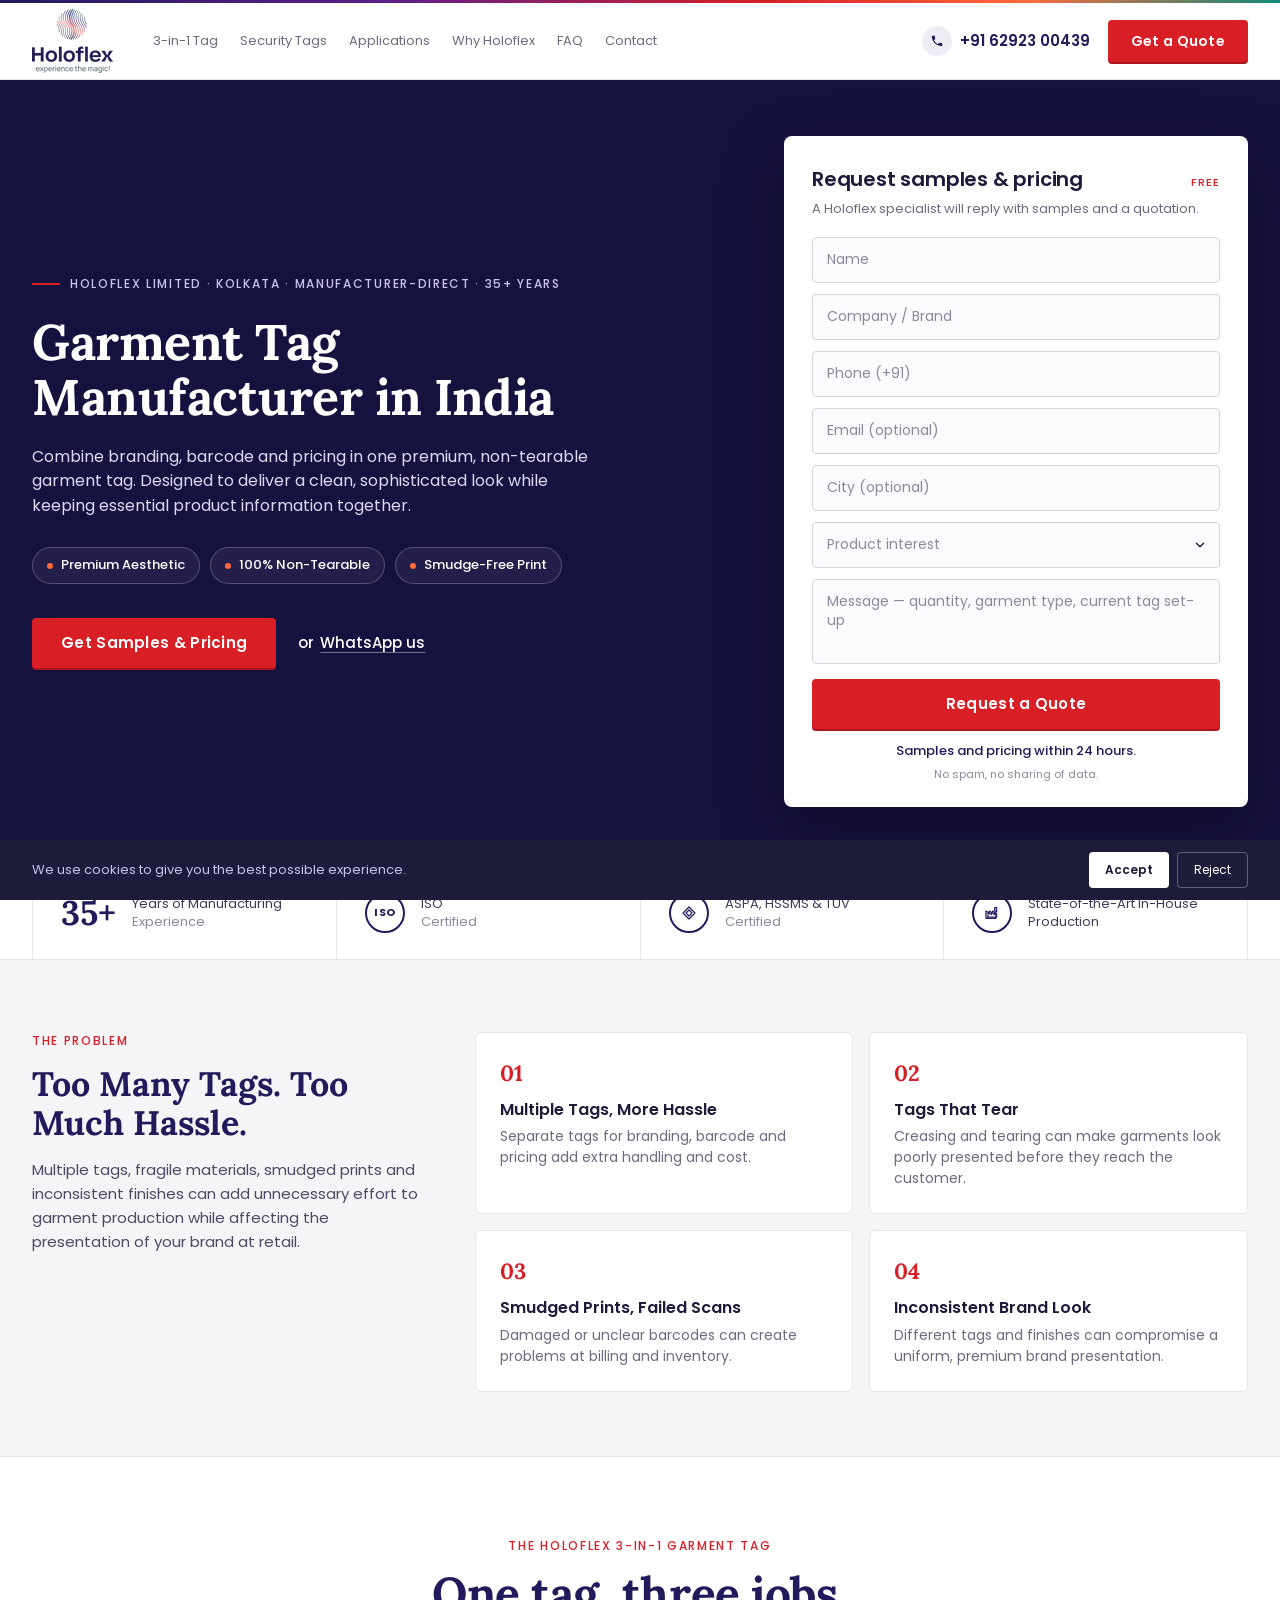
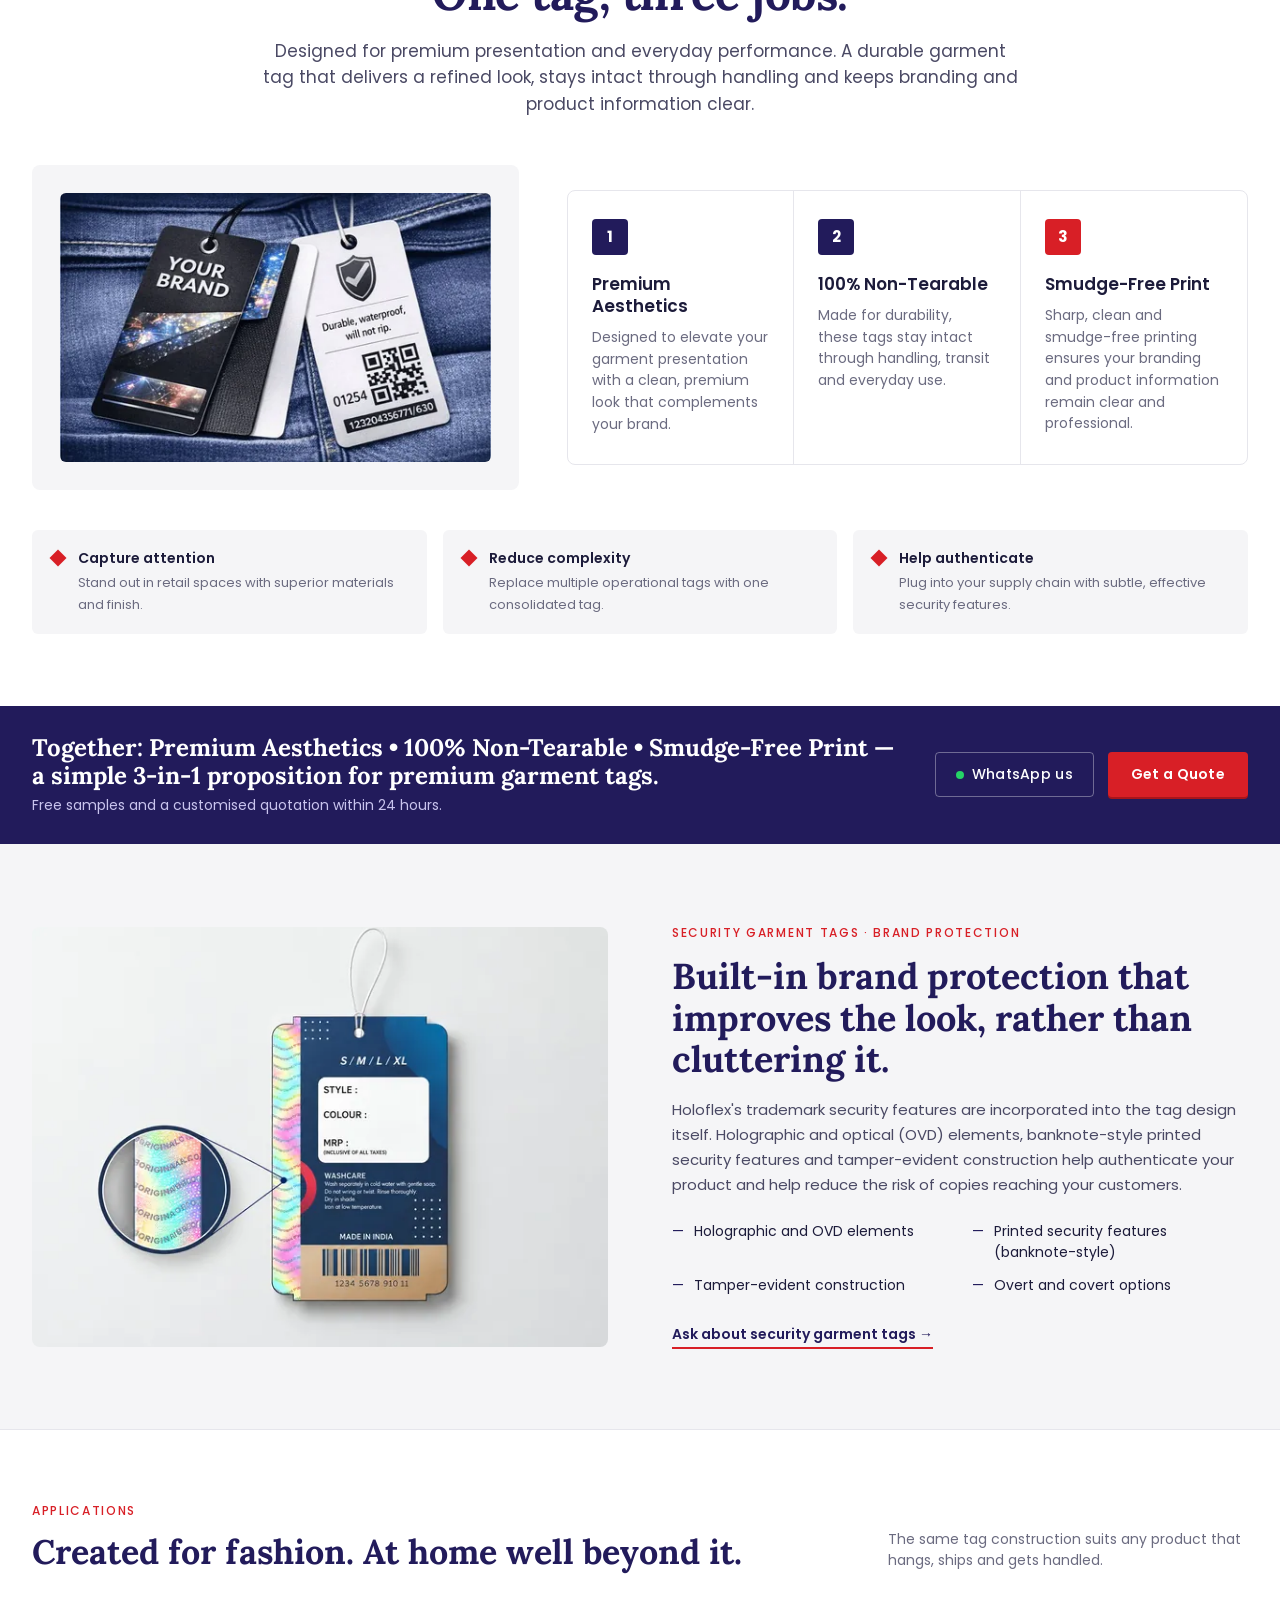
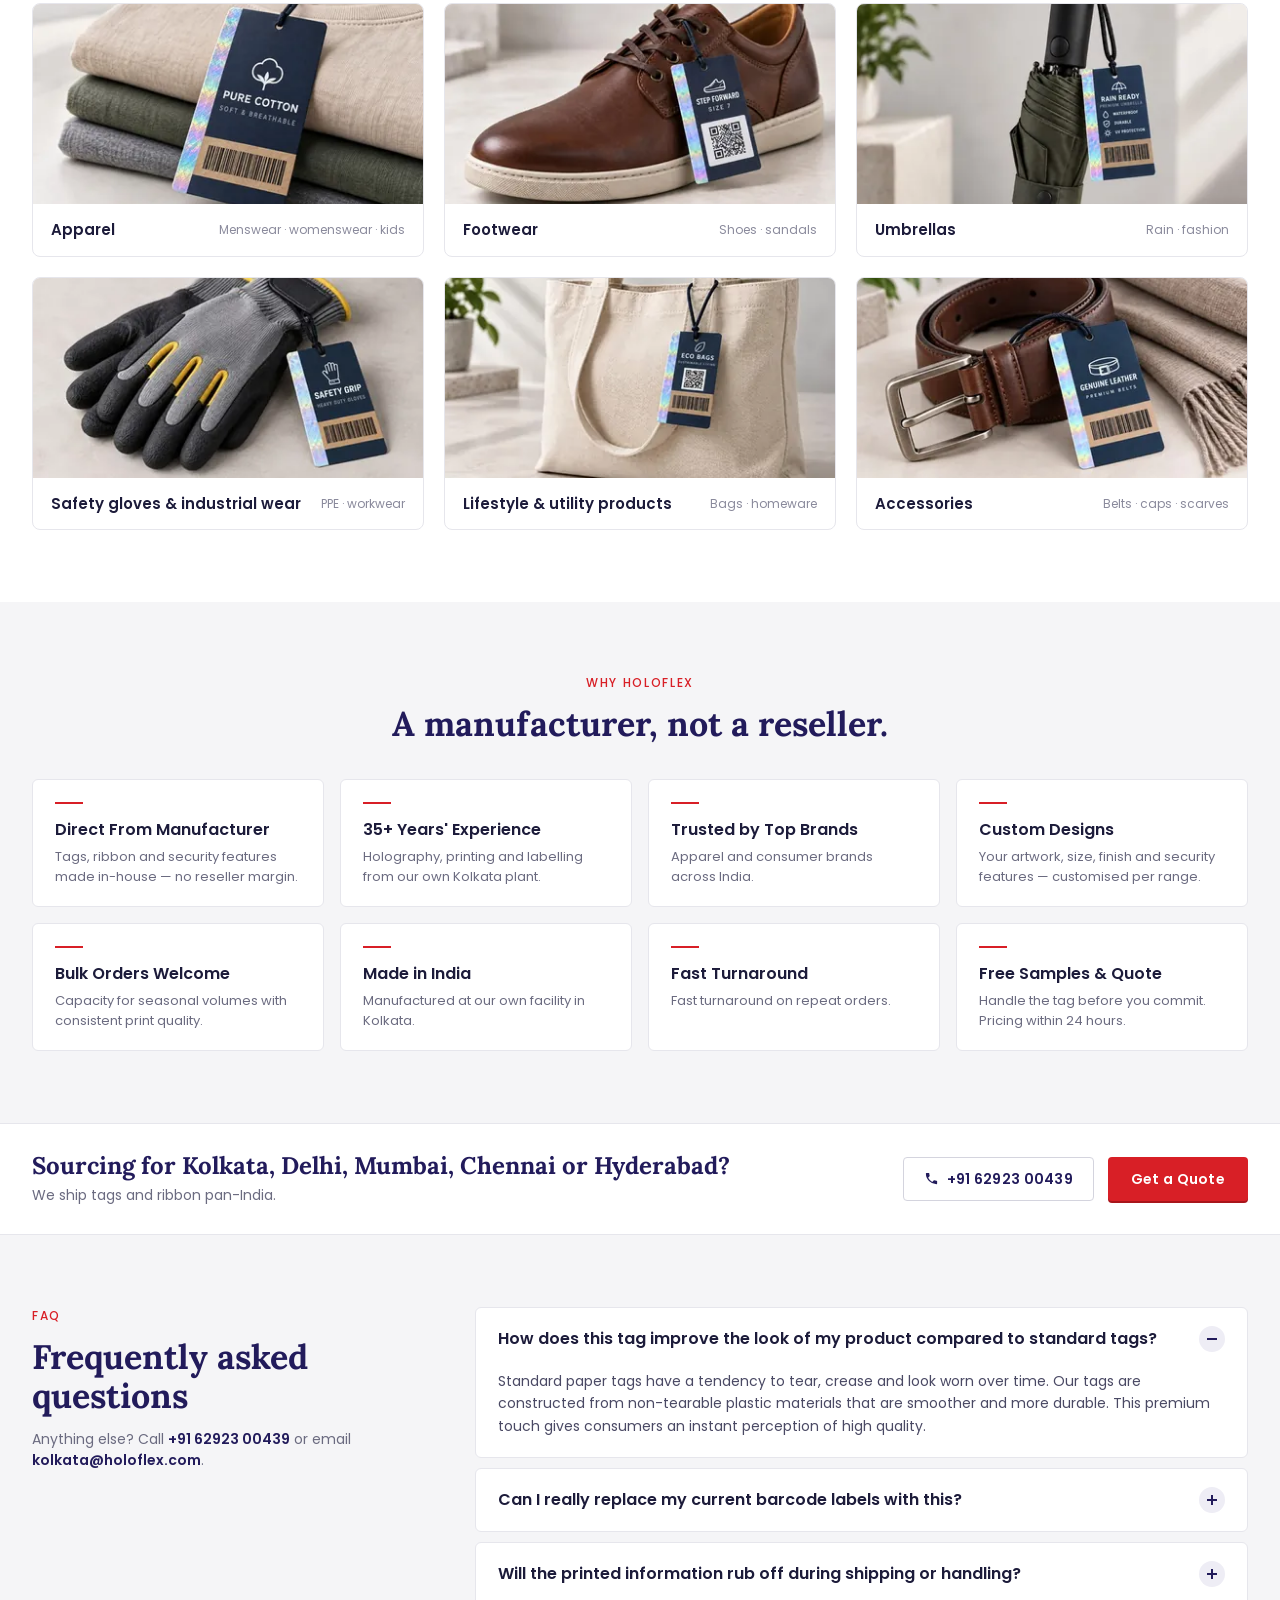
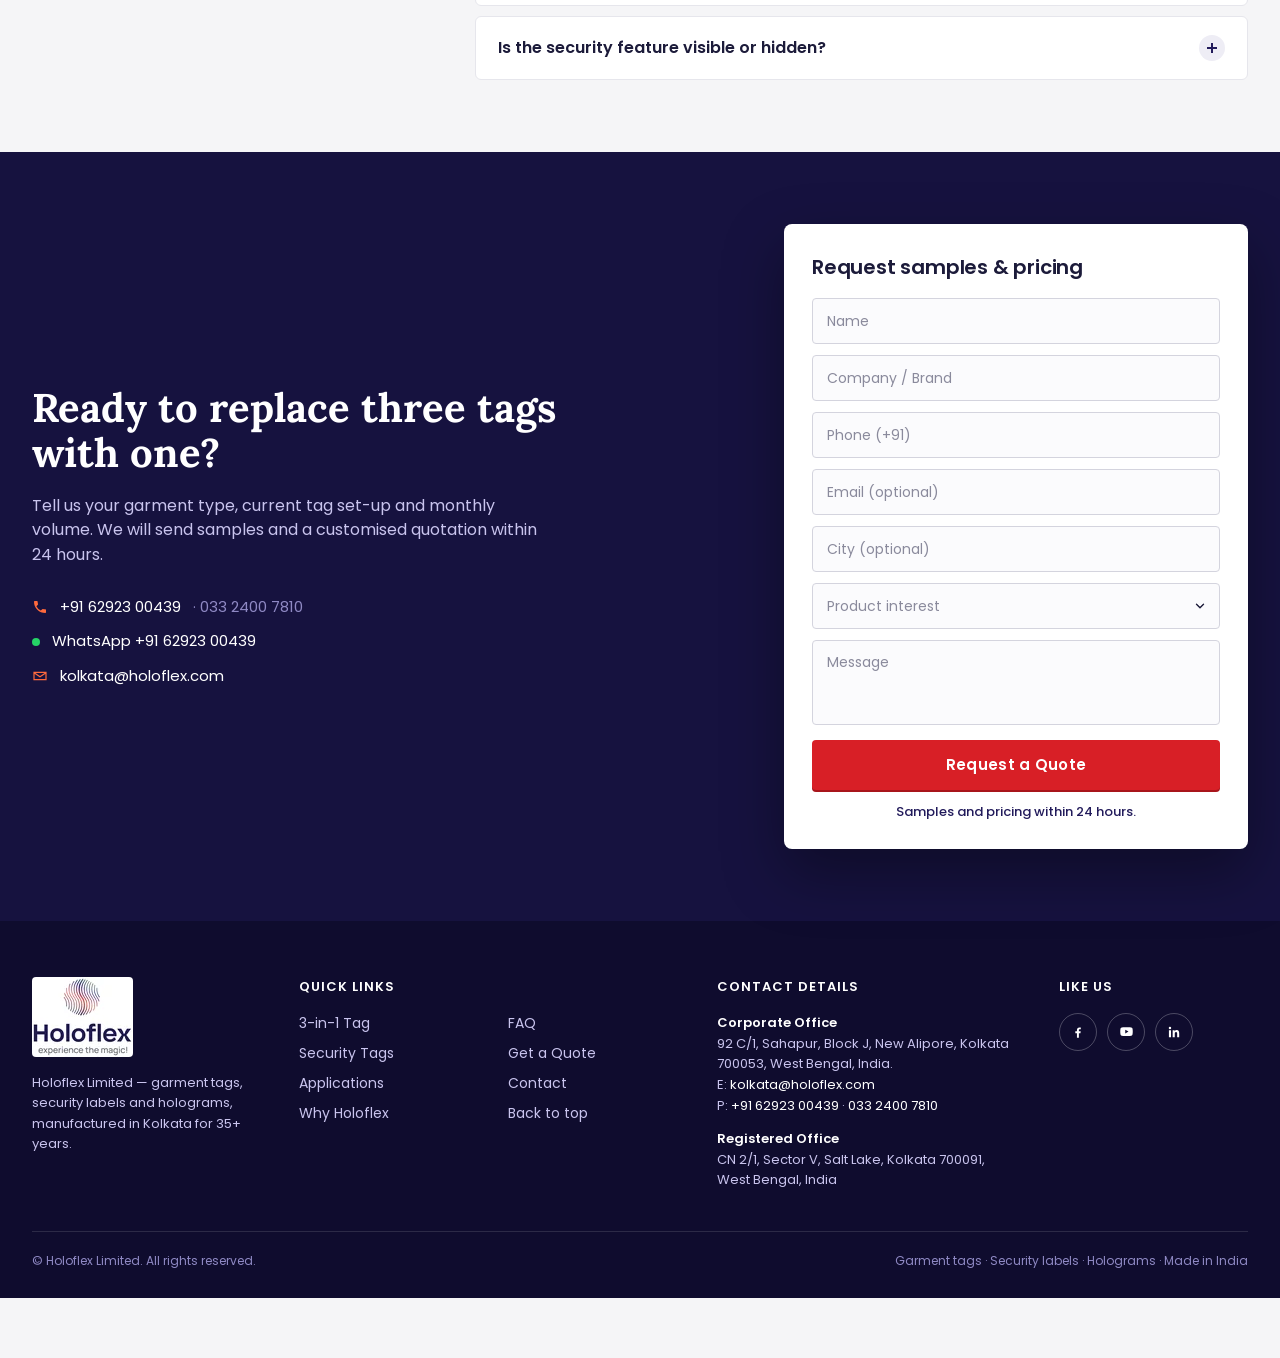
<file: index.html>
<!DOCTYPE html>
<html lang="en-IN">
<head>
<meta charset="utf-8">
<meta name="viewport" content="width=device-width, initial-scale=1.0">
<title>Garment Tags Manufacturer in India | 3-in-1 Plastic Tags by Holoflex</title>
<meta name="description" content="Premium non-tearable 3-in-1 garment tags from Holoflex Limited, Kolkata. Branding on the front, barcode and price on the back, ribbon supplied. Free samples and pricing within 24 hours.">
<meta name="robots" content="noindex, follow">
<meta name="theme-color" content="#16123f">

<link rel="preload" href="fonts/lp-poppins-400.woff2" as="font" type="font/woff2" crossorigin>
<link rel="preload" href="fonts/lp-lora-700.woff2" as="font" type="font/woff2" crossorigin>
<link rel="stylesheet" href="css/garment-tags-lp.css">

<!-- Google Tag Manager -->
<script async src="https://www.googletagmanager.com/gtag/js?id=AW-937685145"></script>
<script>
  window.dataLayer = window.dataLayer || [];
  function gtag(){dataLayer.push(arguments);}
  gtag('js', new Date());

  gtag('config', 'AW-937685145');
</script>
<!-- End Google Tag Manager -->
</head>
<body>
<!-- Google Tag Manager (noscript) -->
<noscript><iframe src="https://www.googletagmanager.com/ns.html?id=GTM-NGX2CVK8"
height="0" width="0" class="lp-gtm-ns" title="Google Tag Manager"></iframe></noscript>
<!-- End Google Tag Manager (noscript) -->

<a class="lp-skip" href="#main">Skip to content</a>

<!-- ================================================================
     1. STICKY HEADER
     ================================================================ -->
<header class="lp-header" id="top">
  <div class="lp-header__stripe" aria-hidden="true"></div>
  <div class="lp-header__bar lp-container">

    <a class="lp-header__logo" href="#top" aria-label="Back to top">
      <picture>
        <source srcset="images/lp-holoflex-logo-64.webp 1x, images/lp-holoflex-logo-128.webp 2x" type="image/webp">
        <img src="images/lp-holoflex-logo-64.png" srcset="images/lp-holoflex-logo-64.png 1x, images/lp-holoflex-logo-128.png 2x" width="81" height="64" alt="Holoflex — experience the magic!">
      </picture>
    </a>

    <nav class="lp-nav" id="lp-nav" aria-label="Main navigation">
      <ul class="lp-nav__list">
        <li><a href="#three-in-one">3-in-1 Tag</a></li>
        <li><a href="#security">Security Tags</a></li>
        <li><a href="#applications">Applications</a></li>
        <li><a href="#why-holoflex">Why Holoflex</a></li>
        <li><a href="#faq">FAQ</a></li>
        <li><a href="#enquiry-footer">Contact</a></li>
      </ul>
    </nav>

    <div class="lp-header__actions">
      <!-- Desktop / tablet: phone number with icon -->
      <a class="lp-header__phone" href="tel:+916292300439" data-track-location="header">
        <span class="lp-icon-circle" aria-hidden="true">
          <svg class="lp-icon" viewBox="0 0 24 24" width="14" height="14"><path fill="currentColor" d="M6.6 10.8a15.1 15.1 0 0 0 6.6 6.6l2.2-2.2a1 1 0 0 1 1-.25 11.4 11.4 0 0 0 3.6.57 1 1 0 0 1 1 1V20a1 1 0 0 1-1 1A17 17 0 0 1 3 4a1 1 0 0 1 1-1h3.5a1 1 0 0 1 1 1c0 1.25.2 2.45.57 3.57a1 1 0 0 1-.25 1L6.6 10.8Z"/></svg>
        </span>
        <span>+91 62923 00439</span>
      </a>

      <!-- Mobile: icon-only call + WhatsApp -->
      <a class="lp-header__iconbtn lp-header__iconbtn--call" href="tel:+916292300439" aria-label="Call Holoflex" data-track-location="header">
        <svg class="lp-icon" viewBox="0 0 24 24" width="18" height="18" aria-hidden="true"><path fill="currentColor" d="M6.6 10.8a15.1 15.1 0 0 0 6.6 6.6l2.2-2.2a1 1 0 0 1 1-.25 11.4 11.4 0 0 0 3.6.57 1 1 0 0 1 1 1V20a1 1 0 0 1-1 1A17 17 0 0 1 3 4a1 1 0 0 1 1-1h3.5a1 1 0 0 1 1 1c0 1.25.2 2.45.57 3.57a1 1 0 0 1-.25 1L6.6 10.8Z"/></svg>
      </a>
      <a class="lp-header__iconbtn lp-header__iconbtn--wa" href="https://wa.me/916292300439?text=Hello" target="_blank" rel="noopener" aria-label="WhatsApp Holoflex" data-track-location="header">
        <svg class="lp-icon" viewBox="0 0 24 24" width="20" height="20" aria-hidden="true"><path fill="currentColor" d="M12 2a10 10 0 0 0-8.6 15.1L2 22l5-1.3A10 10 0 1 0 12 2Zm0 1.8a8.2 8.2 0 1 1-4.2 15.3l-.3-.2-3 .8.8-2.9-.2-.3A8.2 8.2 0 0 1 12 3.8Zm-3.4 4.4c-.2 0-.5 0-.7.3-.3.3-1 1-1 2.4s1 2.8 1.2 3c.1.2 2 3.2 5 4.4 2.5 1 3 .8 3.5.7.6-.1 1.7-.7 2-1.4.2-.7.2-1.3.1-1.4l-.5-.3-1.7-.8c-.2-.1-.4-.1-.6.1l-.8 1c-.1.2-.3.2-.5.1a6.7 6.7 0 0 1-3.4-3c-.1-.2 0-.3.1-.5l.4-.5.3-.5v-.5l-.8-1.8c-.2-.5-.4-.4-.6-.4Z"/></svg>
      </a>

      <a class="lp-btn lp-btn--primary lp-header__quote" href="#quote" data-quote-link data-track-header-quote>Get a Quote</a>

      <button class="lp-burger" type="button" aria-label="Open menu" aria-expanded="false" aria-controls="lp-nav">
        <span aria-hidden="true"></span><span aria-hidden="true"></span><span aria-hidden="true"></span>
      </button>
    </div>
  </div>
</header>

<main id="main">

<!-- ================================================================
     2. HERO — H1, subhead, proof chips, CTA, enquiry card
     ================================================================ -->
<section class="lp-hero" id="quote">
  <!-- Optional hero photograph: give .lp-hero__bg a background-image in the CSS
       (see "Hero" section) once a compressed photo is available. The gradient
       overlay below keeps text legible over it. -->
  <div class="lp-hero__bg" aria-hidden="true"></div>
  <div class="lp-hero__overlay" aria-hidden="true"></div>

  <div class="lp-hero__inner lp-container">
    <div class="lp-hero__copy">
      <p class="lp-eyebrow lp-eyebrow--light"><span class="lp-eyebrow__rule" aria-hidden="true"></span>Holoflex Limited · Kolkata · Manufacturer-direct · 35+ years</p>
      <h1 class="lp-hero__title">Garment Tag Manufacturer in India</h1>
      <!-- <p class="lp-hero__subtitle">Garment Tags Manufacturer in India</p> -->
      <p class="lp-hero__lede">Combine branding, barcode and pricing in one premium, non-tearable garment tag. Designed to deliver a clean, sophisticated look while keeping essential product information together.</p>

      <ul class="lp-chips" aria-label="Key benefits">
        <li class="lp-chip">Premium Aesthetic</li>
        <li class="lp-chip">100% Non-Tearable</li>
        <li class="lp-chip">Smudge-Free Print</li>
      </ul>

      <div class="lp-hero__cta">
        <a class="lp-btn lp-btn--primary lp-btn--lg" href="#quote" data-quote-link>Get Samples &amp; Pricing</a>
        <a class="lp-hero__wa" href="https://wa.me/916292300439?text=Hello" target="_blank" rel="noopener" data-track-location="hero">or <span>WhatsApp us</span></a>
      </div>
    </div>

    <!-- ENQUIRY CARD (hero form) -->
    <div class="lp-card lp-enquiry" id="enquiry-hero">
      <div class="lp-enquiry__head">
        <h2 class="lp-enquiry__title">Request samples &amp; pricing</h2>
        <span class="lp-enquiry__free">Free</span>
      </div>
      <p class="lp-enquiry__intro">A Holoflex specialist will reply with samples and a quotation.</p>

      <form class="lp-form" action="submit-enquiry.php" method="post" novalidate data-form-location="hero">
        <div class="lp-field">
          <label class="lp-label" for="hero-name">Name</label>
          <input class="lp-input" id="hero-name" name="name" type="text" placeholder="Name" autocomplete="name" required maxlength="100">
          <p class="lp-field__error" id="hero-name-error" aria-live="polite"></p>
        </div>
        <div class="lp-field">
          <label class="lp-label" for="hero-company">Company / Brand</label>
          <input class="lp-input" id="hero-company" name="company" type="text" placeholder="Company / Brand" autocomplete="organization" required maxlength="120">
          <p class="lp-field__error" id="hero-company-error" aria-live="polite"></p>
        </div>
        <div class="lp-field">
          <label class="lp-label" for="hero-phone">Phone (+91)</label>
          <input class="lp-input" id="hero-phone" name="phone" type="tel" placeholder="Phone (+91)" autocomplete="tel" inputmode="tel" required maxlength="20">
          <p class="lp-field__error" id="hero-phone-error" aria-live="polite"></p>
        </div>
        <div class="lp-field">
          <label class="lp-label" for="hero-email">Email (optional)</label>
          <input class="lp-input" id="hero-email" name="email" type="email" placeholder="Email (optional)" autocomplete="email" inputmode="email" maxlength="150">
          <p class="lp-field__error" id="hero-email-error" aria-live="polite"></p>
        </div>
        <div class="lp-field">
          <label class="lp-label" for="hero-city">City (optional)</label>
          <input class="lp-input" id="hero-city" name="city" type="text" placeholder="City (optional)" autocomplete="address-level2" maxlength="80">
          <p class="lp-field__error" id="hero-city-error" aria-live="polite"></p>
        </div>
        <div class="lp-field">
          <label class="lp-label" for="hero-interest">Product interest</label>
          <select class="lp-input lp-select" id="hero-interest" name="interest" required>
            <option value="">Product interest</option>
            <option value="Garment tags — 3-in-1 plastic tag">Garment tags — 3-in-1 plastic tag</option>
            <option value="Security / hologram garment tags">Security / hologram garment tags</option>
            <option value="Barcode tags and TTR ribbon supply">Barcode tags and TTR ribbon supply</option>
            <option value="Other labels or tags">Other labels or tags</option>
          </select>
          <p class="lp-field__error" id="hero-interest-error" aria-live="polite"></p>
        </div>
        <div class="lp-field">
          <label class="lp-label" for="hero-message">Message</label>
          <textarea class="lp-input lp-textarea" id="hero-message" name="message" rows="3" placeholder="Message — quantity, garment type, current tag set-up" maxlength="2000"></textarea>
          <p class="lp-field__error" id="hero-message-error" aria-live="polite"></p>
        </div>

        <!-- Honeypot: hidden from humans, bots tend to fill it -->
        <div class="lp-hp" aria-hidden="true">
          <label for="hero-website">Website</label>
          <input id="hero-website" name="website" type="text" tabindex="-1" autocomplete="off">
        </div>
        <input type="hidden" name="form_location" value="hero">
        <input type="hidden" name="elapsed" value="">
        <input type="hidden" name="gclid" value="">
        <input type="hidden" name="utm_source" value="">
        <input type="hidden" name="utm_medium" value="">
        <input type="hidden" name="utm_campaign" value="">
        <input type="hidden" name="utm_term" value="">
        <input type="hidden" name="utm_content" value="">

        <p class="lp-form__error" role="alert" hidden></p>
        <button class="lp-btn lp-btn--primary lp-btn--block lp-form__submit" type="submit">
          <span class="lp-form__submit-label">Request a Quote</span>
          <span class="lp-form__submit-busy" aria-hidden="true">Sending…</span>
        </button>
      </form>

      <!-- On success the JS redirects to /thank-you-lp.html; there is no inline success state. -->
      <p class="lp-enquiry__note">Samples and pricing within 24 hours.</p>
      <p class="lp-enquiry__fine">No spam, no sharing of data.</p>
    </div>
  </div>
</section>

<!-- ================================================================
     3. TRUST STRIP + CLIENT LOGO ROW
     ================================================================ -->
<section class="lp-trust" aria-label="Why trust Holoflex">
  <div class="lp-container">
    <ul class="lp-trust__grid">
      <li class="lp-trust__item">
        <span class="lp-trust__stat">35+</span>
        <span class="lp-trust__text">Years of Manufacturing<span class="lp-trust__sub">Experience</span></span>
      </li>
      <li class="lp-trust__item">
        <span class="lp-trust__badge lp-trust__badge--text" aria-hidden="true">ISO</span>
        <span class="lp-trust__text">ISO<span class="lp-trust__sub">Certified</span></span>
      </li>
      <li class="lp-trust__item">
        <span class="lp-trust__badge" aria-hidden="true">
          <svg class="lp-icon" viewBox="0 0 24 24" width="16" height="16"><path fill="none" stroke="currentColor" stroke-width="1.8" stroke-linejoin="round" d="M12 3 21 12l-9 9-9-9 9-9Zm0 4.5 4.5 4.5-4.5 4.5L7.5 12 12 7.5Z"/></svg>
        </span>
        <span class="lp-trust__text">ASPA, HSSMS & TÜV <span class="lp-trust__sub">Certified</span></span>
      </li>
     
      <li class="lp-trust__item">
        <span class="lp-trust__badge" aria-hidden="true">
          <svg class="lp-icon" viewBox="0 0 24 24" width="16" height="16"><path fill="none" stroke="currentColor" stroke-width="1.8" stroke-linejoin="round" d="M3 20V9l5 3V9l5 3V9l5 3v8H3Zm2-2h14v-4.9l-3-1.8v3l-5-3v3l-5-3V18ZM16 5V4h3v6l-3-1.8V5Z"/></svg>
        </span>
        <span class="lp-trust__text">State-of-the-Art In-House Production<span class="lp-trust__sub"></span></span>
      </li>
    </ul>

    <!-- CLIENT LOGO ROW — hidden until logo usage rights are confirmed.
         SWITCH: remove the `hidden` attribute from the div below to show it,
         then replace each placeholder tile with a client logo <img>. -->
    <div class="lp-logos" hidden>
      <span class="lp-logos__label">Trusted by apparel brands</span>
      <ul class="lp-logos__grid" aria-label="Client logos">
        <li class="lp-logos__tile"><!-- <img src="images/lp-client-1.webp" alt="Client name" width="120" height="40" loading="lazy"> --></li>
        <li class="lp-logos__tile"></li>
        <li class="lp-logos__tile"></li>
        <li class="lp-logos__tile"></li>
      </ul>
    </div>
  </div>
</section>

<!-- ================================================================
     4. PROBLEM
     ================================================================ -->
<section class="lp-problem">
  <div class="lp-container lp-problem__inner">
    <div class="lp-problem__copy">
      <p class="lp-eyebrow">The problem</p>
      <h2 class="lp-h2">Too Many Tags. Too Much Hassle.</h2>
      <p class="lp-problem__lede">Multiple tags, fragile materials, smudged prints and inconsistent finishes can add unnecessary effort to garment production while affecting the presentation of your brand at retail.</p>
    </div>
    <ol class="lp-problem__grid">
      <li class="lp-problem__card">
        <span class="lp-problem__num" aria-hidden="true">01</span>
        <h3>Multiple Tags, More Hassle</h3>
        <p>Separate tags for branding, barcode and pricing add extra handling and cost.</p>
      </li>
      <li class="lp-problem__card">
        <span class="lp-problem__num" aria-hidden="true">02</span>
        <h3>Tags That Tear</h3>
        <p>Creasing and tearing can make garments look poorly presented before they reach the customer.</p>
      </li>
      <li class="lp-problem__card">
        <span class="lp-problem__num" aria-hidden="true">03</span>
        <h3>Smudged Prints, Failed Scans</h3>
        <p>Damaged or unclear barcodes can create problems at billing and inventory.</p>
      </li>
      <li class="lp-problem__card">
        <span class="lp-problem__num" aria-hidden="true">04</span>
        <h3>Inconsistent Brand Look</h3>
        <p>Different tags and finishes can compromise a uniform, premium brand presentation.</p>
      </li>
    </ol>
  </div>
</section>

<!-- ================================================================
     5. CORE BLOCK — "One tag, three jobs."
     ================================================================ -->
<section class="lp-core" id="three-in-one">
  <div class="lp-container">
    <div class="lp-core__head">
      <p class="lp-eyebrow">The Holoflex 3-in-1 garment tag</p>
      <h2 class="lp-h2 lp-h2--xl">One tag, three jobs.</h2>
      <p class="lp-core__lede">Designed for premium presentation and everyday performance. A durable garment tag that delivers a refined look, stays intact through handling and keeps branding and product information clear.</p>
    </div>

    <div class="lp-core__body">
      <figure class="lp-core__figure">
        <picture>
          <source type="image/webp" srcset="images/lp-tag-3in1-460.webp 460w, images/lp-tag-3in1-920.webp 920w" sizes="(min-width: 1024px) 460px, calc(100vw - 64px)">
          <img src="images/lp-tag-3in1-460.jpg" srcset="images/lp-tag-3in1-460.jpg 460w, images/lp-tag-3in1-920.jpg 920w" sizes="(min-width: 1024px) 460px, calc(100vw - 64px)" width="460" height="287" loading="lazy" decoding="async" alt="Holoflex 3-in-1 garment tag: branded front with holographic strip, and a back printed with QR code and serial number, shown on denim">
        </picture>
      </figure>

      <ol class="lp-steps">
        <li class="lp-step">
          <span class="lp-step__num" aria-hidden="true">1</span>
          <h3>Premium Aesthetics</h3>
          <p>Designed to elevate your garment presentation with a clean, premium look that complements your brand.</p>
        </li>
        <li class="lp-step">
          <span class="lp-step__num" aria-hidden="true">2</span>
          <h3>100% Non-Tearable</h3>
          <p>Made for durability, these tags stay intact through handling, transit and everyday use.</p>
        </li>
        <li class="lp-step">
          <span class="lp-step__num lp-step__num--red" aria-hidden="true">3</span>
          <h3>Smudge-Free Print</h3>
          <p>Sharp, clean and smudge-free printing ensures your branding and product information remain clear and professional.</p>
        </li>
      </ol>
    </div>

    <ul class="lp-benefits">
      <li class="lp-benefit"><span class="lp-benefit__icon" aria-hidden="true"></span><div><strong>Capture attention</strong><span>Stand out in retail spaces with superior materials and finish.</span></div></li>
      <li class="lp-benefit"><span class="lp-benefit__icon" aria-hidden="true"></span><div><strong>Reduce complexity</strong><span>Replace multiple operational tags with one consolidated tag.</span></div></li>
      <li class="lp-benefit"><span class="lp-benefit__icon" aria-hidden="true"></span><div><strong>Help authenticate</strong><span>Plug into your supply chain with subtle, effective security features.</span></div></li>
    </ul>
  </div>
</section>

<!-- ================================================================
     6. CTA BAND A (dark)
     ================================================================ -->
<section class="lp-band lp-band--dark" aria-label="Request free samples">
  <div class="lp-container lp-band__inner">
    <div>
      <p class="lp-band__title">Together: Premium Aesthetics • 100% Non-Tearable • Smudge-Free Print — a simple 3-in-1 proposition for premium garment tags.</p>
      <p class="lp-band__sub">Free samples and a customised quotation within 24 hours.</p>
    </div>
    <div class="lp-band__actions">
      <a class="lp-btn lp-btn--ghost-light" href="https://wa.me/916292300439?text=Hello" target="_blank" rel="noopener" data-track-location="cta-band-a"><span class="lp-dot lp-dot--wa" aria-hidden="true"></span>WhatsApp us</a>
      <a class="lp-btn lp-btn--primary" href="#quote" data-quote-link>Get a Quote</a>
    </div>
  </div>
</section>

<!-- ================================================================
     7. SECURITY / BRAND PROTECTION
     ================================================================ -->
<section class="lp-security" id="security">
  <div class="lp-container lp-security__inner">
    <div class="lp-security__media">
      <picture>
        <source type="image/webp" srcset="images/lp-security-600.webp 600w, images/lp-security-1200.webp 1200w" sizes="(min-width: 1024px) 592px, calc(100vw - 32px)">
        <img src="images/lp-security-600.jpg" srcset="images/lp-security-600.jpg 600w, images/lp-security-1200.jpg 1200w" sizes="(min-width: 1024px) 592px, calc(100vw - 32px)" width="600" height="450" loading="lazy" decoding="async" alt="Back of a Holoflex garment tag with a holographic security strip down one edge, magnified to show the repeated ORIGINAL pattern, alongside size, style, colour, MRP, wash care and barcode panels">
      </picture>
    </div>
    <div class="lp-security__copy">
      <p class="lp-eyebrow">Security garment tags · Brand protection</p>
      <h2 class="lp-h2">Built-in brand protection that improves the look, rather than cluttering it.</h2>
      <p class="lp-security__lede">Holoflex's trademark security features are incorporated into the tag design itself. Holographic and optical (OVD) elements, banknote-style printed security features and tamper-evident construction help authenticate your product and help reduce the risk of copies reaching your customers.</p>
      <ul class="lp-security__list">
        <li>Holographic and OVD elements</li>
        <li>Printed security features (banknote-style)</li>
        <li>Tamper-evident construction</li>
        <li>Overt and covert options</li>
      </ul>
      <a class="lp-textlink" href="#quote" data-quote-link>Ask about security garment tags <span aria-hidden="true">→</span></a>
    </div>
  </div>
</section>

<!-- ================================================================
     8. APPLICATIONS GALLERY
     ================================================================ -->
<section class="lp-apps" id="applications">
  <div class="lp-container">
    <div class="lp-apps__head">
      <div>
        <p class="lp-eyebrow">Applications</p>
        <h2 class="lp-h2">Created for fashion. At home well beyond it.</h2>
      </div>
      <p class="lp-apps__sub">The same tag construction suits any product that hangs, ships and gets handled.</p>
    </div>

    <ul class="lp-apps__grid">
      <li class="lp-app">
        <div class="lp-app__media">
          <picture>
            <source type="image/webp" srcset="images/lp-app-apparel-400.webp 400w, images/lp-app-apparel-800.webp 800w" sizes="(min-width: 1024px) 389px, (min-width: 768px) calc((100vw - 104px) / 3), calc((100vw - 42px) / 2)">
            <img src="images/lp-app-apparel-400.jpg" srcset="images/lp-app-apparel-400.jpg 400w, images/lp-app-apparel-800.jpg 800w" sizes="(min-width: 1024px) 389px, (min-width: 768px) calc((100vw - 104px) / 3), calc((100vw - 42px) / 2)" width="400" height="267" loading="lazy" decoding="async" alt="Holoflex holographic garment tag hanging from a stack of folded cotton t-shirts">
          </picture>
        </div>
        <div class="lp-app__caption"><h3>Apparel</h3><span>Menswear · womenswear · kids</span></div>
      </li>
      <li class="lp-app">
        <div class="lp-app__media">
          <picture>
            <source type="image/webp" srcset="images/lp-app-footwear-400.webp 400w, images/lp-app-footwear-800.webp 800w" sizes="(min-width: 1024px) 389px, (min-width: 768px) calc((100vw - 104px) / 3), calc((100vw - 42px) / 2)">
            <img src="images/lp-app-footwear-400.jpg" srcset="images/lp-app-footwear-400.jpg 400w, images/lp-app-footwear-800.jpg 800w" sizes="(min-width: 1024px) 389px, (min-width: 768px) calc((100vw - 104px) / 3), calc((100vw - 42px) / 2)" width="400" height="267" loading="lazy" decoding="async" alt="Holoflex holographic garment tag tied to the laces of a brown leather shoe">
          </picture>
        </div>
        <div class="lp-app__caption"><h3>Footwear</h3><span>Shoes · sandals</span></div>
      </li>
      <li class="lp-app">
        <div class="lp-app__media">
          <picture>
            <source type="image/webp" srcset="images/lp-app-umbrellas-400.webp 400w, images/lp-app-umbrellas-800.webp 800w" sizes="(min-width: 1024px) 389px, (min-width: 768px) calc((100vw - 104px) / 3), calc((100vw - 42px) / 2)">
            <img src="images/lp-app-umbrellas-400.jpg" srcset="images/lp-app-umbrellas-400.jpg 400w, images/lp-app-umbrellas-800.jpg 800w" sizes="(min-width: 1024px) 389px, (min-width: 768px) calc((100vw - 104px) / 3), calc((100vw - 42px) / 2)" width="400" height="267" loading="lazy" decoding="async" alt="Holoflex holographic garment tag hanging from the handle of a folded olive-green umbrella">
          </picture>
        </div>
        <div class="lp-app__caption"><h3>Umbrellas</h3><span>Rain · fashion</span></div>
      </li>
      <li class="lp-app">
        <div class="lp-app__media">
          <picture>
            <source type="image/webp" srcset="images/lp-app-safety-gloves-400.webp 400w, images/lp-app-safety-gloves-800.webp 800w" sizes="(min-width: 1024px) 389px, (min-width: 768px) calc((100vw - 104px) / 3), calc((100vw - 42px) / 2)">
            <img src="images/lp-app-safety-gloves-400.jpg" srcset="images/lp-app-safety-gloves-400.jpg 400w, images/lp-app-safety-gloves-800.jpg 800w" sizes="(min-width: 1024px) 389px, (min-width: 768px) calc((100vw - 104px) / 3), calc((100vw - 42px) / 2)" width="400" height="267" loading="lazy" decoding="async" alt="Holoflex holographic garment tag attached to a pair of grey and yellow safety work gloves">
          </picture>
        </div>
        <div class="lp-app__caption"><h3>Safety gloves &amp; industrial wear</h3><span>PPE · workwear</span></div>
      </li>
      <li class="lp-app">
        <div class="lp-app__media">
          <picture>
            <source type="image/webp" srcset="images/lp-app-lifestyle-400.webp 400w, images/lp-app-lifestyle-800.webp 800w" sizes="(min-width: 1024px) 389px, (min-width: 768px) calc((100vw - 104px) / 3), calc((100vw - 42px) / 2)">
            <img src="images/lp-app-lifestyle-400.jpg" srcset="images/lp-app-lifestyle-400.jpg 400w, images/lp-app-lifestyle-800.jpg 800w" sizes="(min-width: 1024px) 389px, (min-width: 768px) calc((100vw - 104px) / 3), calc((100vw - 42px) / 2)" width="400" height="267" loading="lazy" decoding="async" alt="Holoflex holographic garment tag hanging from the handle of a natural canvas tote bag">
          </picture>
        </div>
        <div class="lp-app__caption"><h3>Lifestyle &amp; utility products</h3><span>Bags · homeware</span></div>
      </li>
      <li class="lp-app">
        <div class="lp-app__media">
          <picture>
            <source type="image/webp" srcset="images/lp-app-accessories-400.webp 400w, images/lp-app-accessories-800.webp 800w" sizes="(min-width: 1024px) 389px, (min-width: 768px) calc((100vw - 104px) / 3), calc((100vw - 42px) / 2)">
            <img src="images/lp-app-accessories-400.jpg" srcset="images/lp-app-accessories-400.jpg 400w, images/lp-app-accessories-800.jpg 800w" sizes="(min-width: 1024px) 389px, (min-width: 768px) calc((100vw - 104px) / 3), calc((100vw - 42px) / 2)" width="400" height="267" loading="lazy" decoding="async" alt="Holoflex holographic garment tag on a coiled brown leather belt beside a folded wool scarf">
          </picture>
        </div>
        <div class="lp-app__caption"><h3>Accessories</h3><span>Belts · caps · scarves</span></div>
      </li>
    </ul>
  </div>
</section>

<!-- ================================================================
     9. WHY HOLOFLEX
     ================================================================ -->
<section class="lp-why" id="why-holoflex">
  <div class="lp-container">
    <div class="lp-why__head">
      <p class="lp-eyebrow">Why Holoflex</p>
      <h2 class="lp-h2">A manufacturer, not a reseller.</h2>
    </div>
    <ul class="lp-why__grid">
      <li class="lp-why__card"><h3>Direct From Manufacturer</h3><p>Tags, ribbon and security features made in-house — no reseller margin.</p></li>
      <li class="lp-why__card"><h3>35+ Years' Experience</h3><p>Holography, printing and labelling from our own Kolkata plant.</p></li>
      <li class="lp-why__card"><h3>Trusted by Top Brands</h3><p>Apparel and consumer brands across India.</p></li>
      <li class="lp-why__card"><h3>Custom Designs</h3><p>Your artwork, size, finish and security features — customised per range.</p></li>
      <li class="lp-why__card"><h3>Bulk Orders Welcome</h3><p>Capacity for seasonal volumes with consistent print quality.</p></li>
      <li class="lp-why__card"><h3>Made in India</h3><p>Manufactured at our own facility in Kolkata.</p></li>
      <li class="lp-why__card"><h3>Fast Turnaround</h3><p>Fast turnaround on repeat orders.</p></li>
      <li class="lp-why__card"><h3>Free Samples &amp; Quote</h3><p>Handle the tag before you commit. Pricing within 24 hours.</p></li>
    </ul>
  </div>
</section>

<!-- ================================================================
     10. CTA BAND B (light)
     ================================================================ -->
<section class="lp-band lp-band--light" aria-label="Pan-India delivery">
  <div class="lp-container lp-band__inner">
    <div>
      <p class="lp-band__title">Sourcing for Kolkata, Delhi, Mumbai, Chennai or Hyderabad?</p>
      <p class="lp-band__sub">We ship tags and ribbon pan-India.</p>
    </div>
    <div class="lp-band__actions">
      <a class="lp-btn lp-btn--ghost" href="tel:+916292300439" data-track-location="cta-band-b">
        <svg class="lp-icon" viewBox="0 0 24 24" width="15" height="15" aria-hidden="true"><path fill="currentColor" d="M6.6 10.8a15.1 15.1 0 0 0 6.6 6.6l2.2-2.2a1 1 0 0 1 1-.25 11.4 11.4 0 0 0 3.6.57 1 1 0 0 1 1 1V20a1 1 0 0 1-1 1A17 17 0 0 1 3 4a1 1 0 0 1 1-1h3.5a1 1 0 0 1 1 1c0 1.25.2 2.45.57 3.57a1 1 0 0 1-.25 1L6.6 10.8Z"/></svg>
        <span class="lp-band__phone-full">+91 62923 00439</span><span class="lp-band__phone-short">Call</span>
      </a>
      <a class="lp-btn lp-btn--primary" href="#quote" data-quote-link>Get a Quote</a>
    </div>
  </div>
</section>

<!-- ================================================================
     11. FAQ ACCORDION
     ================================================================ -->
<section class="lp-faq" id="faq">
  <div class="lp-container lp-faq__inner">
    <div class="lp-faq__copy">
      <p class="lp-eyebrow">FAQ</p>
      <h2 class="lp-h2">Frequently asked questions</h2>
      <p class="lp-faq__help">Anything else? Call <a href="tel:+916292300439" data-track-location="faq">+91 62923 00439</a> or email <a href="mailto:kolkata@holoflex.com">kolkata@holoflex.com</a>.</p>
    </div>

    <div class="lp-accordion" data-accordion>
      <div class="lp-acc">
        <h3 class="lp-acc__heading">
          <button class="lp-acc__trigger" type="button" id="faq-1-btn" aria-expanded="true" aria-controls="faq-1-panel">
            <span>How does this tag improve the look of my product compared to standard tags?</span>
            <span class="lp-acc__icon" aria-hidden="true"></span>
          </button>
        </h3>
        <div class="lp-acc__panel" id="faq-1-panel" role="region" aria-labelledby="faq-1-btn">
          <p>Standard paper tags have a tendency to tear, crease and look worn over time. Our tags are constructed from non-tearable plastic materials that are smoother and more durable. This premium touch gives consumers an instant perception of high quality.</p>
        </div>
      </div>
      <div class="lp-acc">
        <h3 class="lp-acc__heading">
          <button class="lp-acc__trigger" type="button" id="faq-2-btn" aria-expanded="false" aria-controls="faq-2-panel">
            <span>Can I really replace my current barcode labels with this?</span>
            <span class="lp-acc__icon" aria-hidden="true"></span>
          </button>
        </h3>
        <div class="lp-acc__panel" id="faq-2-panel" role="region" aria-labelledby="faq-2-btn" hidden>
          <p>Yes. Instead of applying a label to a generic tag, you can print your barcodes and prices directly onto the back of our tag using a TTR printer. This gives a seamless look, where the information appears to be part of the design rather than an addition.</p>
        </div>
      </div>
      <div class="lp-acc">
        <h3 class="lp-acc__heading">
          <button class="lp-acc__trigger" type="button" id="faq-3-btn" aria-expanded="false" aria-controls="faq-3-panel">
            <span>Will the printed information rub off during shipping or handling?</span>
            <span class="lp-acc__icon" aria-hidden="true"></span>
          </button>
        </h3>
        <div class="lp-acc__panel" id="faq-3-panel" role="region" aria-labelledby="faq-3-btn" hidden>
          <p>No. We use specific Thermal Transfer Ribbons (TTR) that are smudge-free. We have tested them extensively — they pass tape tests and resist rubbing, so your pricing and barcodes remain scannable and sharp.</p>
        </div>
      </div>
      <div class="lp-acc">
        <h3 class="lp-acc__heading">
          <button class="lp-acc__trigger" type="button" id="faq-4-btn" aria-expanded="false" aria-controls="faq-4-panel">
            <span>Is the security feature visible or hidden?</span>
            <span class="lp-acc__icon" aria-hidden="true"></span>
          </button>
        </h3>
        <div class="lp-acc__panel" id="faq-4-panel" role="region" aria-labelledby="faq-4-btn" hidden>
          <p>It is designed to be aesthetically pleasing. We incorporate security elements such as OVDs, holograms and printed security features that enhance the visual design rather than making it look like a warning label. It adds a quality finish that doubles as an anti-counterfeit measure.</p>
        </div>
      </div>
    </div>
  </div>
</section>

<!-- ================================================================
     12. CLOSING BAND + SECOND ENQUIRY FORM
     ================================================================ -->
<section class="lp-closing" id="enquiry-footer">
  <div class="lp-container lp-closing__inner">
    <div class="lp-closing__copy">
      <h2 class="lp-closing__title">Ready to replace three tags with one?</h2>
      <p class="lp-closing__lede">Tell us your garment type, current tag set-up and monthly volume. We will send samples and a customised quotation within 24 hours.</p>
      <ul class="lp-closing__contacts">
        <li>
          <svg class="lp-icon lp-icon--orange" viewBox="0 0 24 24" width="16" height="16" aria-hidden="true"><path fill="currentColor" d="M6.6 10.8a15.1 15.1 0 0 0 6.6 6.6l2.2-2.2a1 1 0 0 1 1-.25 11.4 11.4 0 0 0 3.6.57 1 1 0 0 1 1 1V20a1 1 0 0 1-1 1A17 17 0 0 1 3 4a1 1 0 0 1 1-1h3.5a1 1 0 0 1 1 1c0 1.25.2 2.45.57 3.57a1 1 0 0 1-.25 1L6.6 10.8Z"/></svg>
          <a href="tel:+916292300439" data-track-location="closing">+91 62923 00439</a>
          <span class="lp-closing__alt">· <a href="tel:+913324007810" data-track-location="closing">033 2400 7810</a></span>
        </li>
        <li>
          <span class="lp-dot lp-dot--wa" aria-hidden="true"></span>
          <a href="https://wa.me/916292300439?text=Hello" target="_blank" rel="noopener" data-track-location="closing">WhatsApp +91 62923 00439</a>
        </li>
        <li>
          <svg class="lp-icon lp-icon--orange" viewBox="0 0 24 24" width="16" height="16" aria-hidden="true"><path fill="none" stroke="currentColor" stroke-width="1.8" d="M3 6.5h18v11H3zM3 7l9 6 9-6"/></svg>
          <a href="mailto:kolkata@holoflex.com">kolkata@holoflex.com</a>
        </li>
      </ul>
    </div>

    <div class="lp-card lp-enquiry lp-enquiry--closing">
      <h3 class="lp-enquiry__title">Request samples &amp; pricing</h3>

      <form class="lp-form" action="submit-enquiry.php" method="post" novalidate data-form-location="footer">
        <div class="lp-field">
          <label class="lp-label" for="footer-name">Name</label>
          <input class="lp-input" id="footer-name" name="name" type="text" placeholder="Name" autocomplete="name" required maxlength="100">
          <p class="lp-field__error" id="footer-name-error" aria-live="polite"></p>
        </div>
        <div class="lp-field">
          <label class="lp-label" for="footer-company">Company / Brand</label>
          <input class="lp-input" id="footer-company" name="company" type="text" placeholder="Company / Brand" autocomplete="organization" required maxlength="120">
          <p class="lp-field__error" id="footer-company-error" aria-live="polite"></p>
        </div>
        <div class="lp-field">
          <label class="lp-label" for="footer-phone">Phone (+91)</label>
          <input class="lp-input" id="footer-phone" name="phone" type="tel" placeholder="Phone (+91)" autocomplete="tel" inputmode="tel" required maxlength="20">
          <p class="lp-field__error" id="footer-phone-error" aria-live="polite"></p>
        </div>
        <div class="lp-field">
          <label class="lp-label" for="footer-email">Email (optional)</label>
          <input class="lp-input" id="footer-email" name="email" type="email" placeholder="Email (optional)" autocomplete="email" inputmode="email" maxlength="150">
          <p class="lp-field__error" id="footer-email-error" aria-live="polite"></p>
        </div>
        <div class="lp-field">
          <label class="lp-label" for="footer-city">City (optional)</label>
          <input class="lp-input" id="footer-city" name="city" type="text" placeholder="City (optional)" autocomplete="address-level2" maxlength="80">
          <p class="lp-field__error" id="footer-city-error" aria-live="polite"></p>
        </div>
        <div class="lp-field">
          <label class="lp-label" for="footer-interest">Product interest</label>
          <select class="lp-input lp-select" id="footer-interest" name="interest" required>
            <option value="">Product interest</option>
            <option value="Garment tags — 3-in-1 plastic tag">Garment tags — 3-in-1 plastic tag</option>
            <option value="Security / hologram garment tags">Security / hologram garment tags</option>
            <option value="Barcode tags and TTR ribbon supply">Barcode tags and TTR ribbon supply</option>
            <option value="Other labels or tags">Other labels or tags</option>
          </select>
          <p class="lp-field__error" id="footer-interest-error" aria-live="polite"></p>
        </div>
        <div class="lp-field">
          <label class="lp-label" for="footer-message">Message</label>
          <textarea class="lp-input lp-textarea" id="footer-message" name="message" rows="3" placeholder="Message" maxlength="2000"></textarea>
          <p class="lp-field__error" id="footer-message-error" aria-live="polite"></p>
        </div>

        <div class="lp-hp" aria-hidden="true">
          <label for="footer-website">Website</label>
          <input id="footer-website" name="website" type="text" tabindex="-1" autocomplete="off">
        </div>
        <input type="hidden" name="form_location" value="footer">
        <input type="hidden" name="elapsed" value="">
        <input type="hidden" name="gclid" value="">
        <input type="hidden" name="utm_source" value="">
        <input type="hidden" name="utm_medium" value="">
        <input type="hidden" name="utm_campaign" value="">
        <input type="hidden" name="utm_term" value="">
        <input type="hidden" name="utm_content" value="">

        <p class="lp-form__error" role="alert" hidden></p>
        <button class="lp-btn lp-btn--primary lp-btn--block lp-form__submit" type="submit">
          <span class="lp-form__submit-label">Request a Quote</span>
          <span class="lp-form__submit-busy" aria-hidden="true">Sending…</span>
        </button>
      </form>

      <p class="lp-enquiry__note">Samples and pricing within 24 hours.</p>
    </div>
  </div>
</section>

</main>

<!-- ================================================================
     13. FOOTER
     ================================================================ -->
<footer class="lp-footer">
  <div class="lp-container">
    <div class="lp-footer__grid">
      <div class="lp-footer__brand">
        <picture>
          <source srcset="images/lp-holoflex-logo-footer-80.webp 1x, images/lp-holoflex-logo-footer-160.webp 2x" type="image/webp">
          <img class="lp-footer__logo" src="images/lp-holoflex-logo-footer-80.jpg" srcset="images/lp-holoflex-logo-footer-80.jpg 1x, images/lp-holoflex-logo-footer-160.jpg 2x" width="101" height="80" loading="lazy" decoding="async" alt="Holoflex">
        </picture>
        <p>Holoflex Limited — garment tags, security labels and holograms, manufactured in Kolkata for 35+ years.</p>
      </div>

      <nav class="lp-footer__links" aria-label="Quick links">
        <h3 class="lp-footer__heading">Quick Links</h3>
        <div class="lp-footer__linkcols">
          <ul>
            <li><a href="#three-in-one">3-in-1 Tag</a></li>
            <li><a href="#security">Security Tags</a></li>
            <li><a href="#applications">Applications</a></li>
            <li><a href="#why-holoflex">Why Holoflex</a></li>
          </ul>
          <ul>
            <li><a href="#faq">FAQ</a></li>
            <li><a href="#quote" data-quote-link>Get a Quote</a></li>
            <li><a href="#enquiry-footer">Contact</a></li>
            <li><a href="#top">Back to top</a></li>
          </ul>
        </div>
      </nav>

      <div class="lp-footer__contact">
        <h3 class="lp-footer__heading">Contact Details</h3>
        <address>
          <strong>Corporate Office</strong>
          92 C/1, Sahapur, Block J, New Alipore, Kolkata 700053, West Bengal, India.<br>
          E: <a href="mailto:kolkata@holoflex.com">kolkata@holoflex.com</a><br>
          P: <a href="tel:+916292300439" data-track-location="footer">+91 62923 00439</a> · <a href="tel:+913324007810" data-track-location="footer">033 2400 7810</a>
          <strong class="lp-footer__reg">Registered Office</strong>
          CN 2/1, Sector V, Salt Lake, Kolkata 700091, West Bengal, India
        </address>
      </div>

      <div class="lp-footer__social">
        <h3 class="lp-footer__heading">Like Us</h3>
        <ul class="lp-social">
          <li><a href="https://www.facebook.com/holoflexltd" target="_blank" rel="noopener" aria-label="Holoflex on Facebook"><svg viewBox="0 0 24 24" width="14" height="14" aria-hidden="true"><path fill="currentColor" d="M13.5 22v-8h2.7l.4-3.2h-3.1V8.8c0-.9.3-1.6 1.6-1.6h1.7V4.4c-.3 0-1.3-.1-2.5-.1-2.5 0-4.1 1.5-4.1 4.2v2.3H7.4V14h2.8v8h3.3Z"/></svg></a></li>
          <li><a href="https://www.youtube.com/@holoflexltd" target="_blank" rel="noopener" aria-label="Holoflex on YouTube"><svg viewBox="0 0 24 24" width="15" height="15" aria-hidden="true"><path fill="currentColor" d="M21.6 7.2a2.5 2.5 0 0 0-1.8-1.8C18.2 5 12 5 12 5s-6.2 0-7.8.4A2.5 2.5 0 0 0 2.4 7.2 26 26 0 0 0 2 12a26 26 0 0 0 .4 4.8 2.5 2.5 0 0 0 1.8 1.8C5.8 19 12 19 12 19s6.2 0 7.8-.4a2.5 2.5 0 0 0 1.8-1.8A26 26 0 0 0 22 12a26 26 0 0 0-.4-4.8ZM10 15V9l5.2 3L10 15Z"/></svg></a></li>
          <li><a href="https://in.linkedin.com/company/holoflex-limited---india" target="_blank" rel="noopener" aria-label="Holoflex on LinkedIn"><svg viewBox="0 0 24 24" width="14" height="14" aria-hidden="true"><path fill="currentColor" d="M6.9 21H3.3V9h3.6v12ZM5.1 7.4a2.1 2.1 0 1 1 0-4.2 2.1 2.1 0 0 1 0 4.2ZM21 21h-3.6v-5.8c0-1.4 0-3.2-1.9-3.2s-2.2 1.5-2.2 3.1V21H9.7V9h3.4v1.6h.1a3.8 3.8 0 0 1 3.4-1.9c3.6 0 4.3 2.4 4.3 5.5V21Z"/></svg></a></li>
        </ul>
      </div>
    </div>

    <div class="lp-footer__bottom">
      <span>© Holoflex Limited. All rights reserved.</span>
      <span>Garment tags · Security labels · Holograms · Made in India</span>
    </div>
  </div>
</footer>

<!-- ================================================================
     14. FIXED BOTTOM STACK — mobile action bar ABOVE cookie banner
     ================================================================ -->
<div class="lp-fixed-bottom" id="lp-fixed-bottom">
  <div class="lp-actionbar" aria-label="Quick actions">
    <a class="lp-btn lp-btn--ghost" href="tel:+916292300439" data-track-location="sticky-bar">
      <svg class="lp-icon" viewBox="0 0 24 24" width="15" height="15" aria-hidden="true"><path fill="currentColor" d="M6.6 10.8a15.1 15.1 0 0 0 6.6 6.6l2.2-2.2a1 1 0 0 1 1-.25 11.4 11.4 0 0 0 3.6.57 1 1 0 0 1 1 1V20a1 1 0 0 1-1 1A17 17 0 0 1 3 4a1 1 0 0 1 1-1h3.5a1 1 0 0 1 1 1c0 1.25.2 2.45.57 3.57a1 1 0 0 1-.25 1L6.6 10.8Z"/></svg>Call
    </a>
    <a class="lp-btn lp-btn--wa" href="https://wa.me/916292300439?text=Hello" target="_blank" rel="noopener" data-track-location="sticky-bar">WhatsApp</a>
    <a class="lp-btn lp-btn--primary" href="#quote" data-quote-link>Get a Quote</a>
  </div>

  <div class="lp-cookie" id="lp-cookie" role="region" aria-label="Cookie consent" hidden>
    <p>We use cookies to give you the best possible experience.</p>
    <div class="lp-cookie__actions">
      <button class="lp-cookie__btn lp-cookie__btn--accept" type="button" data-cookie="accept">Accept</button>
      <button class="lp-cookie__btn lp-cookie__btn--reject" type="button" data-cookie="reject">Reject</button>
    </div>
  </div>
</div>

<script src="js/garment-tags-lp.js" defer></script>
</body>
</html>
</file>
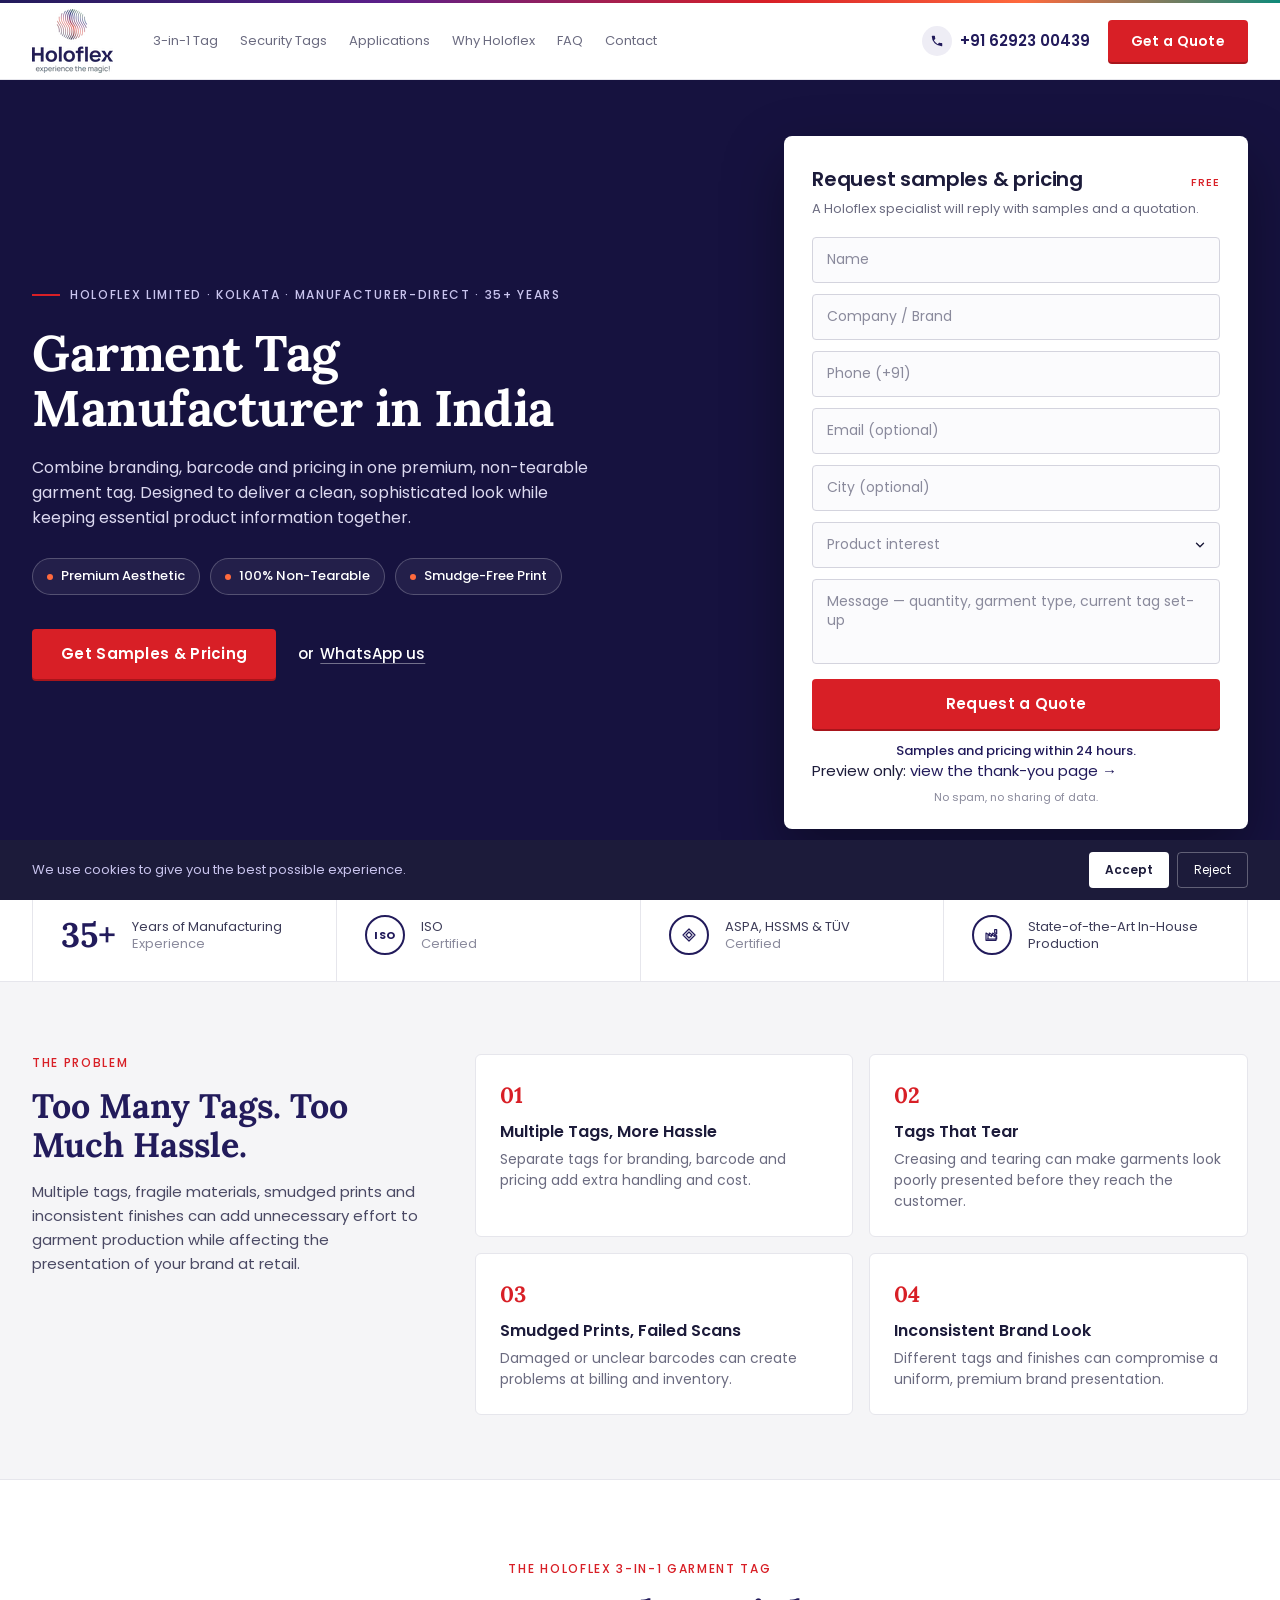
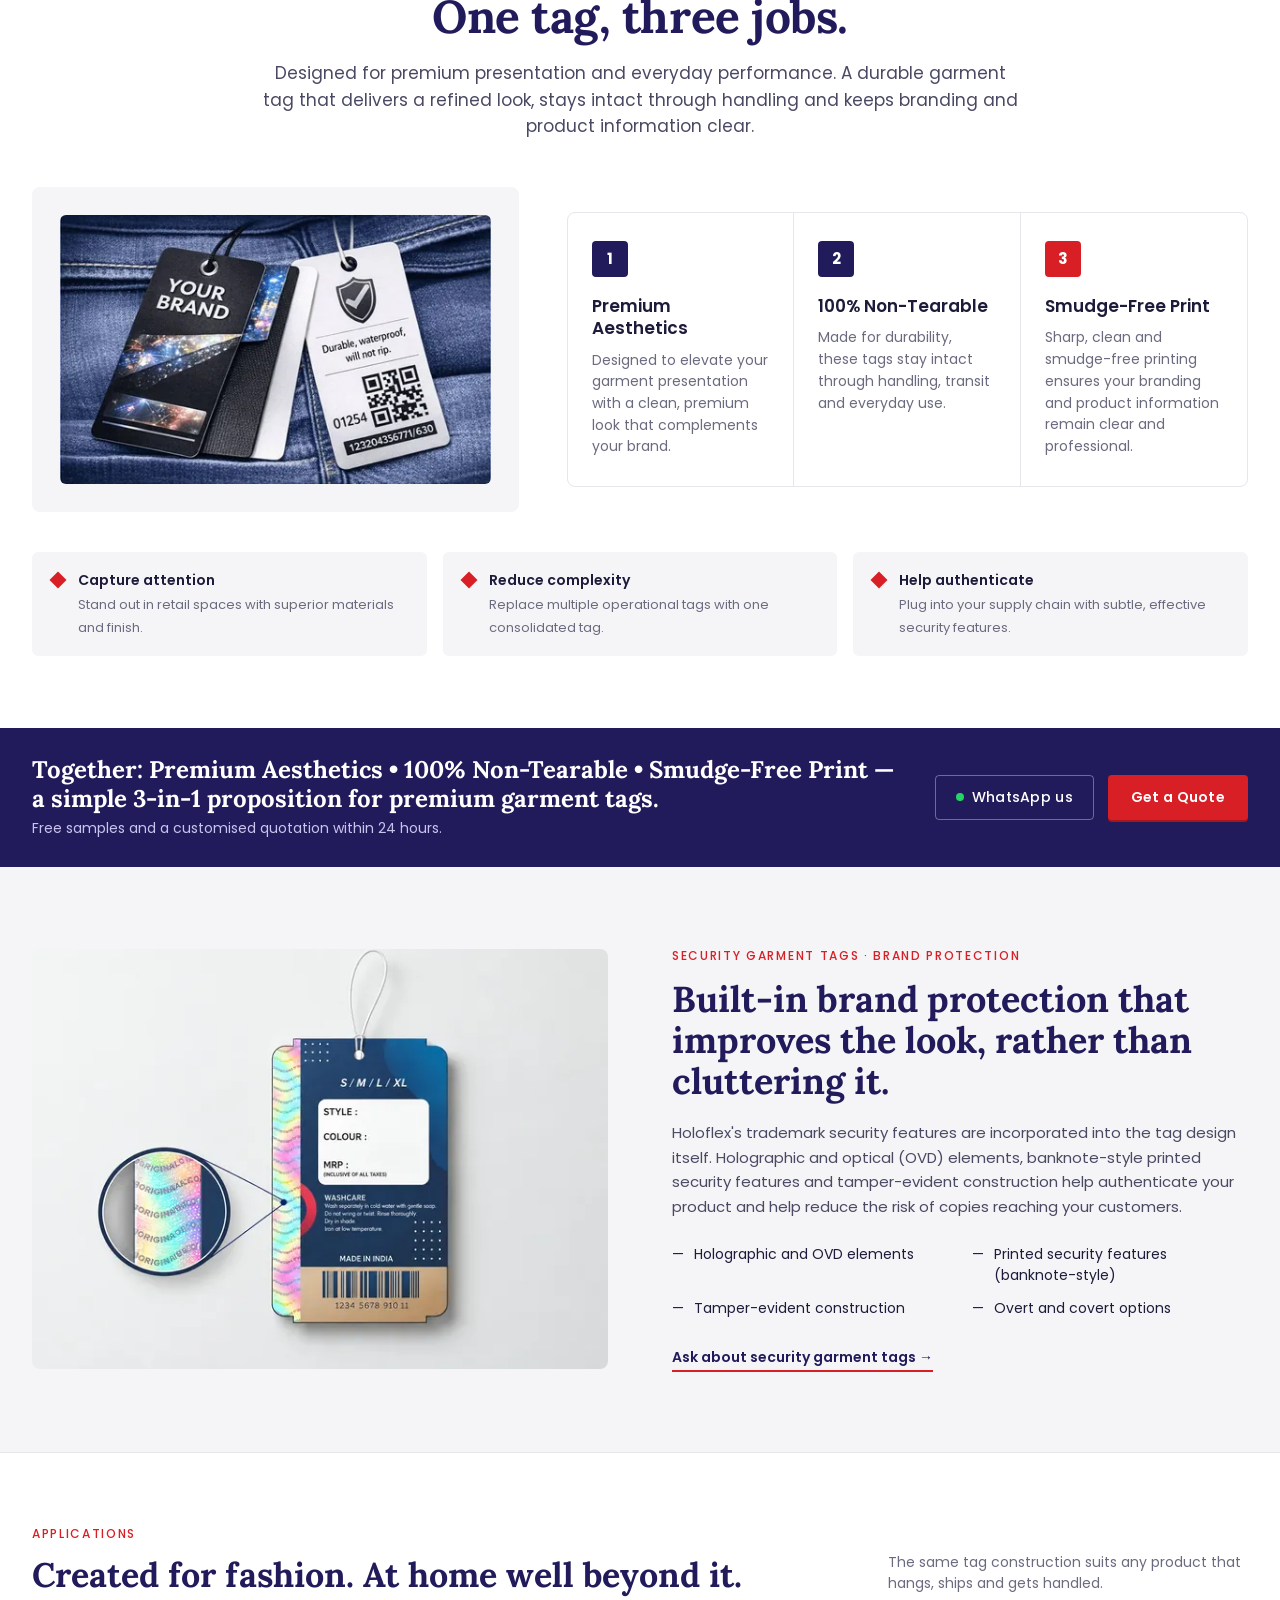
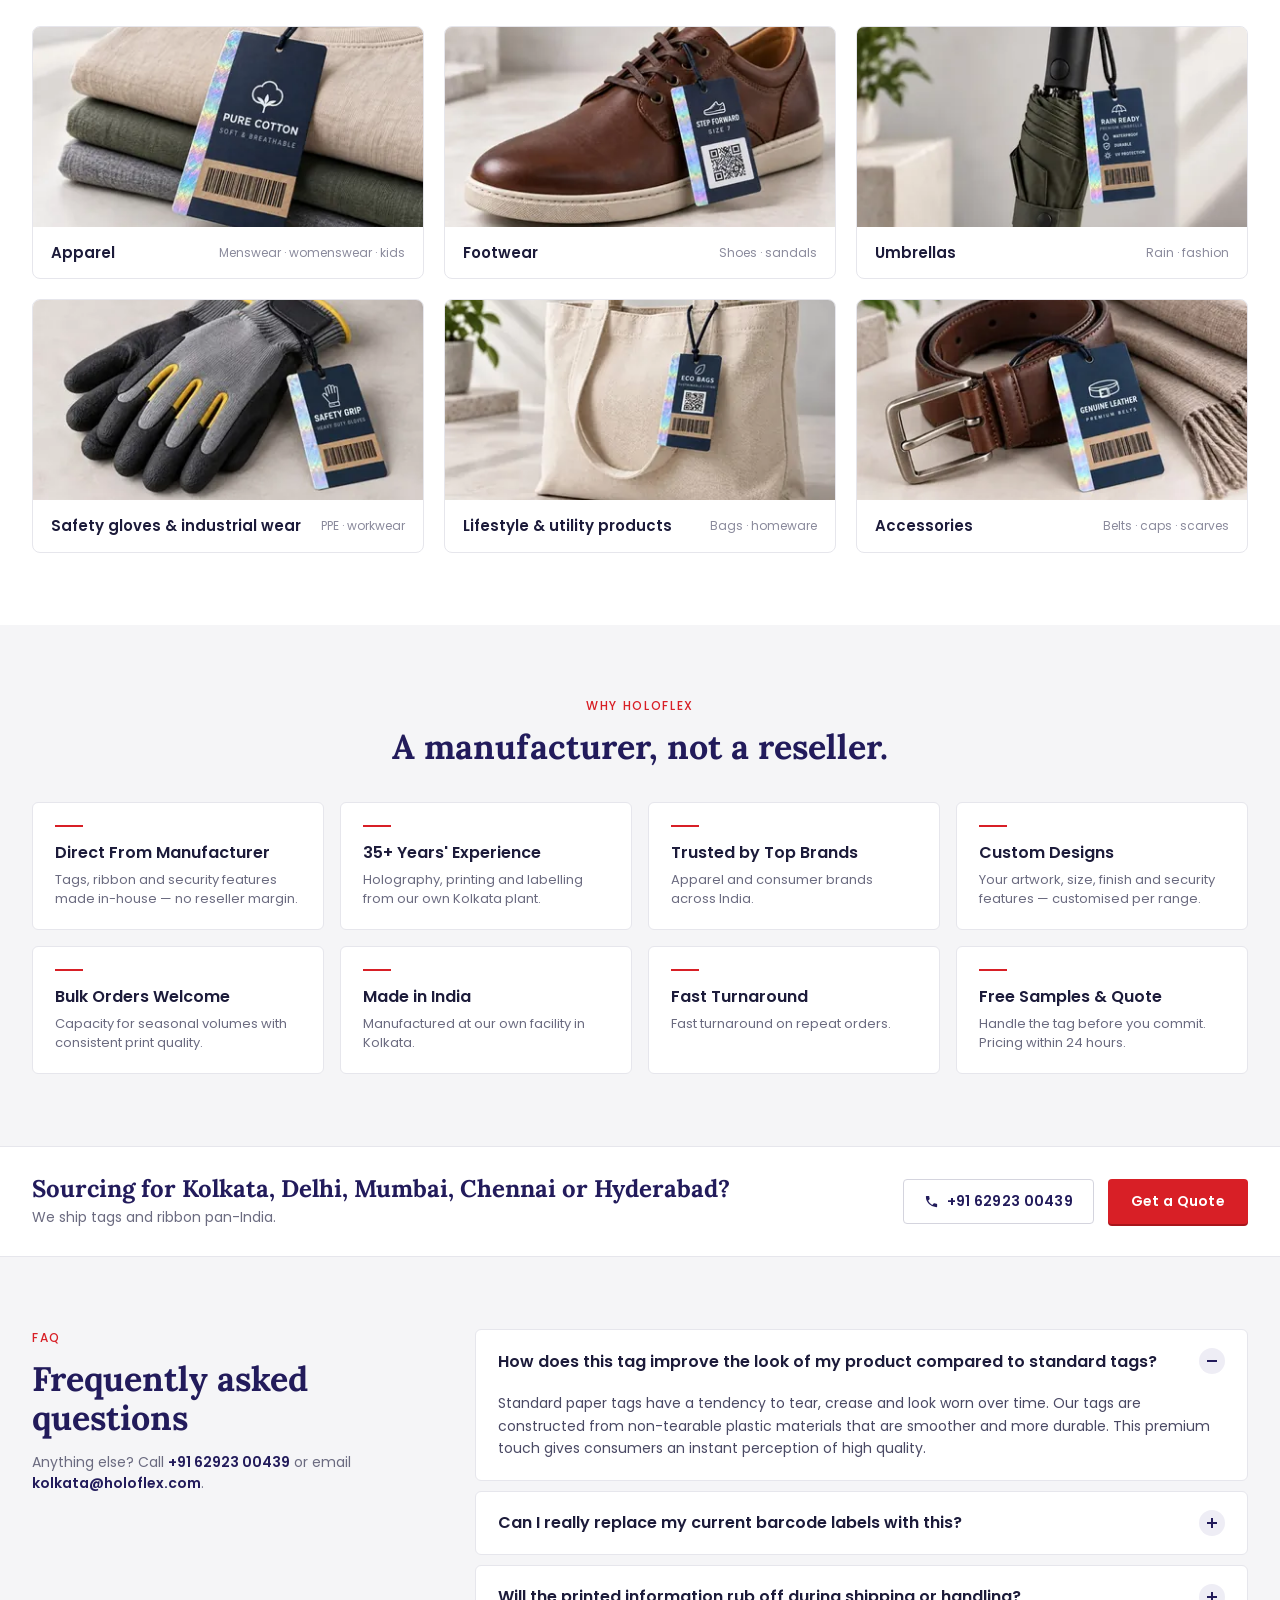
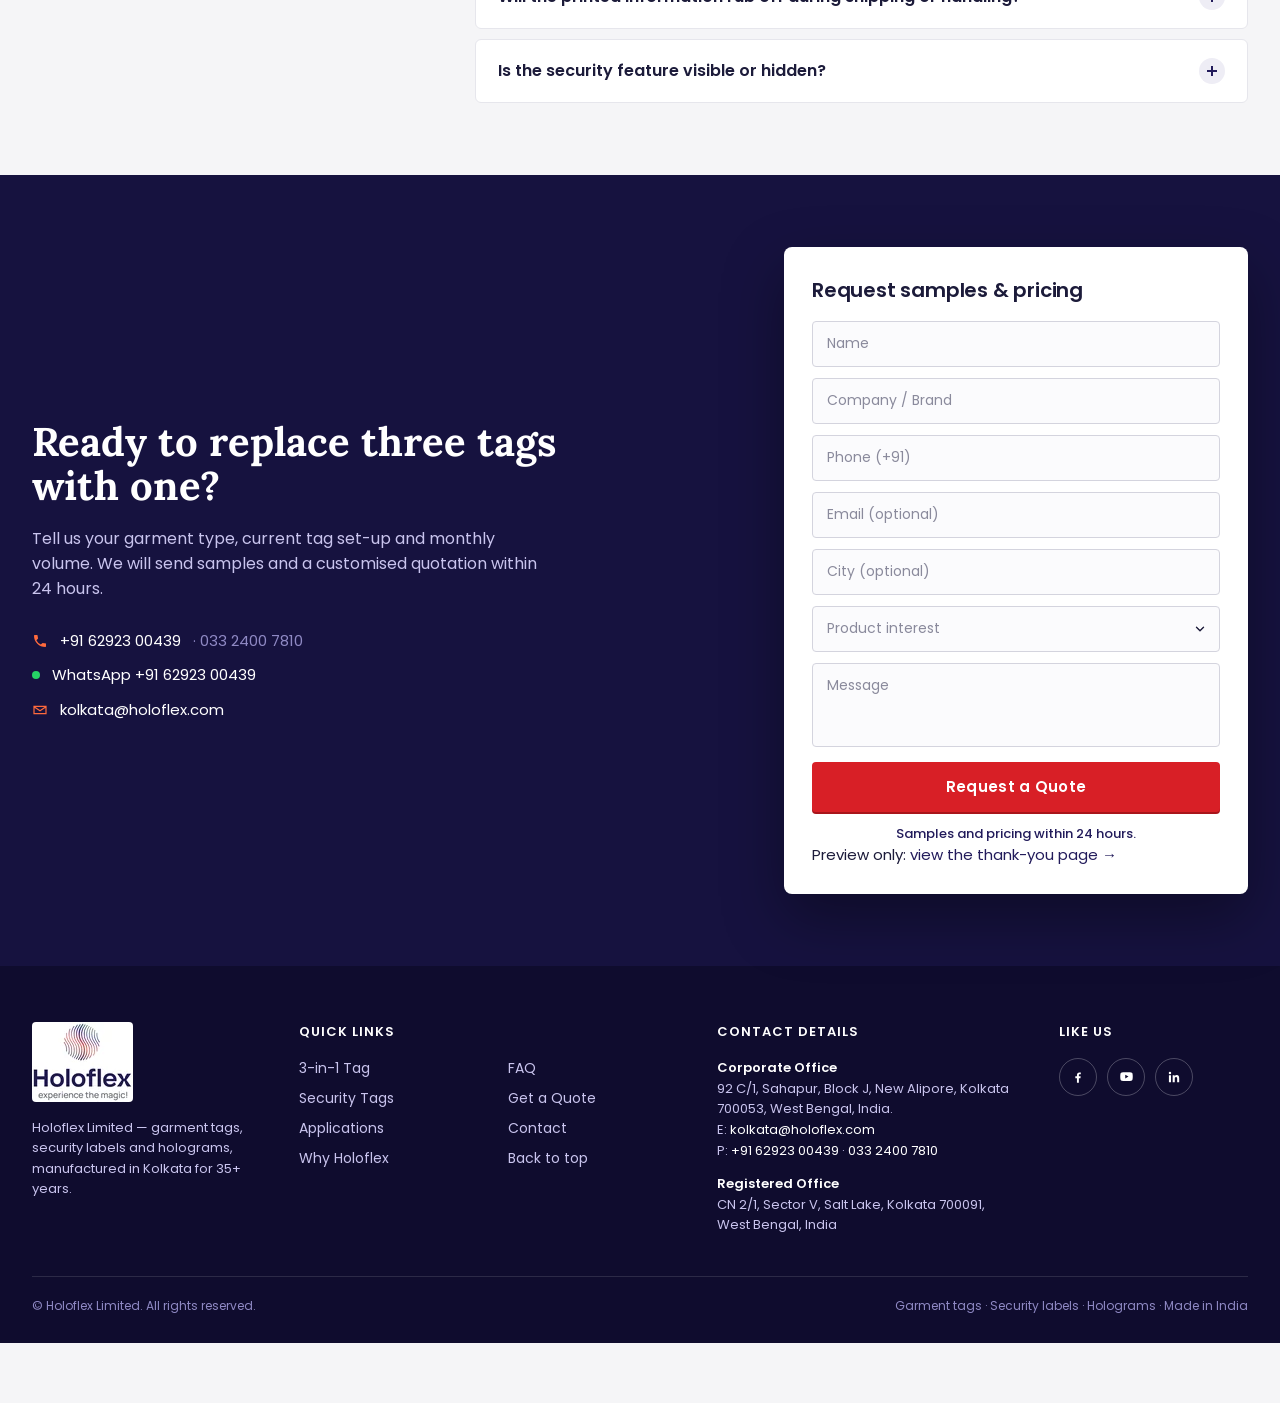
<file: _source/vercel-preview/index.html>
<!DOCTYPE html>
<html lang="en-IN">
<head>
<meta charset="utf-8">
<meta name="viewport" content="width=device-width, initial-scale=1.0">
<title>[PREVIEW] Garment Tags Manufacturer in India | Holoflex</title>
<meta name="description" content="Premium non-tearable 3-in-1 garment tags from Holoflex Limited, Kolkata. Branding on the front, barcode and price on the back, ribbon supplied. Free samples and pricing within 24 hours.">
<meta name="robots" content="noindex, nofollow">
<meta name="theme-color" content="#16123f">

<link rel="preload" href="/fonts/lp-poppins-400.woff2" as="font" type="font/woff2" crossorigin>
<link rel="preload" href="/fonts/lp-lora-700.woff2" as="font" type="font/woff2" crossorigin>
<link rel="stylesheet" href="/css/garment-tags-lp.css">

<!-- PREVIEW COPY: Google Tag Manager removed so review traffic does not reach analytics -->
</head>
<body>

<a class="lp-skip" href="#main">Skip to content</a>

<!-- ================================================================
     1. STICKY HEADER
     ================================================================ -->
<header class="lp-header" id="top">
  <div class="lp-header__stripe" aria-hidden="true"></div>
  <div class="lp-header__bar lp-container">

    <a class="lp-header__logo" href="#top" aria-label="Back to top">
      <picture>
        <source srcset="/images/lp-holoflex-logo-64.webp 1x, /images/lp-holoflex-logo-128.webp 2x" type="image/webp">
        <img src="/images/lp-holoflex-logo-64.png" srcset="/images/lp-holoflex-logo-64.png 1x, /images/lp-holoflex-logo-128.png 2x" width="81" height="64" alt="Holoflex — experience the magic!">
      </picture>
    </a>

    <nav class="lp-nav" id="lp-nav" aria-label="Main navigation">
      <ul class="lp-nav__list">
        <li><a href="#three-in-one">3-in-1 Tag</a></li>
        <li><a href="#security">Security Tags</a></li>
        <li><a href="#applications">Applications</a></li>
        <li><a href="#why-holoflex">Why Holoflex</a></li>
        <li><a href="#faq">FAQ</a></li>
        <li><a href="#enquiry-footer">Contact</a></li>
      </ul>
    </nav>

    <div class="lp-header__actions">
      <!-- Desktop / tablet: phone number with icon -->
      <a class="lp-header__phone" href="tel:+916292300439" data-track-location="header">
        <span class="lp-icon-circle" aria-hidden="true">
          <svg class="lp-icon" viewBox="0 0 24 24" width="14" height="14"><path fill="currentColor" d="M6.6 10.8a15.1 15.1 0 0 0 6.6 6.6l2.2-2.2a1 1 0 0 1 1-.25 11.4 11.4 0 0 0 3.6.57 1 1 0 0 1 1 1V20a1 1 0 0 1-1 1A17 17 0 0 1 3 4a1 1 0 0 1 1-1h3.5a1 1 0 0 1 1 1c0 1.25.2 2.45.57 3.57a1 1 0 0 1-.25 1L6.6 10.8Z"/></svg>
        </span>
        <span>+91 62923 00439</span>
      </a>

      <!-- Mobile: icon-only call + WhatsApp -->
      <a class="lp-header__iconbtn lp-header__iconbtn--call" href="tel:+916292300439" aria-label="Call Holoflex" data-track-location="header">
        <svg class="lp-icon" viewBox="0 0 24 24" width="18" height="18" aria-hidden="true"><path fill="currentColor" d="M6.6 10.8a15.1 15.1 0 0 0 6.6 6.6l2.2-2.2a1 1 0 0 1 1-.25 11.4 11.4 0 0 0 3.6.57 1 1 0 0 1 1 1V20a1 1 0 0 1-1 1A17 17 0 0 1 3 4a1 1 0 0 1 1-1h3.5a1 1 0 0 1 1 1c0 1.25.2 2.45.57 3.57a1 1 0 0 1-.25 1L6.6 10.8Z"/></svg>
      </a>
      <a class="lp-header__iconbtn lp-header__iconbtn--wa" href="https://wa.me/916292300439?text=Hello" target="_blank" rel="noopener" aria-label="WhatsApp Holoflex" data-track-location="header">
        <svg class="lp-icon" viewBox="0 0 24 24" width="20" height="20" aria-hidden="true"><path fill="currentColor" d="M12 2a10 10 0 0 0-8.6 15.1L2 22l5-1.3A10 10 0 1 0 12 2Zm0 1.8a8.2 8.2 0 1 1-4.2 15.3l-.3-.2-3 .8.8-2.9-.2-.3A8.2 8.2 0 0 1 12 3.8Zm-3.4 4.4c-.2 0-.5 0-.7.3-.3.3-1 1-1 2.4s1 2.8 1.2 3c.1.2 2 3.2 5 4.4 2.5 1 3 .8 3.5.7.6-.1 1.7-.7 2-1.4.2-.7.2-1.3.1-1.4l-.5-.3-1.7-.8c-.2-.1-.4-.1-.6.1l-.8 1c-.1.2-.3.2-.5.1a6.7 6.7 0 0 1-3.4-3c-.1-.2 0-.3.1-.5l.4-.5.3-.5v-.5l-.8-1.8c-.2-.5-.4-.4-.6-.4Z"/></svg>
      </a>

      <a class="lp-btn lp-btn--primary lp-header__quote" href="#quote" data-quote-link data-track-header-quote>Get a Quote</a>

      <button class="lp-burger" type="button" aria-label="Open menu" aria-expanded="false" aria-controls="lp-nav">
        <span aria-hidden="true"></span><span aria-hidden="true"></span><span aria-hidden="true"></span>
      </button>
    </div>
  </div>
</header>

<main id="main">

<!-- ================================================================
     2. HERO — H1, subhead, proof chips, CTA, enquiry card
     ================================================================ -->
<section class="lp-hero" id="quote">
  <!-- Optional hero photograph: give .lp-hero__bg a background-image in the CSS
       (see "Hero" section) once a compressed photo is available. The gradient
       overlay below keeps text legible over it. -->
  <div class="lp-hero__bg" aria-hidden="true"></div>
  <div class="lp-hero__overlay" aria-hidden="true"></div>

  <div class="lp-hero__inner lp-container">
    <div class="lp-hero__copy">
      <p class="lp-eyebrow lp-eyebrow--light"><span class="lp-eyebrow__rule" aria-hidden="true"></span>Holoflex Limited · Kolkata · Manufacturer-direct · 35+ years</p>
      <h1 class="lp-hero__title">Garment Tag Manufacturer in India</h1>
      <!-- <p class="lp-hero__subtitle">Garment Tags Manufacturer in India</p> -->
      <p class="lp-hero__lede">Combine branding, barcode and pricing in one premium, non-tearable garment tag. Designed to deliver a clean, sophisticated look while keeping essential product information together.</p>

      <ul class="lp-chips" aria-label="Key benefits">
        <li class="lp-chip">Premium Aesthetic</li>
        <li class="lp-chip">100% Non-Tearable</li>
        <li class="lp-chip">Smudge-Free Print</li>
      </ul>

      <div class="lp-hero__cta">
        <a class="lp-btn lp-btn--primary lp-btn--lg" href="#quote" data-quote-link>Get Samples &amp; Pricing</a>
        <a class="lp-hero__wa" href="https://wa.me/916292300439?text=Hello" target="_blank" rel="noopener" data-track-location="hero">or <span>WhatsApp us</span></a>
      </div>
    </div>

    <!-- ENQUIRY CARD (hero form) -->
    <div class="lp-card lp-enquiry" id="enquiry-hero">
      <div class="lp-enquiry__head">
        <h2 class="lp-enquiry__title">Request samples &amp; pricing</h2>
        <span class="lp-enquiry__free">Free</span>
      </div>
      <p class="lp-enquiry__intro">A Holoflex specialist will reply with samples and a quotation.</p>

      <form class="lp-form" action="/submit-enquiry.php" method="post" novalidate data-form-location="hero">
        <div class="lp-field">
          <label class="lp-label" for="hero-name">Name</label>
          <input class="lp-input" id="hero-name" name="name" type="text" placeholder="Name" autocomplete="name" required maxlength="100">
          <p class="lp-field__error" id="hero-name-error" aria-live="polite"></p>
        </div>
        <div class="lp-field">
          <label class="lp-label" for="hero-company">Company / Brand</label>
          <input class="lp-input" id="hero-company" name="company" type="text" placeholder="Company / Brand" autocomplete="organization" required maxlength="120">
          <p class="lp-field__error" id="hero-company-error" aria-live="polite"></p>
        </div>
        <div class="lp-field">
          <label class="lp-label" for="hero-phone">Phone (+91)</label>
          <input class="lp-input" id="hero-phone" name="phone" type="tel" placeholder="Phone (+91)" autocomplete="tel" inputmode="tel" required maxlength="20">
          <p class="lp-field__error" id="hero-phone-error" aria-live="polite"></p>
        </div>
        <div class="lp-field">
          <label class="lp-label" for="hero-email">Email (optional)</label>
          <input class="lp-input" id="hero-email" name="email" type="email" placeholder="Email (optional)" autocomplete="email" inputmode="email" maxlength="150">
          <p class="lp-field__error" id="hero-email-error" aria-live="polite"></p>
        </div>
        <div class="lp-field">
          <label class="lp-label" for="hero-city">City (optional)</label>
          <input class="lp-input" id="hero-city" name="city" type="text" placeholder="City (optional)" autocomplete="address-level2" maxlength="80">
          <p class="lp-field__error" id="hero-city-error" aria-live="polite"></p>
        </div>
        <div class="lp-field">
          <label class="lp-label" for="hero-interest">Product interest</label>
          <select class="lp-input lp-select" id="hero-interest" name="interest" required>
            <option value="">Product interest</option>
            <option value="Garment tags — 3-in-1 plastic tag">Garment tags — 3-in-1 plastic tag</option>
            <option value="Security / hologram garment tags">Security / hologram garment tags</option>
            <option value="Barcode tags and TTR ribbon supply">Barcode tags and TTR ribbon supply</option>
            <option value="Other labels or tags">Other labels or tags</option>
          </select>
          <p class="lp-field__error" id="hero-interest-error" aria-live="polite"></p>
        </div>
        <div class="lp-field">
          <label class="lp-label" for="hero-message">Message</label>
          <textarea class="lp-input lp-textarea" id="hero-message" name="message" rows="3" placeholder="Message — quantity, garment type, current tag set-up" maxlength="2000"></textarea>
          <p class="lp-field__error" id="hero-message-error" aria-live="polite"></p>
        </div>

        <!-- Honeypot: hidden from humans, bots tend to fill it -->
        <div class="lp-hp" aria-hidden="true">
          <label for="hero-website">Website</label>
          <input id="hero-website" name="website" type="text" tabindex="-1" autocomplete="off">
        </div>
        <input type="hidden" name="form_location" value="hero">
        <input type="hidden" name="elapsed" value="">
        <input type="hidden" name="gclid" value="">
        <input type="hidden" name="utm_source" value="">
        <input type="hidden" name="utm_medium" value="">
        <input type="hidden" name="utm_campaign" value="">
        <input type="hidden" name="utm_term" value="">
        <input type="hidden" name="utm_content" value="">

        <p class="lp-form__error" role="alert" hidden></p>
        <p class="lp-form__notice" role="status" hidden></p>
        <button class="lp-btn lp-btn--primary lp-btn--block lp-form__submit" type="submit">
          <span class="lp-form__submit-label">Request a Quote</span>
          <span class="lp-form__submit-busy" aria-hidden="true">Sending…</span>
        </button>
      </form>

      <!-- On success the JS redirects to /thank-you-lp.html; there is no inline success state. -->
      <p class="lp-enquiry__note">Samples and pricing within 24 hours.</p>
      <p class="lp-preview-link">Preview only: <a href="/thank-you-lp.html">view the thank-you page →</a></p>
      <p class="lp-enquiry__fine">No spam, no sharing of data.</p>
    </div>
  </div>
</section>

<!-- ================================================================
     3. TRUST STRIP + CLIENT LOGO ROW
     ================================================================ -->
<section class="lp-trust" aria-label="Why trust Holoflex">
  <div class="lp-container">
    <ul class="lp-trust__grid">
      <li class="lp-trust__item">
        <span class="lp-trust__stat">35+</span>
        <span class="lp-trust__text">Years of Manufacturing<span class="lp-trust__sub">Experience</span></span>
      </li>
      <li class="lp-trust__item">
        <span class="lp-trust__badge lp-trust__badge--text" aria-hidden="true">ISO</span>
        <span class="lp-trust__text">ISO<span class="lp-trust__sub">Certified</span></span>
      </li>
      <li class="lp-trust__item">
        <span class="lp-trust__badge" aria-hidden="true">
          <svg class="lp-icon" viewBox="0 0 24 24" width="16" height="16"><path fill="none" stroke="currentColor" stroke-width="1.8" stroke-linejoin="round" d="M12 3 21 12l-9 9-9-9 9-9Zm0 4.5 4.5 4.5-4.5 4.5L7.5 12 12 7.5Z"/></svg>
        </span>
        <span class="lp-trust__text">ASPA, HSSMS & TÜV <span class="lp-trust__sub">Certified</span></span>
      </li>
     
      <li class="lp-trust__item">
        <span class="lp-trust__badge" aria-hidden="true">
          <svg class="lp-icon" viewBox="0 0 24 24" width="16" height="16"><path fill="none" stroke="currentColor" stroke-width="1.8" stroke-linejoin="round" d="M3 20V9l5 3V9l5 3V9l5 3v8H3Zm2-2h14v-4.9l-3-1.8v3l-5-3v3l-5-3V18ZM16 5V4h3v6l-3-1.8V5Z"/></svg>
        </span>
        <span class="lp-trust__text">State-of-the-Art In-House Production<span class="lp-trust__sub"></span></span>
      </li>
    </ul>

    <!-- CLIENT LOGO ROW — hidden until logo usage rights are confirmed.
         SWITCH: remove the `hidden` attribute from the div below to show it,
         then replace each placeholder tile with a client logo <img>. -->
    <div class="lp-logos" hidden>
      <span class="lp-logos__label">Trusted by apparel brands</span>
      <ul class="lp-logos__grid" aria-label="Client logos">
        <li class="lp-logos__tile"><!-- <img src="/images/lp-client-1.webp" alt="Client name" width="120" height="40" loading="lazy"> --></li>
        <li class="lp-logos__tile"></li>
        <li class="lp-logos__tile"></li>
        <li class="lp-logos__tile"></li>
      </ul>
    </div>
  </div>
</section>

<!-- ================================================================
     4. PROBLEM
     ================================================================ -->
<section class="lp-problem">
  <div class="lp-container lp-problem__inner">
    <div class="lp-problem__copy">
      <p class="lp-eyebrow">The problem</p>
      <h2 class="lp-h2">Too Many Tags. Too Much Hassle.</h2>
      <p class="lp-problem__lede">Multiple tags, fragile materials, smudged prints and inconsistent finishes can add unnecessary effort to garment production while affecting the presentation of your brand at retail.</p>
    </div>
    <ol class="lp-problem__grid">
      <li class="lp-problem__card">
        <span class="lp-problem__num" aria-hidden="true">01</span>
        <h3>Multiple Tags, More Hassle</h3>
        <p>Separate tags for branding, barcode and pricing add extra handling and cost.</p>
      </li>
      <li class="lp-problem__card">
        <span class="lp-problem__num" aria-hidden="true">02</span>
        <h3>Tags That Tear</h3>
        <p>Creasing and tearing can make garments look poorly presented before they reach the customer.</p>
      </li>
      <li class="lp-problem__card">
        <span class="lp-problem__num" aria-hidden="true">03</span>
        <h3>Smudged Prints, Failed Scans</h3>
        <p>Damaged or unclear barcodes can create problems at billing and inventory.</p>
      </li>
      <li class="lp-problem__card">
        <span class="lp-problem__num" aria-hidden="true">04</span>
        <h3>Inconsistent Brand Look</h3>
        <p>Different tags and finishes can compromise a uniform, premium brand presentation.</p>
      </li>
    </ol>
  </div>
</section>

<!-- ================================================================
     5. CORE BLOCK — "One tag, three jobs."
     ================================================================ -->
<section class="lp-core" id="three-in-one">
  <div class="lp-container">
    <div class="lp-core__head">
      <p class="lp-eyebrow">The Holoflex 3-in-1 garment tag</p>
      <h2 class="lp-h2 lp-h2--xl">One tag, three jobs.</h2>
      <p class="lp-core__lede">Designed for premium presentation and everyday performance. A durable garment tag that delivers a refined look, stays intact through handling and keeps branding and product information clear.</p>
    </div>

    <div class="lp-core__body">
      <figure class="lp-core__figure">
        <picture>
          <source type="image/webp" srcset="/images/lp-tag-3in1-460.webp 460w, /images/lp-tag-3in1-920.webp 920w" sizes="(min-width: 1024px) 460px, calc(100vw - 64px)">
          <img src="/images/lp-tag-3in1-460.jpg" srcset="/images/lp-tag-3in1-460.jpg 460w, /images/lp-tag-3in1-920.jpg 920w" sizes="(min-width: 1024px) 460px, calc(100vw - 64px)" width="460" height="287" loading="lazy" decoding="async" alt="Holoflex 3-in-1 garment tag: branded front with holographic strip, and a back printed with QR code and serial number, shown on denim">
        </picture>
      </figure>

      <ol class="lp-steps">
        <li class="lp-step">
          <span class="lp-step__num" aria-hidden="true">1</span>
          <h3>Premium Aesthetics</h3>
          <p>Designed to elevate your garment presentation with a clean, premium look that complements your brand.</p>
        </li>
        <li class="lp-step">
          <span class="lp-step__num" aria-hidden="true">2</span>
          <h3>100% Non-Tearable</h3>
          <p>Made for durability, these tags stay intact through handling, transit and everyday use.</p>
        </li>
        <li class="lp-step">
          <span class="lp-step__num lp-step__num--red" aria-hidden="true">3</span>
          <h3>Smudge-Free Print</h3>
          <p>Sharp, clean and smudge-free printing ensures your branding and product information remain clear and professional.</p>
        </li>
      </ol>
    </div>

    <ul class="lp-benefits">
      <li class="lp-benefit"><span class="lp-benefit__icon" aria-hidden="true"></span><div><strong>Capture attention</strong><span>Stand out in retail spaces with superior materials and finish.</span></div></li>
      <li class="lp-benefit"><span class="lp-benefit__icon" aria-hidden="true"></span><div><strong>Reduce complexity</strong><span>Replace multiple operational tags with one consolidated tag.</span></div></li>
      <li class="lp-benefit"><span class="lp-benefit__icon" aria-hidden="true"></span><div><strong>Help authenticate</strong><span>Plug into your supply chain with subtle, effective security features.</span></div></li>
    </ul>
  </div>
</section>

<!-- ================================================================
     6. CTA BAND A (dark)
     ================================================================ -->
<section class="lp-band lp-band--dark" aria-label="Request free samples">
  <div class="lp-container lp-band__inner">
    <div>
      <p class="lp-band__title">Together: Premium Aesthetics • 100% Non-Tearable • Smudge-Free Print — a simple 3-in-1 proposition for premium garment tags.</p>
      <p class="lp-band__sub">Free samples and a customised quotation within 24 hours.</p>
    </div>
    <div class="lp-band__actions">
      <a class="lp-btn lp-btn--ghost-light" href="https://wa.me/916292300439?text=Hello" target="_blank" rel="noopener" data-track-location="cta-band-a"><span class="lp-dot lp-dot--wa" aria-hidden="true"></span>WhatsApp us</a>
      <a class="lp-btn lp-btn--primary" href="#quote" data-quote-link>Get a Quote</a>
    </div>
  </div>
</section>

<!-- ================================================================
     7. SECURITY / BRAND PROTECTION
     ================================================================ -->
<section class="lp-security" id="security">
  <div class="lp-container lp-security__inner">
    <div class="lp-security__media">
      <picture>
        <source type="image/webp" srcset="/images/lp-security-600.webp 600w, /images/lp-security-1200.webp 1200w" sizes="(min-width: 1024px) 592px, calc(100vw - 32px)">
        <img src="/images/lp-security-600.jpg" srcset="/images/lp-security-600.jpg 600w, /images/lp-security-1200.jpg 1200w" sizes="(min-width: 1024px) 592px, calc(100vw - 32px)" width="600" height="450" loading="lazy" decoding="async" alt="Back of a Holoflex garment tag with a holographic security strip down one edge, magnified to show the repeated ORIGINAL pattern, alongside size, style, colour, MRP, wash care and barcode panels">
      </picture>
    </div>
    <div class="lp-security__copy">
      <p class="lp-eyebrow">Security garment tags · Brand protection</p>
      <h2 class="lp-h2">Built-in brand protection that improves the look, rather than cluttering it.</h2>
      <p class="lp-security__lede">Holoflex's trademark security features are incorporated into the tag design itself. Holographic and optical (OVD) elements, banknote-style printed security features and tamper-evident construction help authenticate your product and help reduce the risk of copies reaching your customers.</p>
      <ul class="lp-security__list">
        <li>Holographic and OVD elements</li>
        <li>Printed security features (banknote-style)</li>
        <li>Tamper-evident construction</li>
        <li>Overt and covert options</li>
      </ul>
      <a class="lp-textlink" href="#quote" data-quote-link>Ask about security garment tags <span aria-hidden="true">→</span></a>
    </div>
  </div>
</section>

<!-- ================================================================
     8. APPLICATIONS GALLERY
     ================================================================ -->
<section class="lp-apps" id="applications">
  <div class="lp-container">
    <div class="lp-apps__head">
      <div>
        <p class="lp-eyebrow">Applications</p>
        <h2 class="lp-h2">Created for fashion. At home well beyond it.</h2>
      </div>
      <p class="lp-apps__sub">The same tag construction suits any product that hangs, ships and gets handled.</p>
    </div>

    <ul class="lp-apps__grid">
      <li class="lp-app">
        <div class="lp-app__media">
          <picture>
            <source type="image/webp" srcset="/images/lp-app-apparel-400.webp 400w, /images/lp-app-apparel-800.webp 800w" sizes="(min-width: 1024px) 389px, (min-width: 768px) calc((100vw - 104px) / 3), calc((100vw - 42px) / 2)">
            <img src="/images/lp-app-apparel-400.jpg" srcset="/images/lp-app-apparel-400.jpg 400w, /images/lp-app-apparel-800.jpg 800w" sizes="(min-width: 1024px) 389px, (min-width: 768px) calc((100vw - 104px) / 3), calc((100vw - 42px) / 2)" width="400" height="267" loading="lazy" decoding="async" alt="Holoflex holographic garment tag hanging from a stack of folded cotton t-shirts">
          </picture>
        </div>
        <div class="lp-app__caption"><h3>Apparel</h3><span>Menswear · womenswear · kids</span></div>
      </li>
      <li class="lp-app">
        <div class="lp-app__media">
          <picture>
            <source type="image/webp" srcset="/images/lp-app-footwear-400.webp 400w, /images/lp-app-footwear-800.webp 800w" sizes="(min-width: 1024px) 389px, (min-width: 768px) calc((100vw - 104px) / 3), calc((100vw - 42px) / 2)">
            <img src="/images/lp-app-footwear-400.jpg" srcset="/images/lp-app-footwear-400.jpg 400w, /images/lp-app-footwear-800.jpg 800w" sizes="(min-width: 1024px) 389px, (min-width: 768px) calc((100vw - 104px) / 3), calc((100vw - 42px) / 2)" width="400" height="267" loading="lazy" decoding="async" alt="Holoflex holographic garment tag tied to the laces of a brown leather shoe">
          </picture>
        </div>
        <div class="lp-app__caption"><h3>Footwear</h3><span>Shoes · sandals</span></div>
      </li>
      <li class="lp-app">
        <div class="lp-app__media">
          <picture>
            <source type="image/webp" srcset="/images/lp-app-umbrellas-400.webp 400w, /images/lp-app-umbrellas-800.webp 800w" sizes="(min-width: 1024px) 389px, (min-width: 768px) calc((100vw - 104px) / 3), calc((100vw - 42px) / 2)">
            <img src="/images/lp-app-umbrellas-400.jpg" srcset="/images/lp-app-umbrellas-400.jpg 400w, /images/lp-app-umbrellas-800.jpg 800w" sizes="(min-width: 1024px) 389px, (min-width: 768px) calc((100vw - 104px) / 3), calc((100vw - 42px) / 2)" width="400" height="267" loading="lazy" decoding="async" alt="Holoflex holographic garment tag hanging from the handle of a folded olive-green umbrella">
          </picture>
        </div>
        <div class="lp-app__caption"><h3>Umbrellas</h3><span>Rain · fashion</span></div>
      </li>
      <li class="lp-app">
        <div class="lp-app__media">
          <picture>
            <source type="image/webp" srcset="/images/lp-app-safety-gloves-400.webp 400w, /images/lp-app-safety-gloves-800.webp 800w" sizes="(min-width: 1024px) 389px, (min-width: 768px) calc((100vw - 104px) / 3), calc((100vw - 42px) / 2)">
            <img src="/images/lp-app-safety-gloves-400.jpg" srcset="/images/lp-app-safety-gloves-400.jpg 400w, /images/lp-app-safety-gloves-800.jpg 800w" sizes="(min-width: 1024px) 389px, (min-width: 768px) calc((100vw - 104px) / 3), calc((100vw - 42px) / 2)" width="400" height="267" loading="lazy" decoding="async" alt="Holoflex holographic garment tag attached to a pair of grey and yellow safety work gloves">
          </picture>
        </div>
        <div class="lp-app__caption"><h3>Safety gloves &amp; industrial wear</h3><span>PPE · workwear</span></div>
      </li>
      <li class="lp-app">
        <div class="lp-app__media">
          <picture>
            <source type="image/webp" srcset="/images/lp-app-lifestyle-400.webp 400w, /images/lp-app-lifestyle-800.webp 800w" sizes="(min-width: 1024px) 389px, (min-width: 768px) calc((100vw - 104px) / 3), calc((100vw - 42px) / 2)">
            <img src="/images/lp-app-lifestyle-400.jpg" srcset="/images/lp-app-lifestyle-400.jpg 400w, /images/lp-app-lifestyle-800.jpg 800w" sizes="(min-width: 1024px) 389px, (min-width: 768px) calc((100vw - 104px) / 3), calc((100vw - 42px) / 2)" width="400" height="267" loading="lazy" decoding="async" alt="Holoflex holographic garment tag hanging from the handle of a natural canvas tote bag">
          </picture>
        </div>
        <div class="lp-app__caption"><h3>Lifestyle &amp; utility products</h3><span>Bags · homeware</span></div>
      </li>
      <li class="lp-app">
        <div class="lp-app__media">
          <picture>
            <source type="image/webp" srcset="/images/lp-app-accessories-400.webp 400w, /images/lp-app-accessories-800.webp 800w" sizes="(min-width: 1024px) 389px, (min-width: 768px) calc((100vw - 104px) / 3), calc((100vw - 42px) / 2)">
            <img src="/images/lp-app-accessories-400.jpg" srcset="/images/lp-app-accessories-400.jpg 400w, /images/lp-app-accessories-800.jpg 800w" sizes="(min-width: 1024px) 389px, (min-width: 768px) calc((100vw - 104px) / 3), calc((100vw - 42px) / 2)" width="400" height="267" loading="lazy" decoding="async" alt="Holoflex holographic garment tag on a coiled brown leather belt beside a folded wool scarf">
          </picture>
        </div>
        <div class="lp-app__caption"><h3>Accessories</h3><span>Belts · caps · scarves</span></div>
      </li>
    </ul>
  </div>
</section>

<!-- ================================================================
     9. WHY HOLOFLEX
     ================================================================ -->
<section class="lp-why" id="why-holoflex">
  <div class="lp-container">
    <div class="lp-why__head">
      <p class="lp-eyebrow">Why Holoflex</p>
      <h2 class="lp-h2">A manufacturer, not a reseller.</h2>
    </div>
    <ul class="lp-why__grid">
      <li class="lp-why__card"><h3>Direct From Manufacturer</h3><p>Tags, ribbon and security features made in-house — no reseller margin.</p></li>
      <li class="lp-why__card"><h3>35+ Years' Experience</h3><p>Holography, printing and labelling from our own Kolkata plant.</p></li>
      <li class="lp-why__card"><h3>Trusted by Top Brands</h3><p>Apparel and consumer brands across India.</p></li>
      <li class="lp-why__card"><h3>Custom Designs</h3><p>Your artwork, size, finish and security features — customised per range.</p></li>
      <li class="lp-why__card"><h3>Bulk Orders Welcome</h3><p>Capacity for seasonal volumes with consistent print quality.</p></li>
      <li class="lp-why__card"><h3>Made in India</h3><p>Manufactured at our own facility in Kolkata.</p></li>
      <li class="lp-why__card"><h3>Fast Turnaround</h3><p>Fast turnaround on repeat orders.</p></li>
      <li class="lp-why__card"><h3>Free Samples &amp; Quote</h3><p>Handle the tag before you commit. Pricing within 24 hours.</p></li>
    </ul>
  </div>
</section>

<!-- ================================================================
     10. CTA BAND B (light)
     ================================================================ -->
<section class="lp-band lp-band--light" aria-label="Pan-India delivery">
  <div class="lp-container lp-band__inner">
    <div>
      <p class="lp-band__title">Sourcing for Kolkata, Delhi, Mumbai, Chennai or Hyderabad?</p>
      <p class="lp-band__sub">We ship tags and ribbon pan-India.</p>
    </div>
    <div class="lp-band__actions">
      <a class="lp-btn lp-btn--ghost" href="tel:+916292300439" data-track-location="cta-band-b">
        <svg class="lp-icon" viewBox="0 0 24 24" width="15" height="15" aria-hidden="true"><path fill="currentColor" d="M6.6 10.8a15.1 15.1 0 0 0 6.6 6.6l2.2-2.2a1 1 0 0 1 1-.25 11.4 11.4 0 0 0 3.6.57 1 1 0 0 1 1 1V20a1 1 0 0 1-1 1A17 17 0 0 1 3 4a1 1 0 0 1 1-1h3.5a1 1 0 0 1 1 1c0 1.25.2 2.45.57 3.57a1 1 0 0 1-.25 1L6.6 10.8Z"/></svg>
        <span class="lp-band__phone-full">+91 62923 00439</span><span class="lp-band__phone-short">Call</span>
      </a>
      <a class="lp-btn lp-btn--primary" href="#quote" data-quote-link>Get a Quote</a>
    </div>
  </div>
</section>

<!-- ================================================================
     11. FAQ ACCORDION
     ================================================================ -->
<section class="lp-faq" id="faq">
  <div class="lp-container lp-faq__inner">
    <div class="lp-faq__copy">
      <p class="lp-eyebrow">FAQ</p>
      <h2 class="lp-h2">Frequently asked questions</h2>
      <p class="lp-faq__help">Anything else? Call <a href="tel:+916292300439" data-track-location="faq">+91 62923 00439</a> or email <a href="mailto:kolkata@holoflex.com">kolkata@holoflex.com</a>.</p>
    </div>

    <div class="lp-accordion" data-accordion>
      <div class="lp-acc">
        <h3 class="lp-acc__heading">
          <button class="lp-acc__trigger" type="button" id="faq-1-btn" aria-expanded="true" aria-controls="faq-1-panel">
            <span>How does this tag improve the look of my product compared to standard tags?</span>
            <span class="lp-acc__icon" aria-hidden="true"></span>
          </button>
        </h3>
        <div class="lp-acc__panel" id="faq-1-panel" role="region" aria-labelledby="faq-1-btn">
          <p>Standard paper tags have a tendency to tear, crease and look worn over time. Our tags are constructed from non-tearable plastic materials that are smoother and more durable. This premium touch gives consumers an instant perception of high quality.</p>
        </div>
      </div>
      <div class="lp-acc">
        <h3 class="lp-acc__heading">
          <button class="lp-acc__trigger" type="button" id="faq-2-btn" aria-expanded="false" aria-controls="faq-2-panel">
            <span>Can I really replace my current barcode labels with this?</span>
            <span class="lp-acc__icon" aria-hidden="true"></span>
          </button>
        </h3>
        <div class="lp-acc__panel" id="faq-2-panel" role="region" aria-labelledby="faq-2-btn" hidden>
          <p>Yes. Instead of applying a label to a generic tag, you can print your barcodes and prices directly onto the back of our tag using a TTR printer. This gives a seamless look, where the information appears to be part of the design rather than an addition.</p>
        </div>
      </div>
      <div class="lp-acc">
        <h3 class="lp-acc__heading">
          <button class="lp-acc__trigger" type="button" id="faq-3-btn" aria-expanded="false" aria-controls="faq-3-panel">
            <span>Will the printed information rub off during shipping or handling?</span>
            <span class="lp-acc__icon" aria-hidden="true"></span>
          </button>
        </h3>
        <div class="lp-acc__panel" id="faq-3-panel" role="region" aria-labelledby="faq-3-btn" hidden>
          <p>No. We use specific Thermal Transfer Ribbons (TTR) that are smudge-free. We have tested them extensively — they pass tape tests and resist rubbing, so your pricing and barcodes remain scannable and sharp.</p>
        </div>
      </div>
      <div class="lp-acc">
        <h3 class="lp-acc__heading">
          <button class="lp-acc__trigger" type="button" id="faq-4-btn" aria-expanded="false" aria-controls="faq-4-panel">
            <span>Is the security feature visible or hidden?</span>
            <span class="lp-acc__icon" aria-hidden="true"></span>
          </button>
        </h3>
        <div class="lp-acc__panel" id="faq-4-panel" role="region" aria-labelledby="faq-4-btn" hidden>
          <p>It is designed to be aesthetically pleasing. We incorporate security elements such as OVDs, holograms and printed security features that enhance the visual design rather than making it look like a warning label. It adds a quality finish that doubles as an anti-counterfeit measure.</p>
        </div>
      </div>
    </div>
  </div>
</section>

<!-- ================================================================
     12. CLOSING BAND + SECOND ENQUIRY FORM
     ================================================================ -->
<section class="lp-closing" id="enquiry-footer">
  <div class="lp-container lp-closing__inner">
    <div class="lp-closing__copy">
      <h2 class="lp-closing__title">Ready to replace three tags with one?</h2>
      <p class="lp-closing__lede">Tell us your garment type, current tag set-up and monthly volume. We will send samples and a customised quotation within 24 hours.</p>
      <ul class="lp-closing__contacts">
        <li>
          <svg class="lp-icon lp-icon--orange" viewBox="0 0 24 24" width="16" height="16" aria-hidden="true"><path fill="currentColor" d="M6.6 10.8a15.1 15.1 0 0 0 6.6 6.6l2.2-2.2a1 1 0 0 1 1-.25 11.4 11.4 0 0 0 3.6.57 1 1 0 0 1 1 1V20a1 1 0 0 1-1 1A17 17 0 0 1 3 4a1 1 0 0 1 1-1h3.5a1 1 0 0 1 1 1c0 1.25.2 2.45.57 3.57a1 1 0 0 1-.25 1L6.6 10.8Z"/></svg>
          <a href="tel:+916292300439" data-track-location="closing">+91 62923 00439</a>
          <span class="lp-closing__alt">· <a href="tel:+913324007810" data-track-location="closing">033 2400 7810</a></span>
        </li>
        <li>
          <span class="lp-dot lp-dot--wa" aria-hidden="true"></span>
          <a href="https://wa.me/916292300439?text=Hello" target="_blank" rel="noopener" data-track-location="closing">WhatsApp +91 62923 00439</a>
        </li>
        <li>
          <svg class="lp-icon lp-icon--orange" viewBox="0 0 24 24" width="16" height="16" aria-hidden="true"><path fill="none" stroke="currentColor" stroke-width="1.8" d="M3 6.5h18v11H3zM3 7l9 6 9-6"/></svg>
          <a href="mailto:kolkata@holoflex.com">kolkata@holoflex.com</a>
        </li>
      </ul>
    </div>

    <div class="lp-card lp-enquiry lp-enquiry--closing">
      <h3 class="lp-enquiry__title">Request samples &amp; pricing</h3>

      <form class="lp-form" action="/submit-enquiry.php" method="post" novalidate data-form-location="footer">
        <div class="lp-field">
          <label class="lp-label" for="footer-name">Name</label>
          <input class="lp-input" id="footer-name" name="name" type="text" placeholder="Name" autocomplete="name" required maxlength="100">
          <p class="lp-field__error" id="footer-name-error" aria-live="polite"></p>
        </div>
        <div class="lp-field">
          <label class="lp-label" for="footer-company">Company / Brand</label>
          <input class="lp-input" id="footer-company" name="company" type="text" placeholder="Company / Brand" autocomplete="organization" required maxlength="120">
          <p class="lp-field__error" id="footer-company-error" aria-live="polite"></p>
        </div>
        <div class="lp-field">
          <label class="lp-label" for="footer-phone">Phone (+91)</label>
          <input class="lp-input" id="footer-phone" name="phone" type="tel" placeholder="Phone (+91)" autocomplete="tel" inputmode="tel" required maxlength="20">
          <p class="lp-field__error" id="footer-phone-error" aria-live="polite"></p>
        </div>
        <div class="lp-field">
          <label class="lp-label" for="footer-email">Email (optional)</label>
          <input class="lp-input" id="footer-email" name="email" type="email" placeholder="Email (optional)" autocomplete="email" inputmode="email" maxlength="150">
          <p class="lp-field__error" id="footer-email-error" aria-live="polite"></p>
        </div>
        <div class="lp-field">
          <label class="lp-label" for="footer-city">City (optional)</label>
          <input class="lp-input" id="footer-city" name="city" type="text" placeholder="City (optional)" autocomplete="address-level2" maxlength="80">
          <p class="lp-field__error" id="footer-city-error" aria-live="polite"></p>
        </div>
        <div class="lp-field">
          <label class="lp-label" for="footer-interest">Product interest</label>
          <select class="lp-input lp-select" id="footer-interest" name="interest" required>
            <option value="">Product interest</option>
            <option value="Garment tags — 3-in-1 plastic tag">Garment tags — 3-in-1 plastic tag</option>
            <option value="Security / hologram garment tags">Security / hologram garment tags</option>
            <option value="Barcode tags and TTR ribbon supply">Barcode tags and TTR ribbon supply</option>
            <option value="Other labels or tags">Other labels or tags</option>
          </select>
          <p class="lp-field__error" id="footer-interest-error" aria-live="polite"></p>
        </div>
        <div class="lp-field">
          <label class="lp-label" for="footer-message">Message</label>
          <textarea class="lp-input lp-textarea" id="footer-message" name="message" rows="3" placeholder="Message" maxlength="2000"></textarea>
          <p class="lp-field__error" id="footer-message-error" aria-live="polite"></p>
        </div>

        <div class="lp-hp" aria-hidden="true">
          <label for="footer-website">Website</label>
          <input id="footer-website" name="website" type="text" tabindex="-1" autocomplete="off">
        </div>
        <input type="hidden" name="form_location" value="footer">
        <input type="hidden" name="elapsed" value="">
        <input type="hidden" name="gclid" value="">
        <input type="hidden" name="utm_source" value="">
        <input type="hidden" name="utm_medium" value="">
        <input type="hidden" name="utm_campaign" value="">
        <input type="hidden" name="utm_term" value="">
        <input type="hidden" name="utm_content" value="">

        <p class="lp-form__error" role="alert" hidden></p>
        <p class="lp-form__notice" role="status" hidden></p>
        <button class="lp-btn lp-btn--primary lp-btn--block lp-form__submit" type="submit">
          <span class="lp-form__submit-label">Request a Quote</span>
          <span class="lp-form__submit-busy" aria-hidden="true">Sending…</span>
        </button>
      </form>

      <p class="lp-enquiry__note">Samples and pricing within 24 hours.</p>
      <p class="lp-preview-link">Preview only: <a href="/thank-you-lp.html">view the thank-you page →</a></p>
    </div>
  </div>
</section>

</main>

<!-- ================================================================
     13. FOOTER
     ================================================================ -->
<footer class="lp-footer">
  <div class="lp-container">
    <div class="lp-footer__grid">
      <div class="lp-footer__brand">
        <picture>
          <source srcset="/images/lp-holoflex-logo-footer-80.webp 1x, /images/lp-holoflex-logo-footer-160.webp 2x" type="image/webp">
          <img class="lp-footer__logo" src="/images/lp-holoflex-logo-footer-80.jpg" srcset="/images/lp-holoflex-logo-footer-80.jpg 1x, /images/lp-holoflex-logo-footer-160.jpg 2x" width="101" height="80" loading="lazy" decoding="async" alt="Holoflex">
        </picture>
        <p>Holoflex Limited — garment tags, security labels and holograms, manufactured in Kolkata for 35+ years.</p>
      </div>

      <nav class="lp-footer__links" aria-label="Quick links">
        <h3 class="lp-footer__heading">Quick Links</h3>
        <div class="lp-footer__linkcols">
          <ul>
            <li><a href="#three-in-one">3-in-1 Tag</a></li>
            <li><a href="#security">Security Tags</a></li>
            <li><a href="#applications">Applications</a></li>
            <li><a href="#why-holoflex">Why Holoflex</a></li>
          </ul>
          <ul>
            <li><a href="#faq">FAQ</a></li>
            <li><a href="#quote" data-quote-link>Get a Quote</a></li>
            <li><a href="#enquiry-footer">Contact</a></li>
            <li><a href="#top">Back to top</a></li>
          </ul>
        </div>
      </nav>

      <div class="lp-footer__contact">
        <h3 class="lp-footer__heading">Contact Details</h3>
        <address>
          <strong>Corporate Office</strong>
          92 C/1, Sahapur, Block J, New Alipore, Kolkata 700053, West Bengal, India.<br>
          E: <a href="mailto:kolkata@holoflex.com">kolkata@holoflex.com</a><br>
          P: <a href="tel:+916292300439" data-track-location="footer">+91 62923 00439</a> · <a href="tel:+913324007810" data-track-location="footer">033 2400 7810</a>
          <strong class="lp-footer__reg">Registered Office</strong>
          CN 2/1, Sector V, Salt Lake, Kolkata 700091, West Bengal, India
        </address>
      </div>

      <div class="lp-footer__social">
        <h3 class="lp-footer__heading">Like Us</h3>
        <ul class="lp-social">
          <li><a href="https://www.facebook.com/holoflexltd" target="_blank" rel="noopener" aria-label="Holoflex on Facebook"><svg viewBox="0 0 24 24" width="14" height="14" aria-hidden="true"><path fill="currentColor" d="M13.5 22v-8h2.7l.4-3.2h-3.1V8.8c0-.9.3-1.6 1.6-1.6h1.7V4.4c-.3 0-1.3-.1-2.5-.1-2.5 0-4.1 1.5-4.1 4.2v2.3H7.4V14h2.8v8h3.3Z"/></svg></a></li>
          <li><a href="https://www.youtube.com/@holoflexltd" target="_blank" rel="noopener" aria-label="Holoflex on YouTube"><svg viewBox="0 0 24 24" width="15" height="15" aria-hidden="true"><path fill="currentColor" d="M21.6 7.2a2.5 2.5 0 0 0-1.8-1.8C18.2 5 12 5 12 5s-6.2 0-7.8.4A2.5 2.5 0 0 0 2.4 7.2 26 26 0 0 0 2 12a26 26 0 0 0 .4 4.8 2.5 2.5 0 0 0 1.8 1.8C5.8 19 12 19 12 19s6.2 0 7.8-.4a2.5 2.5 0 0 0 1.8-1.8A26 26 0 0 0 22 12a26 26 0 0 0-.4-4.8ZM10 15V9l5.2 3L10 15Z"/></svg></a></li>
          <li><a href="https://in.linkedin.com/company/holoflex-limited---india" target="_blank" rel="noopener" aria-label="Holoflex on LinkedIn"><svg viewBox="0 0 24 24" width="14" height="14" aria-hidden="true"><path fill="currentColor" d="M6.9 21H3.3V9h3.6v12ZM5.1 7.4a2.1 2.1 0 1 1 0-4.2 2.1 2.1 0 0 1 0 4.2ZM21 21h-3.6v-5.8c0-1.4 0-3.2-1.9-3.2s-2.2 1.5-2.2 3.1V21H9.7V9h3.4v1.6h.1a3.8 3.8 0 0 1 3.4-1.9c3.6 0 4.3 2.4 4.3 5.5V21Z"/></svg></a></li>
        </ul>
      </div>
    </div>

    <div class="lp-footer__bottom">
      <span>© Holoflex Limited. All rights reserved.</span>
      <span>Garment tags · Security labels · Holograms · Made in India</span>
    </div>
  </div>
</footer>

<!-- ================================================================
     14. FIXED BOTTOM STACK — mobile action bar ABOVE cookie banner
     ================================================================ -->
<div class="lp-fixed-bottom" id="lp-fixed-bottom">
  <div class="lp-actionbar" aria-label="Quick actions">
    <a class="lp-btn lp-btn--ghost" href="tel:+916292300439" data-track-location="sticky-bar">
      <svg class="lp-icon" viewBox="0 0 24 24" width="15" height="15" aria-hidden="true"><path fill="currentColor" d="M6.6 10.8a15.1 15.1 0 0 0 6.6 6.6l2.2-2.2a1 1 0 0 1 1-.25 11.4 11.4 0 0 0 3.6.57 1 1 0 0 1 1 1V20a1 1 0 0 1-1 1A17 17 0 0 1 3 4a1 1 0 0 1 1-1h3.5a1 1 0 0 1 1 1c0 1.25.2 2.45.57 3.57a1 1 0 0 1-.25 1L6.6 10.8Z"/></svg>Call
    </a>
    <a class="lp-btn lp-btn--wa" href="https://wa.me/916292300439?text=Hello" target="_blank" rel="noopener" data-track-location="sticky-bar">WhatsApp</a>
    <a class="lp-btn lp-btn--primary" href="#quote" data-quote-link>Get a Quote</a>
  </div>

  <div class="lp-cookie" id="lp-cookie" role="region" aria-label="Cookie consent" hidden>
    <p>We use cookies to give you the best possible experience.</p>
    <div class="lp-cookie__actions">
      <button class="lp-cookie__btn lp-cookie__btn--accept" type="button" data-cookie="accept">Accept</button>
      <button class="lp-cookie__btn lp-cookie__btn--reject" type="button" data-cookie="reject">Reject</button>
    </div>
  </div>
</div>

<script src="/js/garment-tags-lp.js" defer></script>
</body>
</html>
</file>
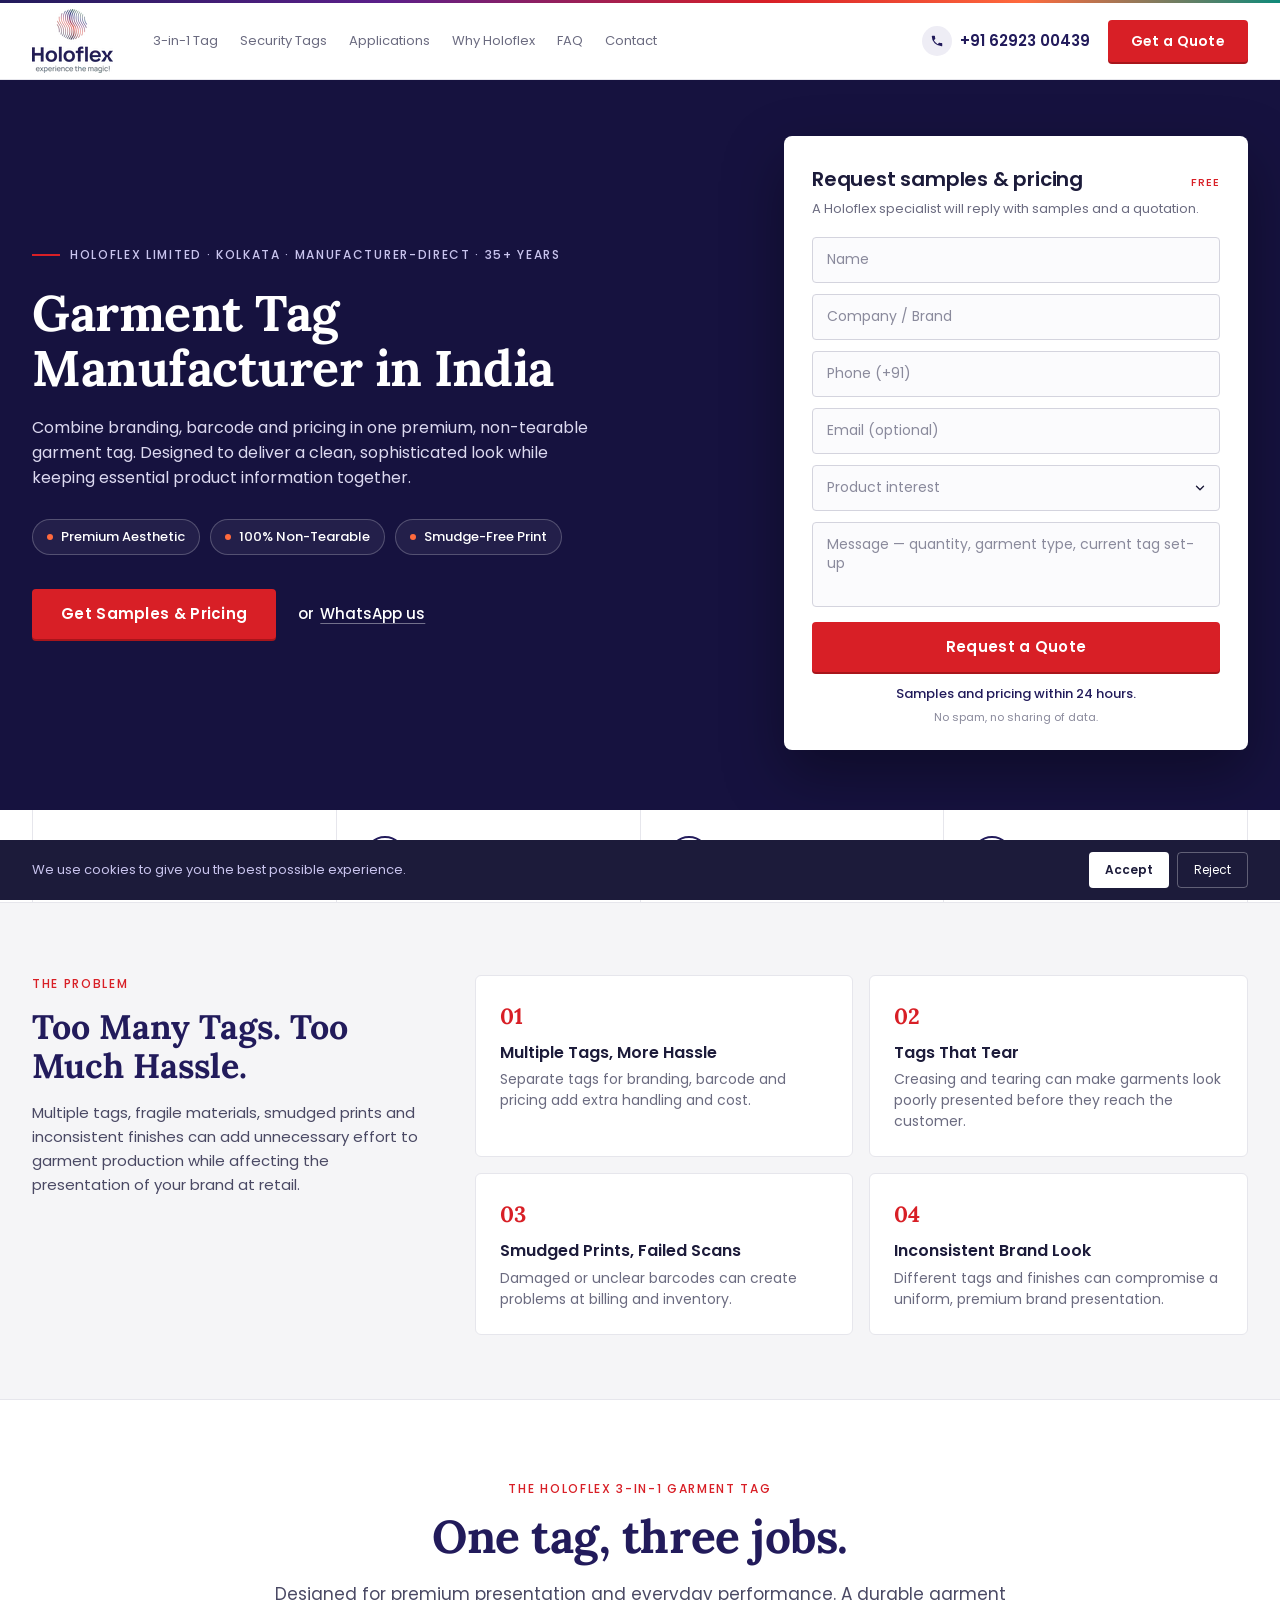
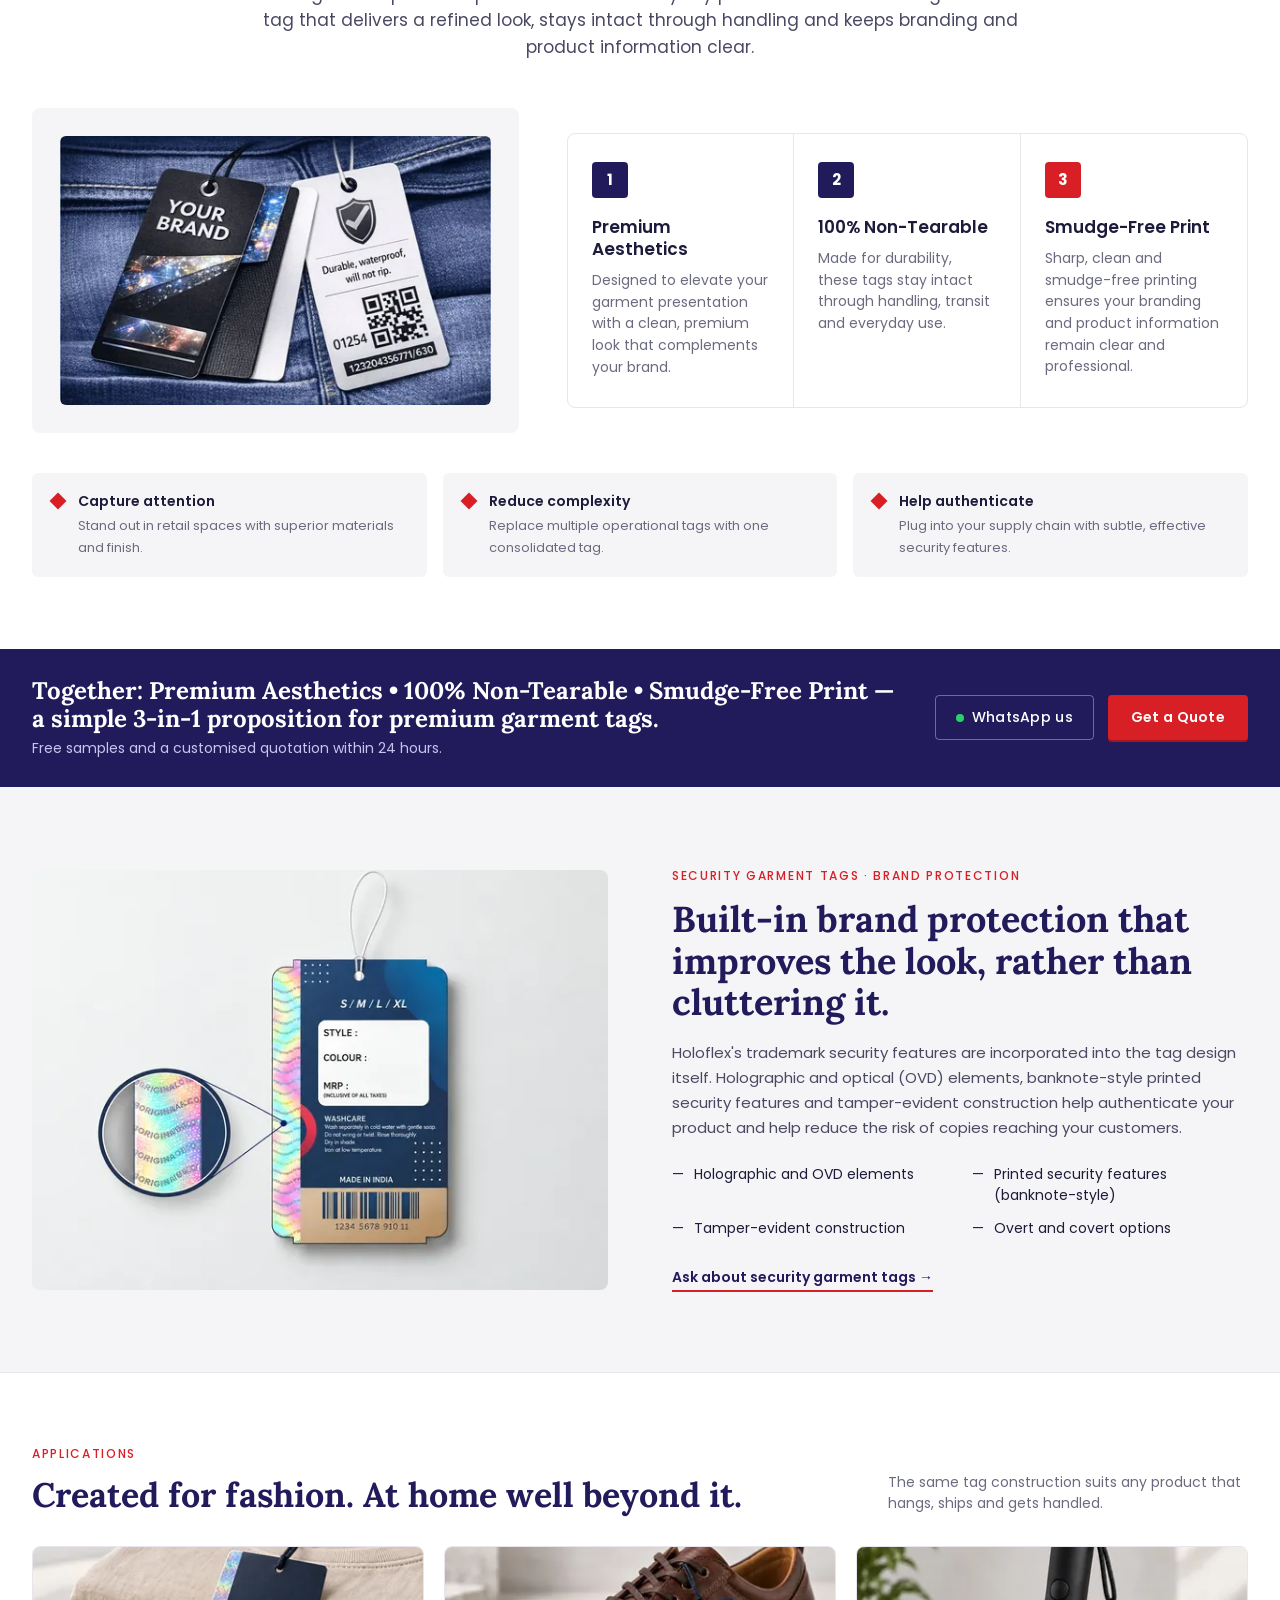
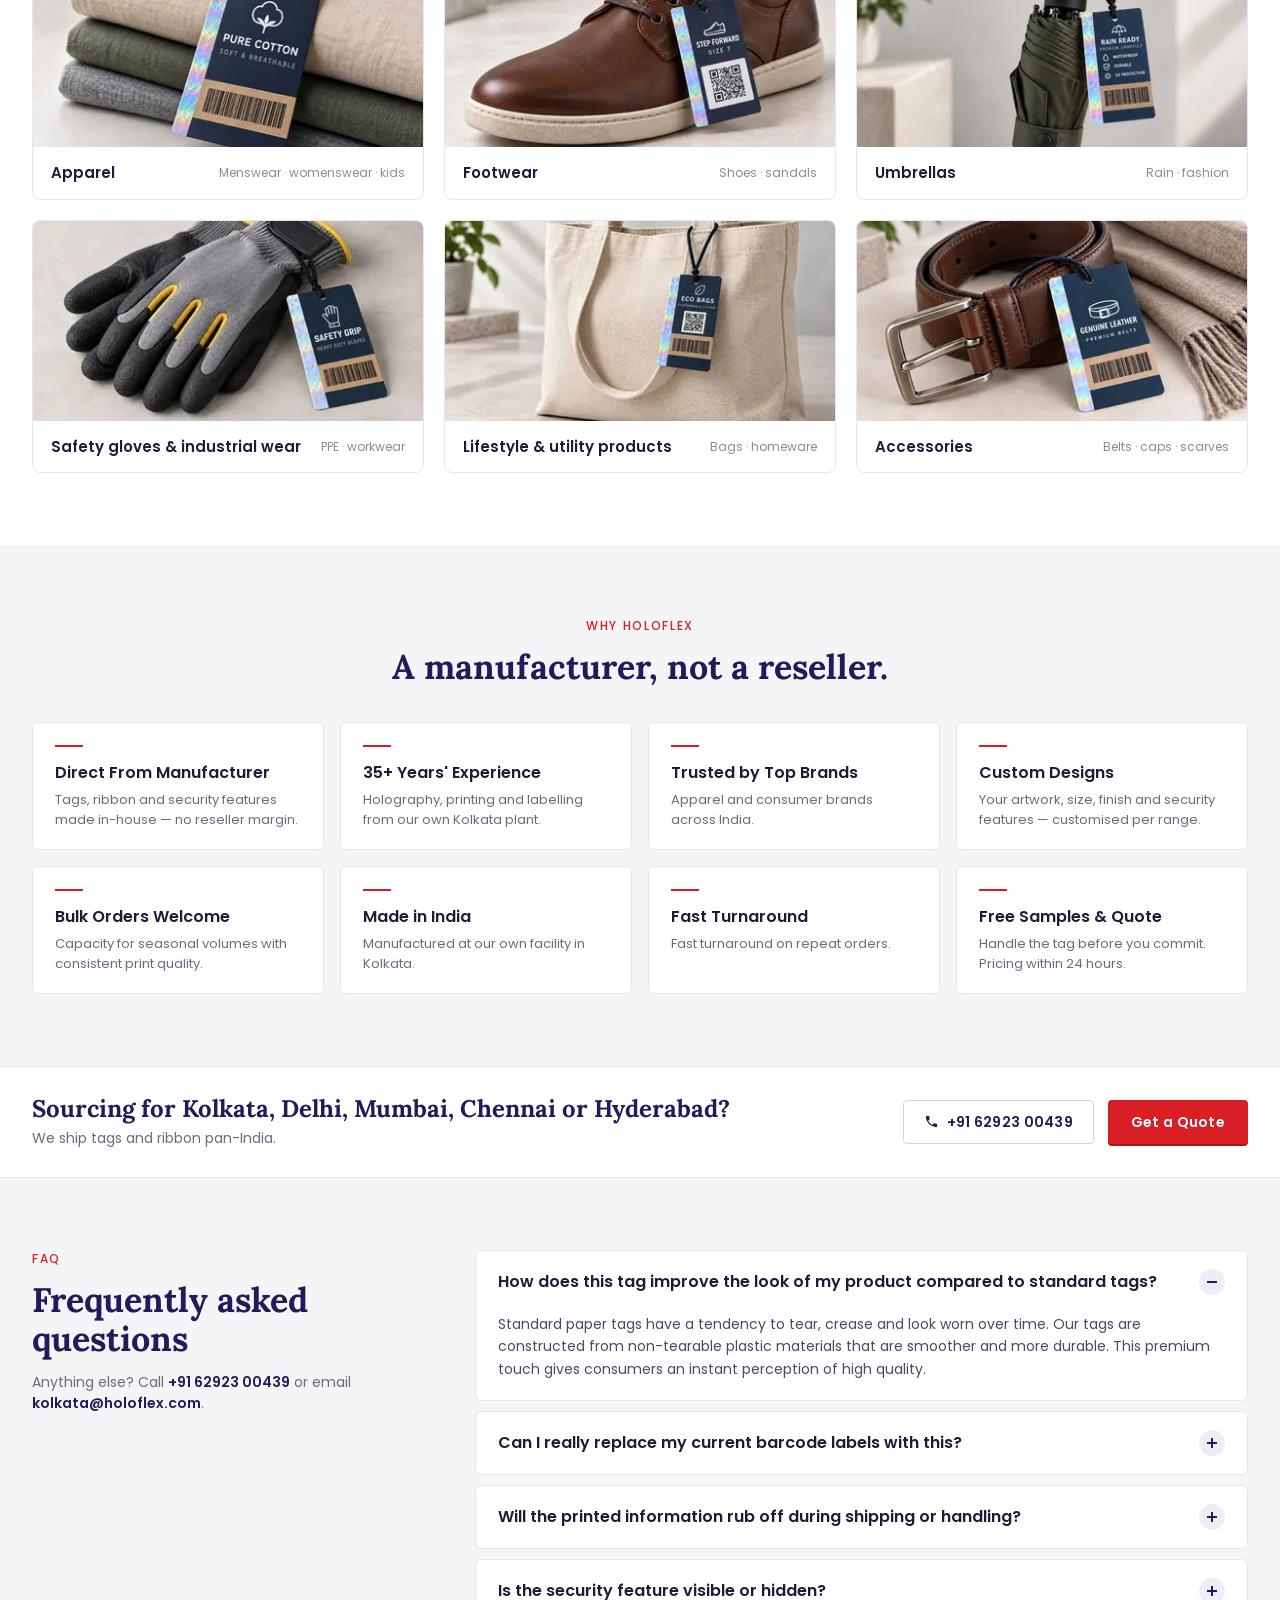
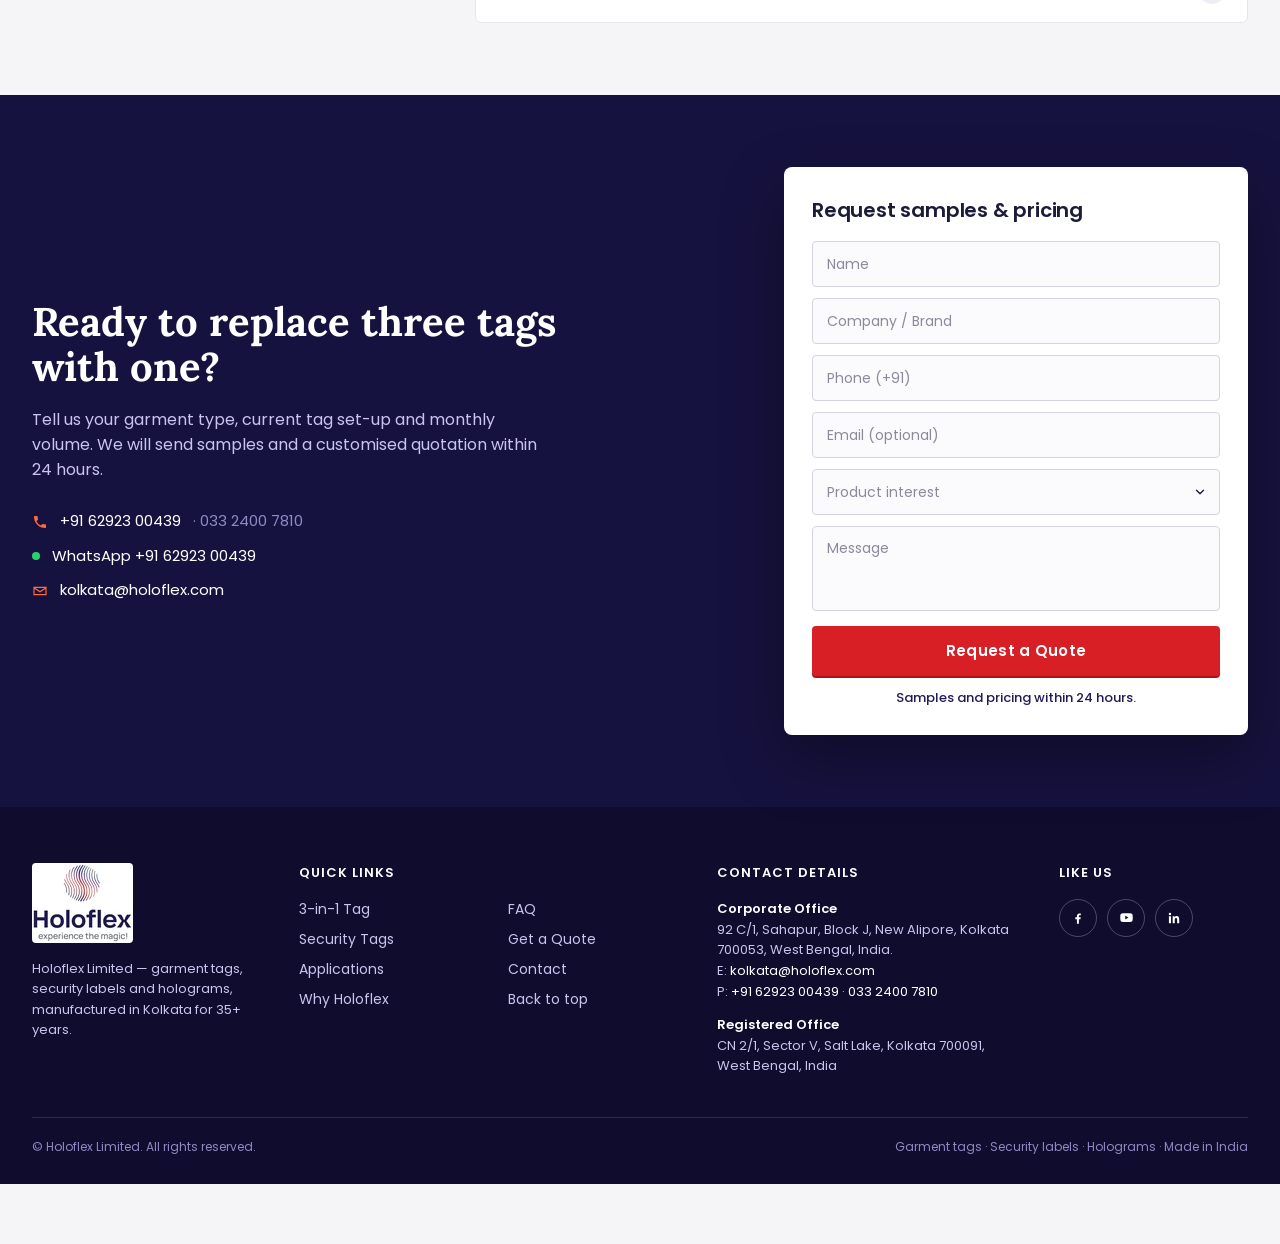
<file: garment-tags-lp.html>
<!DOCTYPE html>
<html lang="en-IN">
<head>
<meta charset="utf-8">
<meta name="viewport" content="width=device-width, initial-scale=1.0">
<title>Garment Tags Manufacturer in India | 3-in-1 Plastic Tags by Holoflex</title>
<meta name="description" content="Premium non-tearable 3-in-1 garment tags from Holoflex Limited, Kolkata. Branding on the front, barcode and price on the back, ribbon supplied. Free samples and pricing within 24 hours.">
<meta name="robots" content="noindex, follow">
<meta name="theme-color" content="#16123f">

<link rel="preload" href="/fonts/lp-poppins-400.woff2" as="font" type="font/woff2" crossorigin>
<link rel="preload" href="/fonts/lp-lora-700.woff2" as="font" type="font/woff2" crossorigin>
<link rel="stylesheet" href="/css/garment-tags-lp.css">

<!-- Google Tag Manager -->
<script>(function(w,d,s,l,i){w[l]=w[l]||[];w[l].push({'gtm.start':
new Date().getTime(),event:'gtm.js'});var f=d.getElementsByTagName(s)[0],
j=d.createElement(s),dl=l!='dataLayer'?'&l='+l:'';j.async=true;j.src=
'https://www.googletagmanager.com/gtm.js?id='+i+dl;f.parentNode.insertBefore(j,f);
})(window,document,'script','dataLayer','GTM-NGX2CVK8');</script>
<!-- End Google Tag Manager -->
</head>
<body>
<!-- Google Tag Manager (noscript) -->
<noscript><iframe src="https://www.googletagmanager.com/ns.html?id=GTM-NGX2CVK8"
height="0" width="0" class="lp-gtm-ns" title="Google Tag Manager"></iframe></noscript>
<!-- End Google Tag Manager (noscript) -->

<a class="lp-skip" href="#main">Skip to content</a>

<!-- ================================================================
     1. STICKY HEADER
     ================================================================ -->
<header class="lp-header" id="top">
  <div class="lp-header__stripe" aria-hidden="true"></div>
  <div class="lp-header__bar lp-container">

    <a class="lp-header__logo" href="#top" aria-label="Back to top">
      <picture>
        <source srcset="/images/lp-holoflex-logo-64.webp 1x, /images/lp-holoflex-logo-128.webp 2x" type="image/webp">
        <img src="/images/lp-holoflex-logo-64.png" srcset="/images/lp-holoflex-logo-64.png 1x, /images/lp-holoflex-logo-128.png 2x" width="81" height="64" alt="Holoflex — experience the magic!">
      </picture>
    </a>

    <nav class="lp-nav" id="lp-nav" aria-label="Main navigation">
      <ul class="lp-nav__list">
        <li><a href="#three-in-one">3-in-1 Tag</a></li>
        <li><a href="#security">Security Tags</a></li>
        <li><a href="#applications">Applications</a></li>
        <li><a href="#why-holoflex">Why Holoflex</a></li>
        <li><a href="#faq">FAQ</a></li>
        <li><a href="#enquiry-footer">Contact</a></li>
      </ul>
    </nav>

    <div class="lp-header__actions">
      <!-- Desktop / tablet: phone number with icon -->
      <a class="lp-header__phone" href="tel:+916292300439" data-track-location="header">
        <span class="lp-icon-circle" aria-hidden="true">
          <svg class="lp-icon" viewBox="0 0 24 24" width="14" height="14"><path fill="currentColor" d="M6.6 10.8a15.1 15.1 0 0 0 6.6 6.6l2.2-2.2a1 1 0 0 1 1-.25 11.4 11.4 0 0 0 3.6.57 1 1 0 0 1 1 1V20a1 1 0 0 1-1 1A17 17 0 0 1 3 4a1 1 0 0 1 1-1h3.5a1 1 0 0 1 1 1c0 1.25.2 2.45.57 3.57a1 1 0 0 1-.25 1L6.6 10.8Z"/></svg>
        </span>
        <span>+91 62923 00439</span>
      </a>

      <!-- Mobile: icon-only call + WhatsApp -->
      <a class="lp-header__iconbtn lp-header__iconbtn--call" href="tel:+916292300439" aria-label="Call Holoflex" data-track-location="header">
        <svg class="lp-icon" viewBox="0 0 24 24" width="18" height="18" aria-hidden="true"><path fill="currentColor" d="M6.6 10.8a15.1 15.1 0 0 0 6.6 6.6l2.2-2.2a1 1 0 0 1 1-.25 11.4 11.4 0 0 0 3.6.57 1 1 0 0 1 1 1V20a1 1 0 0 1-1 1A17 17 0 0 1 3 4a1 1 0 0 1 1-1h3.5a1 1 0 0 1 1 1c0 1.25.2 2.45.57 3.57a1 1 0 0 1-.25 1L6.6 10.8Z"/></svg>
      </a>
      <a class="lp-header__iconbtn lp-header__iconbtn--wa" href="https://wa.me/916292300439?text=Hello" target="_blank" rel="noopener" aria-label="WhatsApp Holoflex" data-track-location="header">
        <svg class="lp-icon" viewBox="0 0 24 24" width="20" height="20" aria-hidden="true"><path fill="currentColor" d="M12 2a10 10 0 0 0-8.6 15.1L2 22l5-1.3A10 10 0 1 0 12 2Zm0 1.8a8.2 8.2 0 1 1-4.2 15.3l-.3-.2-3 .8.8-2.9-.2-.3A8.2 8.2 0 0 1 12 3.8Zm-3.4 4.4c-.2 0-.5 0-.7.3-.3.3-1 1-1 2.4s1 2.8 1.2 3c.1.2 2 3.2 5 4.4 2.5 1 3 .8 3.5.7.6-.1 1.7-.7 2-1.4.2-.7.2-1.3.1-1.4l-.5-.3-1.7-.8c-.2-.1-.4-.1-.6.1l-.8 1c-.1.2-.3.2-.5.1a6.7 6.7 0 0 1-3.4-3c-.1-.2 0-.3.1-.5l.4-.5.3-.5v-.5l-.8-1.8c-.2-.5-.4-.4-.6-.4Z"/></svg>
      </a>

      <a class="lp-btn lp-btn--primary lp-header__quote" href="#quote" data-quote-link data-track-header-quote>Get a Quote</a>

      <button class="lp-burger" type="button" aria-label="Open menu" aria-expanded="false" aria-controls="lp-nav">
        <span aria-hidden="true"></span><span aria-hidden="true"></span><span aria-hidden="true"></span>
      </button>
    </div>
  </div>
</header>

<main id="main">

<!-- ================================================================
     2. HERO — H1, subhead, proof chips, CTA, enquiry card
     ================================================================ -->
<section class="lp-hero" id="quote">
  <!-- Optional hero photograph: give .lp-hero__bg a background-image in the CSS
       (see "Hero" section) once a compressed photo is available. The gradient
       overlay below keeps text legible over it. -->
  <div class="lp-hero__bg" aria-hidden="true"></div>
  <div class="lp-hero__overlay" aria-hidden="true"></div>

  <div class="lp-hero__inner lp-container">
    <div class="lp-hero__copy">
      <p class="lp-eyebrow lp-eyebrow--light"><span class="lp-eyebrow__rule" aria-hidden="true"></span>Holoflex Limited · Kolkata · Manufacturer-direct · 35+ years</p>
      <h1 class="lp-hero__title">Garment Tag Manufacturer in India</h1>
      <!-- <p class="lp-hero__subtitle">Garment Tags Manufacturer in India</p> -->
      <p class="lp-hero__lede">Combine branding, barcode and pricing in one premium, non-tearable garment tag. Designed to deliver a clean, sophisticated look while keeping essential product information together.</p>

      <ul class="lp-chips" aria-label="Key benefits">
        <li class="lp-chip">Premium Aesthetic</li>
        <li class="lp-chip">100% Non-Tearable</li>
        <li class="lp-chip">Smudge-Free Print</li>
      </ul>

      <div class="lp-hero__cta">
        <a class="lp-btn lp-btn--primary lp-btn--lg" href="#quote" data-quote-link>Get Samples &amp; Pricing</a>
        <a class="lp-hero__wa" href="https://wa.me/916292300439?text=Hello" target="_blank" rel="noopener" data-track-location="hero">or <span>WhatsApp us</span></a>
      </div>
    </div>

    <!-- ENQUIRY CARD (hero form) -->
    <div class="lp-card lp-enquiry" id="enquiry-hero">
      <div class="lp-enquiry__head">
        <h2 class="lp-enquiry__title">Request samples &amp; pricing</h2>
        <span class="lp-enquiry__free">Free</span>
      </div>
      <p class="lp-enquiry__intro">A Holoflex specialist will reply with samples and a quotation.</p>

      <form class="lp-form" action="/submit-enquiry.php" method="post" novalidate data-form-location="hero">
        <div class="lp-field">
          <label class="lp-label" for="hero-name">Name</label>
          <input class="lp-input" id="hero-name" name="name" type="text" placeholder="Name" autocomplete="name" required maxlength="100">
          <p class="lp-field__error" id="hero-name-error" aria-live="polite"></p>
        </div>
        <div class="lp-field">
          <label class="lp-label" for="hero-company">Company / Brand</label>
          <input class="lp-input" id="hero-company" name="company" type="text" placeholder="Company / Brand" autocomplete="organization" required maxlength="120">
          <p class="lp-field__error" id="hero-company-error" aria-live="polite"></p>
        </div>
        <div class="lp-field">
          <label class="lp-label" for="hero-phone">Phone (+91)</label>
          <input class="lp-input" id="hero-phone" name="phone" type="tel" placeholder="Phone (+91)" autocomplete="tel" inputmode="tel" required maxlength="20">
          <p class="lp-field__error" id="hero-phone-error" aria-live="polite"></p>
        </div>
        <div class="lp-field">
          <label class="lp-label" for="hero-email">Email (optional)</label>
          <input class="lp-input" id="hero-email" name="email" type="email" placeholder="Email (optional)" autocomplete="email" inputmode="email" maxlength="150">
          <p class="lp-field__error" id="hero-email-error" aria-live="polite"></p>
        </div>
        <div class="lp-field">
          <label class="lp-label" for="hero-interest">Product interest</label>
          <select class="lp-input lp-select" id="hero-interest" name="interest" required>
            <option value="">Product interest</option>
            <option value="Garment tags — 3-in-1 plastic tag">Garment tags — 3-in-1 plastic tag</option>
            <option value="Security / hologram garment tags">Security / hologram garment tags</option>
            <option value="Barcode tags and TTR ribbon supply">Barcode tags and TTR ribbon supply</option>
            <option value="Other labels or tags">Other labels or tags</option>
          </select>
          <p class="lp-field__error" id="hero-interest-error" aria-live="polite"></p>
        </div>
        <div class="lp-field">
          <label class="lp-label" for="hero-message">Message</label>
          <textarea class="lp-input lp-textarea" id="hero-message" name="message" rows="3" placeholder="Message — quantity, garment type, current tag set-up" maxlength="2000"></textarea>
          <p class="lp-field__error" id="hero-message-error" aria-live="polite"></p>
        </div>

        <!-- Honeypot: hidden from humans, bots tend to fill it -->
        <div class="lp-hp" aria-hidden="true">
          <label for="hero-website">Website</label>
          <input id="hero-website" name="website" type="text" tabindex="-1" autocomplete="off">
        </div>
        <input type="hidden" name="form_location" value="hero">
        <input type="hidden" name="elapsed" value="">

        <p class="lp-form__error" role="alert" hidden></p>
        <button class="lp-btn lp-btn--primary lp-btn--block lp-form__submit" type="submit">
          <span class="lp-form__submit-label">Request a Quote</span>
          <span class="lp-form__submit-busy" aria-hidden="true">Sending…</span>
        </button>
      </form>

      <!-- On success the JS redirects to /thank-you-lp.html; there is no inline success state. -->
      <p class="lp-enquiry__note">Samples and pricing within 24 hours.</p>
      <p class="lp-enquiry__fine">No spam, no sharing of data.</p>
    </div>
  </div>
</section>

<!-- ================================================================
     3. TRUST STRIP + CLIENT LOGO ROW
     ================================================================ -->
<section class="lp-trust" aria-label="Why trust Holoflex">
  <div class="lp-container">
    <ul class="lp-trust__grid">
      <li class="lp-trust__item">
        <span class="lp-trust__stat">35+</span>
        <span class="lp-trust__text">Years of Manufacturing<span class="lp-trust__sub">Experience</span></span>
      </li>
      <li class="lp-trust__item">
        <span class="lp-trust__badge lp-trust__badge--text" aria-hidden="true">ISO</span>
        <span class="lp-trust__text">ISO<span class="lp-trust__sub">Certified</span></span>
      </li>
      <li class="lp-trust__item">
        <span class="lp-trust__badge" aria-hidden="true">
          <svg class="lp-icon" viewBox="0 0 24 24" width="16" height="16"><path fill="none" stroke="currentColor" stroke-width="1.8" stroke-linejoin="round" d="M12 3 21 12l-9 9-9-9 9-9Zm0 4.5 4.5 4.5-4.5 4.5L7.5 12 12 7.5Z"/></svg>
        </span>
        <span class="lp-trust__text">ASPA, HSSMS & TÜV <span class="lp-trust__sub">Certified</span></span>
      </li>
     
      <li class="lp-trust__item">
        <span class="lp-trust__badge" aria-hidden="true">
          <svg class="lp-icon" viewBox="0 0 24 24" width="16" height="16"><path fill="none" stroke="currentColor" stroke-width="1.8" stroke-linejoin="round" d="M3 20V9l5 3V9l5 3V9l5 3v8H3Zm2-2h14v-4.9l-3-1.8v3l-5-3v3l-5-3V18ZM16 5V4h3v6l-3-1.8V5Z"/></svg>
        </span>
        <span class="lp-trust__text">State-of-the-Art In-House Production<span class="lp-trust__sub"></span></span>
      </li>
    </ul>

    <!-- CLIENT LOGO ROW — hidden until logo usage rights are confirmed.
         SWITCH: remove the `hidden` attribute from the div below to show it,
         then replace each placeholder tile with a client logo <img>. -->
    <div class="lp-logos" hidden>
      <span class="lp-logos__label">Trusted by apparel brands</span>
      <ul class="lp-logos__grid" aria-label="Client logos">
        <li class="lp-logos__tile"><!-- <img src="/images/lp-client-1.webp" alt="Client name" width="120" height="40" loading="lazy"> --></li>
        <li class="lp-logos__tile"></li>
        <li class="lp-logos__tile"></li>
        <li class="lp-logos__tile"></li>
      </ul>
    </div>
  </div>
</section>

<!-- ================================================================
     4. PROBLEM
     ================================================================ -->
<section class="lp-problem">
  <div class="lp-container lp-problem__inner">
    <div class="lp-problem__copy">
      <p class="lp-eyebrow">The problem</p>
      <h2 class="lp-h2">Too Many Tags. Too Much Hassle.</h2>
      <p class="lp-problem__lede">Multiple tags, fragile materials, smudged prints and inconsistent finishes can add unnecessary effort to garment production while affecting the presentation of your brand at retail.</p>
    </div>
    <ol class="lp-problem__grid">
      <li class="lp-problem__card">
        <span class="lp-problem__num" aria-hidden="true">01</span>
        <h3>Multiple Tags, More Hassle</h3>
        <p>Separate tags for branding, barcode and pricing add extra handling and cost.</p>
      </li>
      <li class="lp-problem__card">
        <span class="lp-problem__num" aria-hidden="true">02</span>
        <h3>Tags That Tear</h3>
        <p>Creasing and tearing can make garments look poorly presented before they reach the customer.</p>
      </li>
      <li class="lp-problem__card">
        <span class="lp-problem__num" aria-hidden="true">03</span>
        <h3>Smudged Prints, Failed Scans</h3>
        <p>Damaged or unclear barcodes can create problems at billing and inventory.</p>
      </li>
      <li class="lp-problem__card">
        <span class="lp-problem__num" aria-hidden="true">04</span>
        <h3>Inconsistent Brand Look</h3>
        <p>Different tags and finishes can compromise a uniform, premium brand presentation.</p>
      </li>
    </ol>
  </div>
</section>

<!-- ================================================================
     5. CORE BLOCK — "One tag, three jobs."
     ================================================================ -->
<section class="lp-core" id="three-in-one">
  <div class="lp-container">
    <div class="lp-core__head">
      <p class="lp-eyebrow">The Holoflex 3-in-1 garment tag</p>
      <h2 class="lp-h2 lp-h2--xl">One tag, three jobs.</h2>
      <p class="lp-core__lede">Designed for premium presentation and everyday performance. A durable garment tag that delivers a refined look, stays intact through handling and keeps branding and product information clear.</p>
    </div>

    <div class="lp-core__body">
      <figure class="lp-core__figure">
        <picture>
          <source type="image/webp" srcset="/images/lp-tag-3in1-460.webp 460w, /images/lp-tag-3in1-920.webp 920w" sizes="(min-width: 1024px) 460px, calc(100vw - 64px)">
          <img src="/images/lp-tag-3in1-460.jpg" srcset="/images/lp-tag-3in1-460.jpg 460w, /images/lp-tag-3in1-920.jpg 920w" sizes="(min-width: 1024px) 460px, calc(100vw - 64px)" width="460" height="287" loading="lazy" decoding="async" alt="Holoflex 3-in-1 garment tag: branded front with holographic strip, and a back printed with QR code and serial number, shown on denim">
        </picture>
      </figure>

      <ol class="lp-steps">
        <li class="lp-step">
          <span class="lp-step__num" aria-hidden="true">1</span>
          <h3>Premium Aesthetics</h3>
          <p>Designed to elevate your garment presentation with a clean, premium look that complements your brand.</p>
        </li>
        <li class="lp-step">
          <span class="lp-step__num" aria-hidden="true">2</span>
          <h3>100% Non-Tearable</h3>
          <p>Made for durability, these tags stay intact through handling, transit and everyday use.</p>
        </li>
        <li class="lp-step">
          <span class="lp-step__num lp-step__num--red" aria-hidden="true">3</span>
          <h3>Smudge-Free Print</h3>
          <p>Sharp, clean and smudge-free printing ensures your branding and product information remain clear and professional.</p>
        </li>
      </ol>
    </div>

    <ul class="lp-benefits">
      <li class="lp-benefit"><span class="lp-benefit__icon" aria-hidden="true"></span><div><strong>Capture attention</strong><span>Stand out in retail spaces with superior materials and finish.</span></div></li>
      <li class="lp-benefit"><span class="lp-benefit__icon" aria-hidden="true"></span><div><strong>Reduce complexity</strong><span>Replace multiple operational tags with one consolidated tag.</span></div></li>
      <li class="lp-benefit"><span class="lp-benefit__icon" aria-hidden="true"></span><div><strong>Help authenticate</strong><span>Plug into your supply chain with subtle, effective security features.</span></div></li>
    </ul>
  </div>
</section>

<!-- ================================================================
     6. CTA BAND A (dark)
     ================================================================ -->
<section class="lp-band lp-band--dark" aria-label="Request free samples">
  <div class="lp-container lp-band__inner">
    <div>
      <p class="lp-band__title">Together: Premium Aesthetics • 100% Non-Tearable • Smudge-Free Print — a simple 3-in-1 proposition for premium garment tags.</p>
      <p class="lp-band__sub">Free samples and a customised quotation within 24 hours.</p>
    </div>
    <div class="lp-band__actions">
      <a class="lp-btn lp-btn--ghost-light" href="https://wa.me/916292300439?text=Hello" target="_blank" rel="noopener" data-track-location="cta-band-a"><span class="lp-dot lp-dot--wa" aria-hidden="true"></span>WhatsApp us</a>
      <a class="lp-btn lp-btn--primary" href="#quote" data-quote-link>Get a Quote</a>
    </div>
  </div>
</section>

<!-- ================================================================
     7. SECURITY / BRAND PROTECTION
     ================================================================ -->
<section class="lp-security" id="security">
  <div class="lp-container lp-security__inner">
    <div class="lp-security__media">
      <picture>
        <source type="image/webp" srcset="/images/lp-security-600.webp 600w, /images/lp-security-1200.webp 1200w" sizes="(min-width: 1024px) 592px, calc(100vw - 32px)">
        <img src="/images/lp-security-600.jpg" srcset="/images/lp-security-600.jpg 600w, /images/lp-security-1200.jpg 1200w" sizes="(min-width: 1024px) 592px, calc(100vw - 32px)" width="600" height="450" loading="lazy" decoding="async" alt="Back of a Holoflex garment tag with a holographic security strip down one edge, magnified to show the repeated ORIGINAL pattern, alongside size, style, colour, MRP, wash care and barcode panels">
      </picture>
    </div>
    <div class="lp-security__copy">
      <p class="lp-eyebrow">Security garment tags · Brand protection</p>
      <h2 class="lp-h2">Built-in brand protection that improves the look, rather than cluttering it.</h2>
      <p class="lp-security__lede">Holoflex's trademark security features are incorporated into the tag design itself. Holographic and optical (OVD) elements, banknote-style printed security features and tamper-evident construction help authenticate your product and help reduce the risk of copies reaching your customers.</p>
      <ul class="lp-security__list">
        <li>Holographic and OVD elements</li>
        <li>Printed security features (banknote-style)</li>
        <li>Tamper-evident construction</li>
        <li>Overt and covert options</li>
      </ul>
      <a class="lp-textlink" href="#quote" data-quote-link>Ask about security garment tags <span aria-hidden="true">→</span></a>
    </div>
  </div>
</section>

<!-- ================================================================
     8. APPLICATIONS GALLERY
     ================================================================ -->
<section class="lp-apps" id="applications">
  <div class="lp-container">
    <div class="lp-apps__head">
      <div>
        <p class="lp-eyebrow">Applications</p>
        <h2 class="lp-h2">Created for fashion. At home well beyond it.</h2>
      </div>
      <p class="lp-apps__sub">The same tag construction suits any product that hangs, ships and gets handled.</p>
    </div>

    <ul class="lp-apps__grid">
      <li class="lp-app">
        <div class="lp-app__media">
          <picture>
            <source type="image/webp" srcset="/images/lp-app-apparel-400.webp 400w, /images/lp-app-apparel-800.webp 800w" sizes="(min-width: 1024px) 389px, (min-width: 768px) calc((100vw - 104px) / 3), calc((100vw - 42px) / 2)">
            <img src="/images/lp-app-apparel-400.jpg" srcset="/images/lp-app-apparel-400.jpg 400w, /images/lp-app-apparel-800.jpg 800w" sizes="(min-width: 1024px) 389px, (min-width: 768px) calc((100vw - 104px) / 3), calc((100vw - 42px) / 2)" width="400" height="267" loading="lazy" decoding="async" alt="Holoflex holographic garment tag hanging from a stack of folded cotton t-shirts">
          </picture>
        </div>
        <div class="lp-app__caption"><h3>Apparel</h3><span>Menswear · womenswear · kids</span></div>
      </li>
      <li class="lp-app">
        <div class="lp-app__media">
          <picture>
            <source type="image/webp" srcset="/images/lp-app-footwear-400.webp 400w, /images/lp-app-footwear-800.webp 800w" sizes="(min-width: 1024px) 389px, (min-width: 768px) calc((100vw - 104px) / 3), calc((100vw - 42px) / 2)">
            <img src="/images/lp-app-footwear-400.jpg" srcset="/images/lp-app-footwear-400.jpg 400w, /images/lp-app-footwear-800.jpg 800w" sizes="(min-width: 1024px) 389px, (min-width: 768px) calc((100vw - 104px) / 3), calc((100vw - 42px) / 2)" width="400" height="267" loading="lazy" decoding="async" alt="Holoflex holographic garment tag tied to the laces of a brown leather shoe">
          </picture>
        </div>
        <div class="lp-app__caption"><h3>Footwear</h3><span>Shoes · sandals</span></div>
      </li>
      <li class="lp-app">
        <div class="lp-app__media">
          <picture>
            <source type="image/webp" srcset="/images/lp-app-umbrellas-400.webp 400w, /images/lp-app-umbrellas-800.webp 800w" sizes="(min-width: 1024px) 389px, (min-width: 768px) calc((100vw - 104px) / 3), calc((100vw - 42px) / 2)">
            <img src="/images/lp-app-umbrellas-400.jpg" srcset="/images/lp-app-umbrellas-400.jpg 400w, /images/lp-app-umbrellas-800.jpg 800w" sizes="(min-width: 1024px) 389px, (min-width: 768px) calc((100vw - 104px) / 3), calc((100vw - 42px) / 2)" width="400" height="267" loading="lazy" decoding="async" alt="Holoflex holographic garment tag hanging from the handle of a folded olive-green umbrella">
          </picture>
        </div>
        <div class="lp-app__caption"><h3>Umbrellas</h3><span>Rain · fashion</span></div>
      </li>
      <li class="lp-app">
        <div class="lp-app__media">
          <picture>
            <source type="image/webp" srcset="/images/lp-app-safety-gloves-400.webp 400w, /images/lp-app-safety-gloves-800.webp 800w" sizes="(min-width: 1024px) 389px, (min-width: 768px) calc((100vw - 104px) / 3), calc((100vw - 42px) / 2)">
            <img src="/images/lp-app-safety-gloves-400.jpg" srcset="/images/lp-app-safety-gloves-400.jpg 400w, /images/lp-app-safety-gloves-800.jpg 800w" sizes="(min-width: 1024px) 389px, (min-width: 768px) calc((100vw - 104px) / 3), calc((100vw - 42px) / 2)" width="400" height="267" loading="lazy" decoding="async" alt="Holoflex holographic garment tag attached to a pair of grey and yellow safety work gloves">
          </picture>
        </div>
        <div class="lp-app__caption"><h3>Safety gloves &amp; industrial wear</h3><span>PPE · workwear</span></div>
      </li>
      <li class="lp-app">
        <div class="lp-app__media">
          <picture>
            <source type="image/webp" srcset="/images/lp-app-lifestyle-400.webp 400w, /images/lp-app-lifestyle-800.webp 800w" sizes="(min-width: 1024px) 389px, (min-width: 768px) calc((100vw - 104px) / 3), calc((100vw - 42px) / 2)">
            <img src="/images/lp-app-lifestyle-400.jpg" srcset="/images/lp-app-lifestyle-400.jpg 400w, /images/lp-app-lifestyle-800.jpg 800w" sizes="(min-width: 1024px) 389px, (min-width: 768px) calc((100vw - 104px) / 3), calc((100vw - 42px) / 2)" width="400" height="267" loading="lazy" decoding="async" alt="Holoflex holographic garment tag hanging from the handle of a natural canvas tote bag">
          </picture>
        </div>
        <div class="lp-app__caption"><h3>Lifestyle &amp; utility products</h3><span>Bags · homeware</span></div>
      </li>
      <li class="lp-app">
        <div class="lp-app__media">
          <picture>
            <source type="image/webp" srcset="/images/lp-app-accessories-400.webp 400w, /images/lp-app-accessories-800.webp 800w" sizes="(min-width: 1024px) 389px, (min-width: 768px) calc((100vw - 104px) / 3), calc((100vw - 42px) / 2)">
            <img src="/images/lp-app-accessories-400.jpg" srcset="/images/lp-app-accessories-400.jpg 400w, /images/lp-app-accessories-800.jpg 800w" sizes="(min-width: 1024px) 389px, (min-width: 768px) calc((100vw - 104px) / 3), calc((100vw - 42px) / 2)" width="400" height="267" loading="lazy" decoding="async" alt="Holoflex holographic garment tag on a coiled brown leather belt beside a folded wool scarf">
          </picture>
        </div>
        <div class="lp-app__caption"><h3>Accessories</h3><span>Belts · caps · scarves</span></div>
      </li>
    </ul>
  </div>
</section>

<!-- ================================================================
     9. WHY HOLOFLEX
     ================================================================ -->
<section class="lp-why" id="why-holoflex">
  <div class="lp-container">
    <div class="lp-why__head">
      <p class="lp-eyebrow">Why Holoflex</p>
      <h2 class="lp-h2">A manufacturer, not a reseller.</h2>
    </div>
    <ul class="lp-why__grid">
      <li class="lp-why__card"><h3>Direct From Manufacturer</h3><p>Tags, ribbon and security features made in-house — no reseller margin.</p></li>
      <li class="lp-why__card"><h3>35+ Years' Experience</h3><p>Holography, printing and labelling from our own Kolkata plant.</p></li>
      <li class="lp-why__card"><h3>Trusted by Top Brands</h3><p>Apparel and consumer brands across India.</p></li>
      <li class="lp-why__card"><h3>Custom Designs</h3><p>Your artwork, size, finish and security features — customised per range.</p></li>
      <li class="lp-why__card"><h3>Bulk Orders Welcome</h3><p>Capacity for seasonal volumes with consistent print quality.</p></li>
      <li class="lp-why__card"><h3>Made in India</h3><p>Manufactured at our own facility in Kolkata.</p></li>
      <li class="lp-why__card"><h3>Fast Turnaround</h3><p>Fast turnaround on repeat orders.</p></li>
      <li class="lp-why__card"><h3>Free Samples &amp; Quote</h3><p>Handle the tag before you commit. Pricing within 24 hours.</p></li>
    </ul>
  </div>
</section>

<!-- ================================================================
     10. CTA BAND B (light)
     ================================================================ -->
<section class="lp-band lp-band--light" aria-label="Pan-India delivery">
  <div class="lp-container lp-band__inner">
    <div>
      <p class="lp-band__title">Sourcing for Kolkata, Delhi, Mumbai, Chennai or Hyderabad?</p>
      <p class="lp-band__sub">We ship tags and ribbon pan-India.</p>
    </div>
    <div class="lp-band__actions">
      <a class="lp-btn lp-btn--ghost" href="tel:+916292300439" data-track-location="cta-band-b">
        <svg class="lp-icon" viewBox="0 0 24 24" width="15" height="15" aria-hidden="true"><path fill="currentColor" d="M6.6 10.8a15.1 15.1 0 0 0 6.6 6.6l2.2-2.2a1 1 0 0 1 1-.25 11.4 11.4 0 0 0 3.6.57 1 1 0 0 1 1 1V20a1 1 0 0 1-1 1A17 17 0 0 1 3 4a1 1 0 0 1 1-1h3.5a1 1 0 0 1 1 1c0 1.25.2 2.45.57 3.57a1 1 0 0 1-.25 1L6.6 10.8Z"/></svg>
        <span class="lp-band__phone-full">+91 62923 00439</span><span class="lp-band__phone-short">Call</span>
      </a>
      <a class="lp-btn lp-btn--primary" href="#quote" data-quote-link>Get a Quote</a>
    </div>
  </div>
</section>

<!-- ================================================================
     11. FAQ ACCORDION
     ================================================================ -->
<section class="lp-faq" id="faq">
  <div class="lp-container lp-faq__inner">
    <div class="lp-faq__copy">
      <p class="lp-eyebrow">FAQ</p>
      <h2 class="lp-h2">Frequently asked questions</h2>
      <p class="lp-faq__help">Anything else? Call <a href="tel:+916292300439" data-track-location="faq">+91 62923 00439</a> or email <a href="mailto:kolkata@holoflex.com">kolkata@holoflex.com</a>.</p>
    </div>

    <div class="lp-accordion" data-accordion>
      <div class="lp-acc">
        <h3 class="lp-acc__heading">
          <button class="lp-acc__trigger" type="button" id="faq-1-btn" aria-expanded="true" aria-controls="faq-1-panel">
            <span>How does this tag improve the look of my product compared to standard tags?</span>
            <span class="lp-acc__icon" aria-hidden="true"></span>
          </button>
        </h3>
        <div class="lp-acc__panel" id="faq-1-panel" role="region" aria-labelledby="faq-1-btn">
          <p>Standard paper tags have a tendency to tear, crease and look worn over time. Our tags are constructed from non-tearable plastic materials that are smoother and more durable. This premium touch gives consumers an instant perception of high quality.</p>
        </div>
      </div>
      <div class="lp-acc">
        <h3 class="lp-acc__heading">
          <button class="lp-acc__trigger" type="button" id="faq-2-btn" aria-expanded="false" aria-controls="faq-2-panel">
            <span>Can I really replace my current barcode labels with this?</span>
            <span class="lp-acc__icon" aria-hidden="true"></span>
          </button>
        </h3>
        <div class="lp-acc__panel" id="faq-2-panel" role="region" aria-labelledby="faq-2-btn" hidden>
          <p>Yes. Instead of applying a label to a generic tag, you can print your barcodes and prices directly onto the back of our tag using a TTR printer. This gives a seamless look, where the information appears to be part of the design rather than an addition.</p>
        </div>
      </div>
      <div class="lp-acc">
        <h3 class="lp-acc__heading">
          <button class="lp-acc__trigger" type="button" id="faq-3-btn" aria-expanded="false" aria-controls="faq-3-panel">
            <span>Will the printed information rub off during shipping or handling?</span>
            <span class="lp-acc__icon" aria-hidden="true"></span>
          </button>
        </h3>
        <div class="lp-acc__panel" id="faq-3-panel" role="region" aria-labelledby="faq-3-btn" hidden>
          <p>No. We use specific Thermal Transfer Ribbons (TTR) that are smudge-free. We have tested them extensively — they pass tape tests and resist rubbing, so your pricing and barcodes remain scannable and sharp.</p>
        </div>
      </div>
      <div class="lp-acc">
        <h3 class="lp-acc__heading">
          <button class="lp-acc__trigger" type="button" id="faq-4-btn" aria-expanded="false" aria-controls="faq-4-panel">
            <span>Is the security feature visible or hidden?</span>
            <span class="lp-acc__icon" aria-hidden="true"></span>
          </button>
        </h3>
        <div class="lp-acc__panel" id="faq-4-panel" role="region" aria-labelledby="faq-4-btn" hidden>
          <p>It is designed to be aesthetically pleasing. We incorporate security elements such as OVDs, holograms and printed security features that enhance the visual design rather than making it look like a warning label. It adds a quality finish that doubles as an anti-counterfeit measure.</p>
        </div>
      </div>
    </div>
  </div>
</section>

<!-- ================================================================
     12. CLOSING BAND + SECOND ENQUIRY FORM
     ================================================================ -->
<section class="lp-closing" id="enquiry-footer">
  <div class="lp-container lp-closing__inner">
    <div class="lp-closing__copy">
      <h2 class="lp-closing__title">Ready to replace three tags with one?</h2>
      <p class="lp-closing__lede">Tell us your garment type, current tag set-up and monthly volume. We will send samples and a customised quotation within 24 hours.</p>
      <ul class="lp-closing__contacts">
        <li>
          <svg class="lp-icon lp-icon--orange" viewBox="0 0 24 24" width="16" height="16" aria-hidden="true"><path fill="currentColor" d="M6.6 10.8a15.1 15.1 0 0 0 6.6 6.6l2.2-2.2a1 1 0 0 1 1-.25 11.4 11.4 0 0 0 3.6.57 1 1 0 0 1 1 1V20a1 1 0 0 1-1 1A17 17 0 0 1 3 4a1 1 0 0 1 1-1h3.5a1 1 0 0 1 1 1c0 1.25.2 2.45.57 3.57a1 1 0 0 1-.25 1L6.6 10.8Z"/></svg>
          <a href="tel:+916292300439" data-track-location="closing">+91 62923 00439</a>
          <span class="lp-closing__alt">· <a href="tel:+913324007810" data-track-location="closing">033 2400 7810</a></span>
        </li>
        <li>
          <span class="lp-dot lp-dot--wa" aria-hidden="true"></span>
          <a href="https://wa.me/916292300439?text=Hello" target="_blank" rel="noopener" data-track-location="closing">WhatsApp +91 62923 00439</a>
        </li>
        <li>
          <svg class="lp-icon lp-icon--orange" viewBox="0 0 24 24" width="16" height="16" aria-hidden="true"><path fill="none" stroke="currentColor" stroke-width="1.8" d="M3 6.5h18v11H3zM3 7l9 6 9-6"/></svg>
          <a href="mailto:kolkata@holoflex.com">kolkata@holoflex.com</a>
        </li>
      </ul>
    </div>

    <div class="lp-card lp-enquiry lp-enquiry--closing">
      <h3 class="lp-enquiry__title">Request samples &amp; pricing</h3>

      <form class="lp-form" action="/submit-enquiry.php" method="post" novalidate data-form-location="footer">
        <div class="lp-field">
          <label class="lp-label" for="footer-name">Name</label>
          <input class="lp-input" id="footer-name" name="name" type="text" placeholder="Name" autocomplete="name" required maxlength="100">
          <p class="lp-field__error" id="footer-name-error" aria-live="polite"></p>
        </div>
        <div class="lp-field">
          <label class="lp-label" for="footer-company">Company / Brand</label>
          <input class="lp-input" id="footer-company" name="company" type="text" placeholder="Company / Brand" autocomplete="organization" required maxlength="120">
          <p class="lp-field__error" id="footer-company-error" aria-live="polite"></p>
        </div>
        <div class="lp-field">
          <label class="lp-label" for="footer-phone">Phone (+91)</label>
          <input class="lp-input" id="footer-phone" name="phone" type="tel" placeholder="Phone (+91)" autocomplete="tel" inputmode="tel" required maxlength="20">
          <p class="lp-field__error" id="footer-phone-error" aria-live="polite"></p>
        </div>
        <div class="lp-field">
          <label class="lp-label" for="footer-email">Email (optional)</label>
          <input class="lp-input" id="footer-email" name="email" type="email" placeholder="Email (optional)" autocomplete="email" inputmode="email" maxlength="150">
          <p class="lp-field__error" id="footer-email-error" aria-live="polite"></p>
        </div>
        <div class="lp-field">
          <label class="lp-label" for="footer-interest">Product interest</label>
          <select class="lp-input lp-select" id="footer-interest" name="interest" required>
            <option value="">Product interest</option>
            <option value="Garment tags — 3-in-1 plastic tag">Garment tags — 3-in-1 plastic tag</option>
            <option value="Security / hologram garment tags">Security / hologram garment tags</option>
            <option value="Barcode tags and TTR ribbon supply">Barcode tags and TTR ribbon supply</option>
            <option value="Other labels or tags">Other labels or tags</option>
          </select>
          <p class="lp-field__error" id="footer-interest-error" aria-live="polite"></p>
        </div>
        <div class="lp-field">
          <label class="lp-label" for="footer-message">Message</label>
          <textarea class="lp-input lp-textarea" id="footer-message" name="message" rows="3" placeholder="Message" maxlength="2000"></textarea>
          <p class="lp-field__error" id="footer-message-error" aria-live="polite"></p>
        </div>

        <div class="lp-hp" aria-hidden="true">
          <label for="footer-website">Website</label>
          <input id="footer-website" name="website" type="text" tabindex="-1" autocomplete="off">
        </div>
        <input type="hidden" name="form_location" value="footer">
        <input type="hidden" name="elapsed" value="">

        <p class="lp-form__error" role="alert" hidden></p>
        <button class="lp-btn lp-btn--primary lp-btn--block lp-form__submit" type="submit">
          <span class="lp-form__submit-label">Request a Quote</span>
          <span class="lp-form__submit-busy" aria-hidden="true">Sending…</span>
        </button>
      </form>

      <p class="lp-enquiry__note">Samples and pricing within 24 hours.</p>
    </div>
  </div>
</section>

</main>

<!-- ================================================================
     13. FOOTER
     ================================================================ -->
<footer class="lp-footer">
  <div class="lp-container">
    <div class="lp-footer__grid">
      <div class="lp-footer__brand">
        <picture>
          <source srcset="/images/lp-holoflex-logo-footer-80.webp 1x, /images/lp-holoflex-logo-footer-160.webp 2x" type="image/webp">
          <img class="lp-footer__logo" src="/images/lp-holoflex-logo-footer-80.jpg" srcset="/images/lp-holoflex-logo-footer-80.jpg 1x, /images/lp-holoflex-logo-footer-160.jpg 2x" width="101" height="80" loading="lazy" decoding="async" alt="Holoflex">
        </picture>
        <p>Holoflex Limited — garment tags, security labels and holograms, manufactured in Kolkata for 35+ years.</p>
      </div>

      <nav class="lp-footer__links" aria-label="Quick links">
        <h3 class="lp-footer__heading">Quick Links</h3>
        <div class="lp-footer__linkcols">
          <ul>
            <li><a href="#three-in-one">3-in-1 Tag</a></li>
            <li><a href="#security">Security Tags</a></li>
            <li><a href="#applications">Applications</a></li>
            <li><a href="#why-holoflex">Why Holoflex</a></li>
          </ul>
          <ul>
            <li><a href="#faq">FAQ</a></li>
            <li><a href="#quote" data-quote-link>Get a Quote</a></li>
            <li><a href="#enquiry-footer">Contact</a></li>
            <li><a href="#top">Back to top</a></li>
          </ul>
        </div>
      </nav>

      <div class="lp-footer__contact">
        <h3 class="lp-footer__heading">Contact Details</h3>
        <address>
          <strong>Corporate Office</strong>
          92 C/1, Sahapur, Block J, New Alipore, Kolkata 700053, West Bengal, India.<br>
          E: <a href="mailto:kolkata@holoflex.com">kolkata@holoflex.com</a><br>
          P: <a href="tel:+916292300439" data-track-location="footer">+91 62923 00439</a> · <a href="tel:+913324007810" data-track-location="footer">033 2400 7810</a>
          <strong class="lp-footer__reg">Registered Office</strong>
          CN 2/1, Sector V, Salt Lake, Kolkata 700091, West Bengal, India
        </address>
      </div>

      <div class="lp-footer__social">
        <h3 class="lp-footer__heading">Like Us</h3>
        <ul class="lp-social">
          <li><a href="https://www.facebook.com/holoflexltd" target="_blank" rel="noopener" aria-label="Holoflex on Facebook"><svg viewBox="0 0 24 24" width="14" height="14" aria-hidden="true"><path fill="currentColor" d="M13.5 22v-8h2.7l.4-3.2h-3.1V8.8c0-.9.3-1.6 1.6-1.6h1.7V4.4c-.3 0-1.3-.1-2.5-.1-2.5 0-4.1 1.5-4.1 4.2v2.3H7.4V14h2.8v8h3.3Z"/></svg></a></li>
          <li><a href="https://www.youtube.com/@holoflexltd" target="_blank" rel="noopener" aria-label="Holoflex on YouTube"><svg viewBox="0 0 24 24" width="15" height="15" aria-hidden="true"><path fill="currentColor" d="M21.6 7.2a2.5 2.5 0 0 0-1.8-1.8C18.2 5 12 5 12 5s-6.2 0-7.8.4A2.5 2.5 0 0 0 2.4 7.2 26 26 0 0 0 2 12a26 26 0 0 0 .4 4.8 2.5 2.5 0 0 0 1.8 1.8C5.8 19 12 19 12 19s6.2 0 7.8-.4a2.5 2.5 0 0 0 1.8-1.8A26 26 0 0 0 22 12a26 26 0 0 0-.4-4.8ZM10 15V9l5.2 3L10 15Z"/></svg></a></li>
          <li><a href="https://in.linkedin.com/company/holoflex-limited---india" target="_blank" rel="noopener" aria-label="Holoflex on LinkedIn"><svg viewBox="0 0 24 24" width="14" height="14" aria-hidden="true"><path fill="currentColor" d="M6.9 21H3.3V9h3.6v12ZM5.1 7.4a2.1 2.1 0 1 1 0-4.2 2.1 2.1 0 0 1 0 4.2ZM21 21h-3.6v-5.8c0-1.4 0-3.2-1.9-3.2s-2.2 1.5-2.2 3.1V21H9.7V9h3.4v1.6h.1a3.8 3.8 0 0 1 3.4-1.9c3.6 0 4.3 2.4 4.3 5.5V21Z"/></svg></a></li>
        </ul>
      </div>
    </div>

    <div class="lp-footer__bottom">
      <span>© Holoflex Limited. All rights reserved.</span>
      <span>Garment tags · Security labels · Holograms · Made in India</span>
    </div>
  </div>
</footer>

<!-- ================================================================
     14. FIXED BOTTOM STACK — mobile action bar ABOVE cookie banner
     ================================================================ -->
<div class="lp-fixed-bottom" id="lp-fixed-bottom">
  <div class="lp-actionbar" aria-label="Quick actions">
    <a class="lp-btn lp-btn--ghost" href="tel:+916292300439" data-track-location="sticky-bar">
      <svg class="lp-icon" viewBox="0 0 24 24" width="15" height="15" aria-hidden="true"><path fill="currentColor" d="M6.6 10.8a15.1 15.1 0 0 0 6.6 6.6l2.2-2.2a1 1 0 0 1 1-.25 11.4 11.4 0 0 0 3.6.57 1 1 0 0 1 1 1V20a1 1 0 0 1-1 1A17 17 0 0 1 3 4a1 1 0 0 1 1-1h3.5a1 1 0 0 1 1 1c0 1.25.2 2.45.57 3.57a1 1 0 0 1-.25 1L6.6 10.8Z"/></svg>Call
    </a>
    <a class="lp-btn lp-btn--wa" href="https://wa.me/916292300439?text=Hello" target="_blank" rel="noopener" data-track-location="sticky-bar">WhatsApp</a>
    <a class="lp-btn lp-btn--primary" href="#quote" data-quote-link>Get a Quote</a>
  </div>

  <div class="lp-cookie" id="lp-cookie" role="region" aria-label="Cookie consent" hidden>
    <p>We use cookies to give you the best possible experience.</p>
    <div class="lp-cookie__actions">
      <button class="lp-cookie__btn lp-cookie__btn--accept" type="button" data-cookie="accept">Accept</button>
      <button class="lp-cookie__btn lp-cookie__btn--reject" type="button" data-cookie="reject">Reject</button>
    </div>
  </div>
</div>

<script src="/js/garment-tags-lp.js" defer></script>
</body>
</html>
</file>
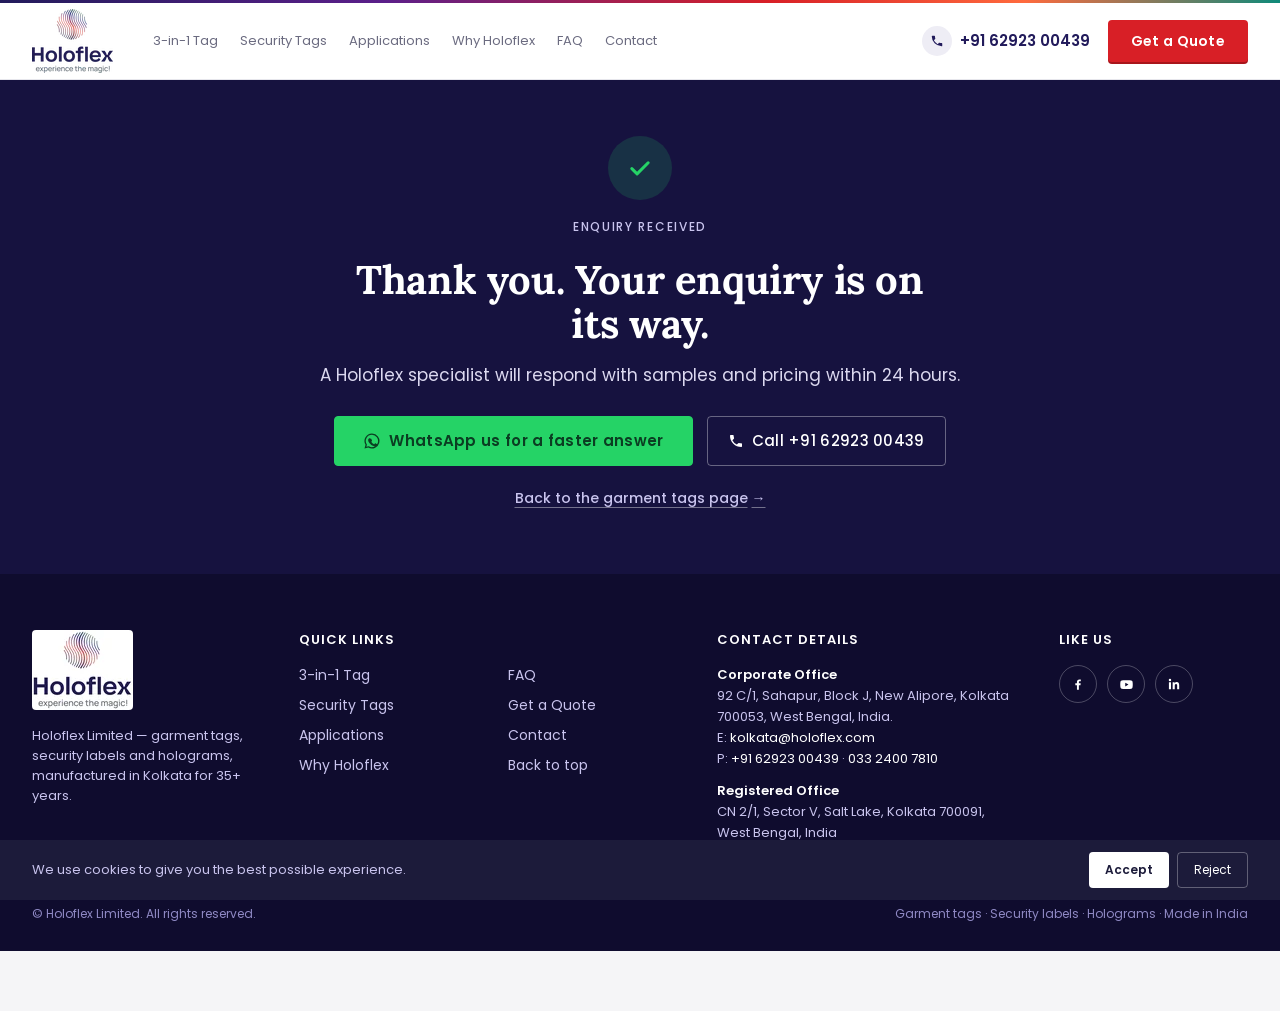
<file: thank-you-lp.html>
<!DOCTYPE html>
<html lang="en-IN">
<head>
<meta charset="utf-8">
<meta name="viewport" content="width=device-width, initial-scale=1.0">
<title>Enquiry Received | Holoflex Garment Tags</title>
<meta name="description" content="Thank you for your garment tag enquiry. A Holoflex specialist will respond with samples and pricing within 24 hours.">
<meta name="robots" content="noindex, nofollow">
<meta name="theme-color" content="#16123f">

<link rel="preload" href="fonts/lp-poppins-400.woff2" as="font" type="font/woff2" crossorigin>
<link rel="preload" href="fonts/lp-lora-700.woff2" as="font" type="font/woff2" crossorigin>
<link rel="stylesheet" href="css/garment-tags-lp.css">

<!-- Google Tag Manager -->
<script async src="https://www.googletagmanager.com/gtag/js?id=AW-937685145"></script>
<script>
  window.dataLayer = window.dataLayer || [];
  function gtag(){dataLayer.push(arguments);}
  gtag('js', new Date());

  gtag('config', 'AW-937685145');
</script>
<!-- End Google Tag Manager -->

</head>

<body data-page="thank-you">
<!-- Google Tag Manager (noscript) -->
<script async src="https://www.googletagmanager.com/gtag/js?id=AW-937685145"></script>
<script>
  window.dataLayer = window.dataLayer || [];
  function gtag(){dataLayer.push(arguments);}
  gtag('js', new Date());

  gtag('config', 'AW-937685145');
</script>
<!-- End Google Tag Manager (noscript) -->

<a class="lp-skip" href="#main">Skip to content</a>

<!-- ================================================================
     HEADER — identical to the landing page; "Get a Quote" returns to it
     ================================================================ -->
<header class="lp-header" id="top">
  <div class="lp-header__stripe" aria-hidden="true"></div>
  <div class="lp-header__bar lp-container">

    <a class="lp-header__logo" href="./">
      <picture>
        <source srcset="images/lp-holoflex-logo-64.webp 1x, images/lp-holoflex-logo-128.webp 2x" type="image/webp">
        <img src="images/lp-holoflex-logo-64.png" srcset="images/lp-holoflex-logo-64.png 1x, images/lp-holoflex-logo-128.png 2x" width="81" height="64" alt="Holoflex — experience the magic!">
      </picture>
    </a>

    <nav class="lp-nav" id="lp-nav" aria-label="Main navigation">
      <ul class="lp-nav__list">
        <li><a href="./#three-in-one">3-in-1 Tag</a></li>
        <li><a href="./#security">Security Tags</a></li>
        <li><a href="./#applications">Applications</a></li>
        <li><a href="./#why-holoflex">Why Holoflex</a></li>
        <li><a href="./#faq">FAQ</a></li>
        <li><a href="./#enquiry-footer">Contact</a></li>
      </ul>
    </nav>

    <div class="lp-header__actions">
      <a class="lp-header__phone" href="tel:+916292300439" data-track-location="header">
        <span class="lp-icon-circle" aria-hidden="true">
          <svg class="lp-icon" viewBox="0 0 24 24" width="14" height="14"><path fill="currentColor" d="M6.6 10.8a15.1 15.1 0 0 0 6.6 6.6l2.2-2.2a1 1 0 0 1 1-.25 11.4 11.4 0 0 0 3.6.57 1 1 0 0 1 1 1V20a1 1 0 0 1-1 1A17 17 0 0 1 3 4a1 1 0 0 1 1-1h3.5a1 1 0 0 1 1 1c0 1.25.2 2.45.57 3.57a1 1 0 0 1-.25 1L6.6 10.8Z"/></svg>
        </span>
        <span>+91 62923 00439</span>
      </a>

      <a class="lp-header__iconbtn lp-header__iconbtn--call" href="tel:+916292300439" aria-label="Call Holoflex" data-track-location="header">
        <svg class="lp-icon" viewBox="0 0 24 24" width="18" height="18" aria-hidden="true"><path fill="currentColor" d="M6.6 10.8a15.1 15.1 0 0 0 6.6 6.6l2.2-2.2a1 1 0 0 1 1-.25 11.4 11.4 0 0 0 3.6.57 1 1 0 0 1 1 1V20a1 1 0 0 1-1 1A17 17 0 0 1 3 4a1 1 0 0 1 1-1h3.5a1 1 0 0 1 1 1c0 1.25.2 2.45.57 3.57a1 1 0 0 1-.25 1L6.6 10.8Z"/></svg>
      </a>
      <a class="lp-header__iconbtn lp-header__iconbtn--wa" href="https://wa.me/916292300439?text=Hello" target="_blank" rel="noopener" aria-label="WhatsApp Holoflex" data-track-location="header">
        <svg class="lp-icon" viewBox="0 0 24 24" width="20" height="20" aria-hidden="true"><path fill="currentColor" d="M12 2a10 10 0 0 0-8.6 15.1L2 22l5-1.3A10 10 0 1 0 12 2Zm0 1.8a8.2 8.2 0 1 1-4.2 15.3l-.3-.2-3 .8.8-2.9-.2-.3A8.2 8.2 0 0 1 12 3.8Zm-3.4 4.4c-.2 0-.5 0-.7.3-.3.3-1 1-1 2.4s1 2.8 1.2 3c.1.2 2 3.2 5 4.4 2.5 1 3 .8 3.5.7.6-.1 1.7-.7 2-1.4.2-.7.2-1.3.1-1.4l-.5-.3-1.7-.8c-.2-.1-.4-.1-.6.1l-.8 1c-.1.2-.3.2-.5.1a6.7 6.7 0 0 1-3.4-3c-.1-.2 0-.3.1-.5l.4-.5.3-.5v-.5l-.8-1.8c-.2-.5-.4-.4-.6-.4Z"/></svg>
      </a>

      <a class="lp-btn lp-btn--primary lp-header__quote" href="./#quote" data-quote-link data-track-header-quote>Get a Quote</a>

      <button class="lp-burger" type="button" aria-label="Open menu" aria-expanded="false" aria-controls="lp-nav">
        <span aria-hidden="true"></span><span aria-hidden="true"></span><span aria-hidden="true"></span>
      </button>
    </div>
  </div>
</header>

<!-- ================================================================
     CONFIRMATION
     ================================================================ -->
<main id="main" class="lp-thanks">
  <div class="lp-container lp-thanks__inner">
    <span class="lp-thanks__icon" aria-hidden="true">
      <svg viewBox="0 0 24 24" width="28" height="28"><path fill="none" stroke="currentColor" stroke-width="2.6" stroke-linecap="round" stroke-linejoin="round" d="m5 12.5 4.5 4.5L19 7.5"/></svg>
    </span>
    <p class="lp-eyebrow lp-eyebrow--light">Enquiry received</p>
    <h1 class="lp-thanks__title">Thank you. Your enquiry is on its way.</h1>
    <p class="lp-thanks__lede">A Holoflex specialist will respond with samples and pricing within 24 hours.</p>
    <div class="lp-thanks__actions">
      <a class="lp-btn lp-btn--wa-solid lp-btn--lg" href="https://wa.me/916292300439?text=Hello" target="_blank" rel="noopener" data-track-location="thank-you">
        <svg class="lp-icon" viewBox="0 0 24 24" width="18" height="18" aria-hidden="true"><path fill="currentColor" d="M12 2a10 10 0 0 0-8.6 15.1L2 22l5-1.3A10 10 0 1 0 12 2Zm0 1.8a8.2 8.2 0 1 1-4.2 15.3l-.3-.2-3 .8.8-2.9-.2-.3A8.2 8.2 0 0 1 12 3.8Zm-3.4 4.4c-.2 0-.5 0-.7.3-.3.3-1 1-1 2.4s1 2.8 1.2 3c.1.2 2 3.2 5 4.4 2.5 1 3 .8 3.5.7.6-.1 1.7-.7 2-1.4.2-.7.2-1.3.1-1.4l-.5-.3-1.7-.8c-.2-.1-.4-.1-.6.1l-.8 1c-.1.2-.3.2-.5.1a6.7 6.7 0 0 1-3.4-3c-.1-.2 0-.3.1-.5l.4-.5.3-.5v-.5l-.8-1.8c-.2-.5-.4-.4-.6-.4Z"/></svg>
        WhatsApp us for a faster answer
      </a>
      <a class="lp-btn lp-btn--ghost-light lp-btn--lg" href="tel:+916292300439" data-track-location="thank-you">
        <svg class="lp-icon" viewBox="0 0 24 24" width="16" height="16" aria-hidden="true"><path fill="currentColor" d="M6.6 10.8a15.1 15.1 0 0 0 6.6 6.6l2.2-2.2a1 1 0 0 1 1-.25 11.4 11.4 0 0 0 3.6.57 1 1 0 0 1 1 1V20a1 1 0 0 1-1 1A17 17 0 0 1 3 4a1 1 0 0 1 1-1h3.5a1 1 0 0 1 1 1c0 1.25.2 2.45.57 3.57a1 1 0 0 1-.25 1L6.6 10.8Z"/></svg>
        Call +91 62923 00439
      </a>
    </div>
    <a class="lp-thanks__back" href="./"><span>Back to the garment tags page</span> <span aria-hidden="true">→</span></a>
  </div>
</main>

<!-- ================================================================
     FOOTER — identical to the landing page
     ================================================================ -->
<footer class="lp-footer">
  <div class="lp-container">
    <div class="lp-footer__grid">
      <div class="lp-footer__brand">
        <picture>
          <source srcset="images/lp-holoflex-logo-footer-80.webp 1x, images/lp-holoflex-logo-footer-160.webp 2x" type="image/webp">
          <img class="lp-footer__logo" src="images/lp-holoflex-logo-footer-80.jpg" srcset="images/lp-holoflex-logo-footer-80.jpg 1x, images/lp-holoflex-logo-footer-160.jpg 2x" width="101" height="80" loading="lazy" decoding="async" alt="Holoflex">
        </picture>
        <p>Holoflex Limited — garment tags, security labels and holograms, manufactured in Kolkata for 35+ years.</p>
      </div>

      <nav class="lp-footer__links" aria-label="Quick links">
        <h2 class="lp-footer__heading">Quick Links</h2>
        <div class="lp-footer__linkcols">
          <ul>
            <li><a href="./#three-in-one">3-in-1 Tag</a></li>
            <li><a href="./#security">Security Tags</a></li>
            <li><a href="./#applications">Applications</a></li>
            <li><a href="./#why-holoflex">Why Holoflex</a></li>
          </ul>
          <ul>
            <li><a href="./#faq">FAQ</a></li>
            <li><a href="./#quote" data-quote-link>Get a Quote</a></li>
            <li><a href="./#enquiry-footer">Contact</a></li>
            <li><a href="./#top">Back to top</a></li>
          </ul>
        </div>
      </nav>

      <div class="lp-footer__contact">
        <h2 class="lp-footer__heading">Contact Details</h2>
        <address>
          <strong>Corporate Office</strong>
          92 C/1, Sahapur, Block J, New Alipore, Kolkata 700053, West Bengal, India.<br>
          E: <a href="mailto:kolkata@holoflex.com">kolkata@holoflex.com</a><br>
          P: <a href="tel:+916292300439" data-track-location="footer">+91 62923 00439</a> · <a href="tel:+913324007810" data-track-location="footer">033 2400 7810</a>
          <strong class="lp-footer__reg">Registered Office</strong>
          CN 2/1, Sector V, Salt Lake, Kolkata 700091, West Bengal, India
        </address>
      </div>

      <div class="lp-footer__social">
        <h2 class="lp-footer__heading">Like Us</h2>
        <ul class="lp-social">
          <li><a href="https://www.facebook.com/holoflexltd" target="_blank" rel="noopener" aria-label="Holoflex on Facebook"><svg viewBox="0 0 24 24" width="14" height="14" aria-hidden="true"><path fill="currentColor" d="M13.5 22v-8h2.7l.4-3.2h-3.1V8.8c0-.9.3-1.6 1.6-1.6h1.7V4.4c-.3 0-1.3-.1-2.5-.1-2.5 0-4.1 1.5-4.1 4.2v2.3H7.4V14h2.8v8h3.3Z"/></svg></a></li>
          <li><a href="https://www.youtube.com/@holoflexltd" target="_blank" rel="noopener" aria-label="Holoflex on YouTube"><svg viewBox="0 0 24 24" width="15" height="15" aria-hidden="true"><path fill="currentColor" d="M21.6 7.2a2.5 2.5 0 0 0-1.8-1.8C18.2 5 12 5 12 5s-6.2 0-7.8.4A2.5 2.5 0 0 0 2.4 7.2 26 26 0 0 0 2 12a26 26 0 0 0 .4 4.8 2.5 2.5 0 0 0 1.8 1.8C5.8 19 12 19 12 19s6.2 0 7.8-.4a2.5 2.5 0 0 0 1.8-1.8A26 26 0 0 0 22 12a26 26 0 0 0-.4-4.8ZM10 15V9l5.2 3L10 15Z"/></svg></a></li>
          <li><a href="https://in.linkedin.com/company/holoflex-limited---india" target="_blank" rel="noopener" aria-label="Holoflex on LinkedIn"><svg viewBox="0 0 24 24" width="14" height="14" aria-hidden="true"><path fill="currentColor" d="M6.9 21H3.3V9h3.6v12ZM5.1 7.4a2.1 2.1 0 1 1 0-4.2 2.1 2.1 0 0 1 0 4.2ZM21 21h-3.6v-5.8c0-1.4 0-3.2-1.9-3.2s-2.2 1.5-2.2 3.1V21H9.7V9h3.4v1.6h.1a3.8 3.8 0 0 1 3.4-1.9c3.6 0 4.3 2.4 4.3 5.5V21Z"/></svg></a></li>
        </ul>
      </div>
    </div>

    <div class="lp-footer__bottom">
      <span>© Holoflex Limited. All rights reserved.</span>
      <span>Garment tags · Security labels · Holograms · Made in India</span>
    </div>
  </div>
</footer>

<!-- ================================================================
     FIXED BOTTOM STACK — same as the landing page; quote goes back to it
     ================================================================ -->
<div class="lp-fixed-bottom" id="lp-fixed-bottom">
  <div class="lp-actionbar" aria-label="Quick actions">
    <a class="lp-btn lp-btn--ghost" href="tel:+916292300439" data-track-location="sticky-bar">
      <svg class="lp-icon" viewBox="0 0 24 24" width="15" height="15" aria-hidden="true"><path fill="currentColor" d="M6.6 10.8a15.1 15.1 0 0 0 6.6 6.6l2.2-2.2a1 1 0 0 1 1-.25 11.4 11.4 0 0 0 3.6.57 1 1 0 0 1 1 1V20a1 1 0 0 1-1 1A17 17 0 0 1 3 4a1 1 0 0 1 1-1h3.5a1 1 0 0 1 1 1c0 1.25.2 2.45.57 3.57a1 1 0 0 1-.25 1L6.6 10.8Z"/></svg>Call
    </a>
    <a class="lp-btn lp-btn--wa" href="https://wa.me/916292300439?text=Hello" target="_blank" rel="noopener" data-track-location="sticky-bar">WhatsApp</a>
    <a class="lp-btn lp-btn--primary" href="./#quote" data-quote-link>Get a Quote</a>
  </div>

  <div class="lp-cookie" id="lp-cookie" role="region" aria-label="Cookie consent" hidden>
    <p>We use cookies to give you the best possible experience.</p>
    <div class="lp-cookie__actions">
      <button class="lp-cookie__btn lp-cookie__btn--accept" type="button" data-cookie="accept">Accept</button>
      <button class="lp-cookie__btn lp-cookie__btn--reject" type="button" data-cookie="reject">Reject</button>
    </div>
  </div>
</div>

<script src="js/garment-tags-lp.js" defer></script>
</body>
</html>
</file>
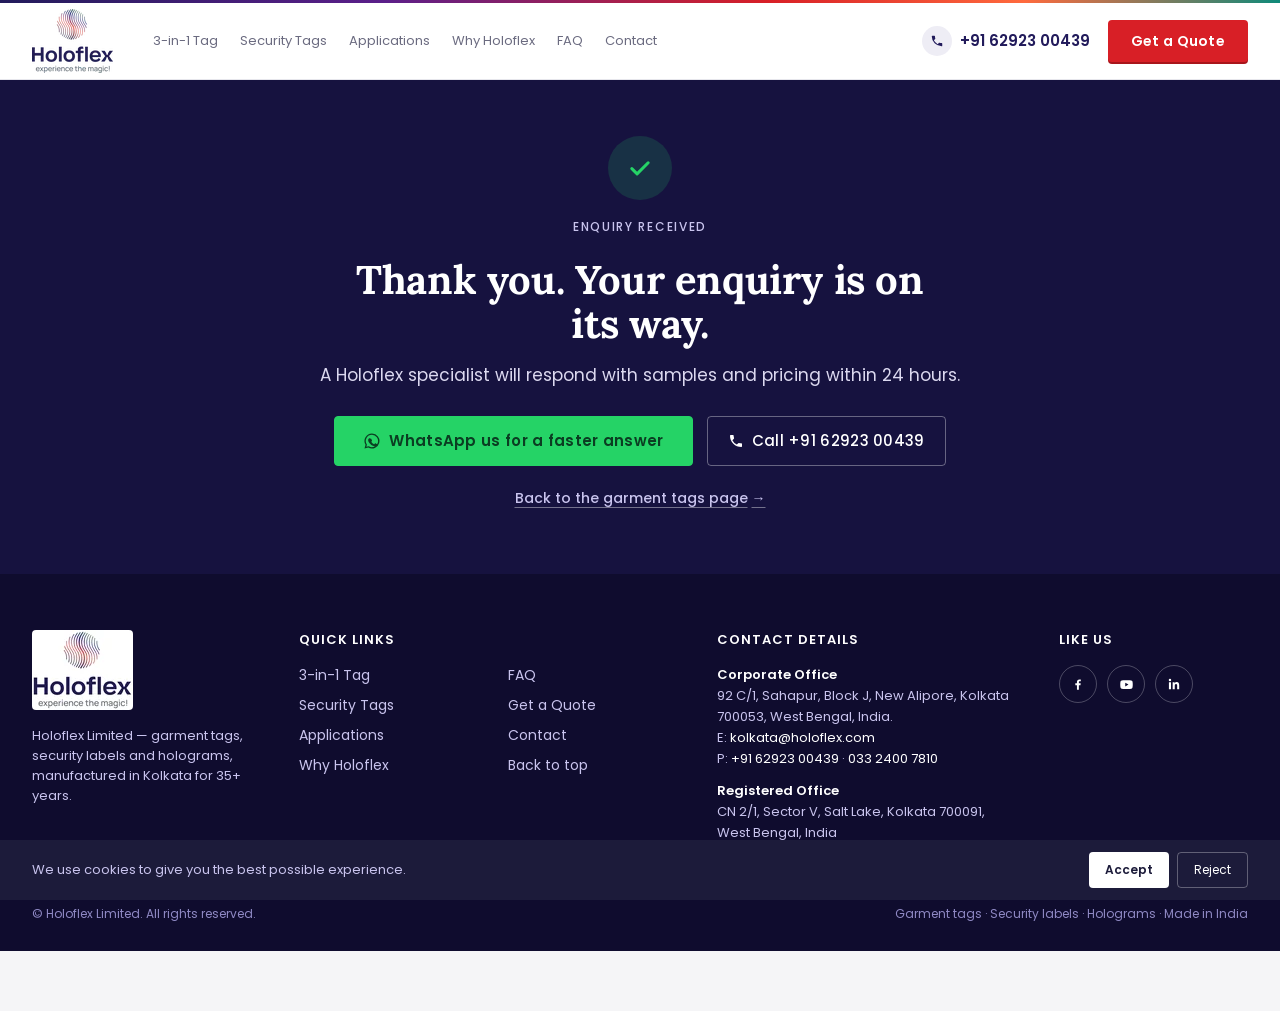
<file: _source/vercel-preview/thank-you-lp.html>
<!DOCTYPE html>
<html lang="en-IN">
<head>
<meta charset="utf-8">
<meta name="viewport" content="width=device-width, initial-scale=1.0">
<title>[PREVIEW] Enquiry Received | Holoflex Garment Tags</title>
<meta name="description" content="Thank you for your garment tag enquiry. A Holoflex specialist will respond with samples and pricing within 24 hours.">
<meta name="robots" content="noindex, nofollow">
<meta name="theme-color" content="#16123f">

<link rel="preload" href="/fonts/lp-poppins-400.woff2" as="font" type="font/woff2" crossorigin>
<link rel="preload" href="/fonts/lp-lora-700.woff2" as="font" type="font/woff2" crossorigin>
<link rel="stylesheet" href="/css/garment-tags-lp.css">

<!-- PREVIEW COPY: Google Tag Manager removed so review traffic does not reach analytics -->
</head>
<body data-page="thank-you">

<a class="lp-skip" href="#main">Skip to content</a>

<!-- ================================================================
     HEADER — identical to the landing page; "Get a Quote" returns to it
     ================================================================ -->
<header class="lp-header" id="top">
  <div class="lp-header__stripe" aria-hidden="true"></div>
  <div class="lp-header__bar lp-container">

    <a class="lp-header__logo" href="/">
      <picture>
        <source srcset="/images/lp-holoflex-logo-64.webp 1x, /images/lp-holoflex-logo-128.webp 2x" type="image/webp">
        <img src="/images/lp-holoflex-logo-64.png" srcset="/images/lp-holoflex-logo-64.png 1x, /images/lp-holoflex-logo-128.png 2x" width="81" height="64" alt="Holoflex — experience the magic!">
      </picture>
    </a>

    <nav class="lp-nav" id="lp-nav" aria-label="Main navigation">
      <ul class="lp-nav__list">
        <li><a href="/#three-in-one">3-in-1 Tag</a></li>
        <li><a href="/#security">Security Tags</a></li>
        <li><a href="/#applications">Applications</a></li>
        <li><a href="/#why-holoflex">Why Holoflex</a></li>
        <li><a href="/#faq">FAQ</a></li>
        <li><a href="/#enquiry-footer">Contact</a></li>
      </ul>
    </nav>

    <div class="lp-header__actions">
      <a class="lp-header__phone" href="tel:+916292300439" data-track-location="header">
        <span class="lp-icon-circle" aria-hidden="true">
          <svg class="lp-icon" viewBox="0 0 24 24" width="14" height="14"><path fill="currentColor" d="M6.6 10.8a15.1 15.1 0 0 0 6.6 6.6l2.2-2.2a1 1 0 0 1 1-.25 11.4 11.4 0 0 0 3.6.57 1 1 0 0 1 1 1V20a1 1 0 0 1-1 1A17 17 0 0 1 3 4a1 1 0 0 1 1-1h3.5a1 1 0 0 1 1 1c0 1.25.2 2.45.57 3.57a1 1 0 0 1-.25 1L6.6 10.8Z"/></svg>
        </span>
        <span>+91 62923 00439</span>
      </a>

      <a class="lp-header__iconbtn lp-header__iconbtn--call" href="tel:+916292300439" aria-label="Call Holoflex" data-track-location="header">
        <svg class="lp-icon" viewBox="0 0 24 24" width="18" height="18" aria-hidden="true"><path fill="currentColor" d="M6.6 10.8a15.1 15.1 0 0 0 6.6 6.6l2.2-2.2a1 1 0 0 1 1-.25 11.4 11.4 0 0 0 3.6.57 1 1 0 0 1 1 1V20a1 1 0 0 1-1 1A17 17 0 0 1 3 4a1 1 0 0 1 1-1h3.5a1 1 0 0 1 1 1c0 1.25.2 2.45.57 3.57a1 1 0 0 1-.25 1L6.6 10.8Z"/></svg>
      </a>
      <a class="lp-header__iconbtn lp-header__iconbtn--wa" href="https://wa.me/916292300439?text=Hello" target="_blank" rel="noopener" aria-label="WhatsApp Holoflex" data-track-location="header">
        <svg class="lp-icon" viewBox="0 0 24 24" width="20" height="20" aria-hidden="true"><path fill="currentColor" d="M12 2a10 10 0 0 0-8.6 15.1L2 22l5-1.3A10 10 0 1 0 12 2Zm0 1.8a8.2 8.2 0 1 1-4.2 15.3l-.3-.2-3 .8.8-2.9-.2-.3A8.2 8.2 0 0 1 12 3.8Zm-3.4 4.4c-.2 0-.5 0-.7.3-.3.3-1 1-1 2.4s1 2.8 1.2 3c.1.2 2 3.2 5 4.4 2.5 1 3 .8 3.5.7.6-.1 1.7-.7 2-1.4.2-.7.2-1.3.1-1.4l-.5-.3-1.7-.8c-.2-.1-.4-.1-.6.1l-.8 1c-.1.2-.3.2-.5.1a6.7 6.7 0 0 1-3.4-3c-.1-.2 0-.3.1-.5l.4-.5.3-.5v-.5l-.8-1.8c-.2-.5-.4-.4-.6-.4Z"/></svg>
      </a>

      <a class="lp-btn lp-btn--primary lp-header__quote" href="/#quote" data-quote-link data-track-header-quote>Get a Quote</a>

      <button class="lp-burger" type="button" aria-label="Open menu" aria-expanded="false" aria-controls="lp-nav">
        <span aria-hidden="true"></span><span aria-hidden="true"></span><span aria-hidden="true"></span>
      </button>
    </div>
  </div>
</header>

<!-- ================================================================
     CONFIRMATION
     ================================================================ -->
<main id="main" class="lp-thanks">
  <div class="lp-container lp-thanks__inner">
    <span class="lp-thanks__icon" aria-hidden="true">
      <svg viewBox="0 0 24 24" width="28" height="28"><path fill="none" stroke="currentColor" stroke-width="2.6" stroke-linecap="round" stroke-linejoin="round" d="m5 12.5 4.5 4.5L19 7.5"/></svg>
    </span>
    <p class="lp-eyebrow lp-eyebrow--light">Enquiry received</p>
    <h1 class="lp-thanks__title">Thank you. Your enquiry is on its way.</h1>
    <p class="lp-thanks__lede">A Holoflex specialist will respond with samples and pricing within 24 hours.</p>
    <div class="lp-thanks__actions">
      <a class="lp-btn lp-btn--wa-solid lp-btn--lg" href="https://wa.me/916292300439?text=Hello" target="_blank" rel="noopener" data-track-location="thank-you">
        <svg class="lp-icon" viewBox="0 0 24 24" width="18" height="18" aria-hidden="true"><path fill="currentColor" d="M12 2a10 10 0 0 0-8.6 15.1L2 22l5-1.3A10 10 0 1 0 12 2Zm0 1.8a8.2 8.2 0 1 1-4.2 15.3l-.3-.2-3 .8.8-2.9-.2-.3A8.2 8.2 0 0 1 12 3.8Zm-3.4 4.4c-.2 0-.5 0-.7.3-.3.3-1 1-1 2.4s1 2.8 1.2 3c.1.2 2 3.2 5 4.4 2.5 1 3 .8 3.5.7.6-.1 1.7-.7 2-1.4.2-.7.2-1.3.1-1.4l-.5-.3-1.7-.8c-.2-.1-.4-.1-.6.1l-.8 1c-.1.2-.3.2-.5.1a6.7 6.7 0 0 1-3.4-3c-.1-.2 0-.3.1-.5l.4-.5.3-.5v-.5l-.8-1.8c-.2-.5-.4-.4-.6-.4Z"/></svg>
        WhatsApp us for a faster answer
      </a>
      <a class="lp-btn lp-btn--ghost-light lp-btn--lg" href="tel:+916292300439" data-track-location="thank-you">
        <svg class="lp-icon" viewBox="0 0 24 24" width="16" height="16" aria-hidden="true"><path fill="currentColor" d="M6.6 10.8a15.1 15.1 0 0 0 6.6 6.6l2.2-2.2a1 1 0 0 1 1-.25 11.4 11.4 0 0 0 3.6.57 1 1 0 0 1 1 1V20a1 1 0 0 1-1 1A17 17 0 0 1 3 4a1 1 0 0 1 1-1h3.5a1 1 0 0 1 1 1c0 1.25.2 2.45.57 3.57a1 1 0 0 1-.25 1L6.6 10.8Z"/></svg>
        Call +91 62923 00439
      </a>
    </div>
    <a class="lp-thanks__back" href="/"><span>Back to the garment tags page</span> <span aria-hidden="true">→</span></a>
  </div>
</main>

<!-- ================================================================
     FOOTER — identical to the landing page
     ================================================================ -->
<footer class="lp-footer">
  <div class="lp-container">
    <div class="lp-footer__grid">
      <div class="lp-footer__brand">
        <picture>
          <source srcset="/images/lp-holoflex-logo-footer-80.webp 1x, /images/lp-holoflex-logo-footer-160.webp 2x" type="image/webp">
          <img class="lp-footer__logo" src="/images/lp-holoflex-logo-footer-80.jpg" srcset="/images/lp-holoflex-logo-footer-80.jpg 1x, /images/lp-holoflex-logo-footer-160.jpg 2x" width="101" height="80" loading="lazy" decoding="async" alt="Holoflex">
        </picture>
        <p>Holoflex Limited — garment tags, security labels and holograms, manufactured in Kolkata for 35+ years.</p>
      </div>

      <nav class="lp-footer__links" aria-label="Quick links">
        <h2 class="lp-footer__heading">Quick Links</h2>
        <div class="lp-footer__linkcols">
          <ul>
            <li><a href="/#three-in-one">3-in-1 Tag</a></li>
            <li><a href="/#security">Security Tags</a></li>
            <li><a href="/#applications">Applications</a></li>
            <li><a href="/#why-holoflex">Why Holoflex</a></li>
          </ul>
          <ul>
            <li><a href="/#faq">FAQ</a></li>
            <li><a href="/#quote" data-quote-link>Get a Quote</a></li>
            <li><a href="/#enquiry-footer">Contact</a></li>
            <li><a href="/#top">Back to top</a></li>
          </ul>
        </div>
      </nav>

      <div class="lp-footer__contact">
        <h2 class="lp-footer__heading">Contact Details</h2>
        <address>
          <strong>Corporate Office</strong>
          92 C/1, Sahapur, Block J, New Alipore, Kolkata 700053, West Bengal, India.<br>
          E: <a href="mailto:kolkata@holoflex.com">kolkata@holoflex.com</a><br>
          P: <a href="tel:+916292300439" data-track-location="footer">+91 62923 00439</a> · <a href="tel:+913324007810" data-track-location="footer">033 2400 7810</a>
          <strong class="lp-footer__reg">Registered Office</strong>
          CN 2/1, Sector V, Salt Lake, Kolkata 700091, West Bengal, India
        </address>
      </div>

      <div class="lp-footer__social">
        <h2 class="lp-footer__heading">Like Us</h2>
        <ul class="lp-social">
          <li><a href="https://www.facebook.com/holoflexltd" target="_blank" rel="noopener" aria-label="Holoflex on Facebook"><svg viewBox="0 0 24 24" width="14" height="14" aria-hidden="true"><path fill="currentColor" d="M13.5 22v-8h2.7l.4-3.2h-3.1V8.8c0-.9.3-1.6 1.6-1.6h1.7V4.4c-.3 0-1.3-.1-2.5-.1-2.5 0-4.1 1.5-4.1 4.2v2.3H7.4V14h2.8v8h3.3Z"/></svg></a></li>
          <li><a href="https://www.youtube.com/@holoflexltd" target="_blank" rel="noopener" aria-label="Holoflex on YouTube"><svg viewBox="0 0 24 24" width="15" height="15" aria-hidden="true"><path fill="currentColor" d="M21.6 7.2a2.5 2.5 0 0 0-1.8-1.8C18.2 5 12 5 12 5s-6.2 0-7.8.4A2.5 2.5 0 0 0 2.4 7.2 26 26 0 0 0 2 12a26 26 0 0 0 .4 4.8 2.5 2.5 0 0 0 1.8 1.8C5.8 19 12 19 12 19s6.2 0 7.8-.4a2.5 2.5 0 0 0 1.8-1.8A26 26 0 0 0 22 12a26 26 0 0 0-.4-4.8ZM10 15V9l5.2 3L10 15Z"/></svg></a></li>
          <li><a href="https://in.linkedin.com/company/holoflex-limited---india" target="_blank" rel="noopener" aria-label="Holoflex on LinkedIn"><svg viewBox="0 0 24 24" width="14" height="14" aria-hidden="true"><path fill="currentColor" d="M6.9 21H3.3V9h3.6v12ZM5.1 7.4a2.1 2.1 0 1 1 0-4.2 2.1 2.1 0 0 1 0 4.2ZM21 21h-3.6v-5.8c0-1.4 0-3.2-1.9-3.2s-2.2 1.5-2.2 3.1V21H9.7V9h3.4v1.6h.1a3.8 3.8 0 0 1 3.4-1.9c3.6 0 4.3 2.4 4.3 5.5V21Z"/></svg></a></li>
        </ul>
      </div>
    </div>

    <div class="lp-footer__bottom">
      <span>© Holoflex Limited. All rights reserved.</span>
      <span>Garment tags · Security labels · Holograms · Made in India</span>
    </div>
  </div>
</footer>

<!-- ================================================================
     FIXED BOTTOM STACK — same as the landing page; quote goes back to it
     ================================================================ -->
<div class="lp-fixed-bottom" id="lp-fixed-bottom">
  <div class="lp-actionbar" aria-label="Quick actions">
    <a class="lp-btn lp-btn--ghost" href="tel:+916292300439" data-track-location="sticky-bar">
      <svg class="lp-icon" viewBox="0 0 24 24" width="15" height="15" aria-hidden="true"><path fill="currentColor" d="M6.6 10.8a15.1 15.1 0 0 0 6.6 6.6l2.2-2.2a1 1 0 0 1 1-.25 11.4 11.4 0 0 0 3.6.57 1 1 0 0 1 1 1V20a1 1 0 0 1-1 1A17 17 0 0 1 3 4a1 1 0 0 1 1-1h3.5a1 1 0 0 1 1 1c0 1.25.2 2.45.57 3.57a1 1 0 0 1-.25 1L6.6 10.8Z"/></svg>Call
    </a>
    <a class="lp-btn lp-btn--wa" href="https://wa.me/916292300439?text=Hello" target="_blank" rel="noopener" data-track-location="sticky-bar">WhatsApp</a>
    <a class="lp-btn lp-btn--primary" href="/#quote" data-quote-link>Get a Quote</a>
  </div>

  <div class="lp-cookie" id="lp-cookie" role="region" aria-label="Cookie consent" hidden>
    <p>We use cookies to give you the best possible experience.</p>
    <div class="lp-cookie__actions">
      <button class="lp-cookie__btn lp-cookie__btn--accept" type="button" data-cookie="accept">Accept</button>
      <button class="lp-cookie__btn lp-cookie__btn--reject" type="button" data-cookie="reject">Reject</button>
    </div>
  </div>
</div>

<script src="/js/garment-tags-lp.js" defer></script>
</body>
</html>
</file>
<file: css/garment-tags-lp.css>
/* ==========================================================================
   Holoflex — Garment Tags paid-campaign landing page
   /css/garment-tags-lp.css

   Standalone stylesheet. Shares nothing with the main holoflex.com site.
   Organised top-to-bottom in the same order as the page:

     0. Fonts (self-hosted) and design tokens
     1. Reset and base
     2. Shared components (container, buttons, eyebrow, headings, cards, forms)
     3. Header (sticky) + mobile navigation
     4. Hero + enquiry card
     5. Trust strip + client logo row
     6. Problem
     7. Core block ("One tag, three jobs")
     8. CTA bands (dark A / light B)
     9. Security / brand protection
    10. Applications gallery
    11. Why Holoflex
    12. FAQ accordion
    13. Closing band + second form
    14. Footer
    15. Fixed bottom stack (mobile action bar + cookie banner)
    16. Placeholder tiles and utilities
    17. Thank-you page (/thank-you-lp.html) — shares everything above

   Approach: mobile-first. Base rules are the 375px design; @media (min-width:
   768px) is tablet; @media (min-width: 1024px) is the 1280px desktop design.
   ========================================================================== */


/* --------------------------------------------------------------------------
   0. FONTS + TOKENS
   -------------------------------------------------------------------------- */
@font-face { font-family: "Poppins"; font-style: normal; font-weight: 400; font-display: swap; src: url("../fonts/lp-poppins-400.woff2") format("woff2"); }
@font-face { font-family: "Poppins"; font-style: normal; font-weight: 500; font-display: swap; src: url("../fonts/lp-poppins-500.woff2") format("woff2"); }
@font-face { font-family: "Poppins"; font-style: normal; font-weight: 600; font-display: swap; src: url("../fonts/lp-poppins-600.woff2") format("woff2"); }
@font-face { font-family: "Poppins"; font-style: normal; font-weight: 700; font-display: swap; src: url("../fonts/lp-poppins-700.woff2") format("woff2"); }
@font-face { font-family: "Lora";    font-style: normal; font-weight: 700; font-display: swap; src: url("../fonts/lp-lora-700.woff2")    format("woff2"); }

:root {
  /* Brand */
  --lp-navy:        #221b5b;   /* primary brand navy: headings, links, badges */
  --lp-navy-deep:   #16123f;   /* hero + closing band background */
  --lp-navy-footer: #0f0c2e;   /* footer background */
  --lp-red:         #d81f26;   /* primary CTA + eyebrows */
  --lp-red-hover:   #c11a20;
  --lp-red-shadow:  #a8151b;   /* 2px hard shadow under red buttons */
  --lp-orange:      #ff6a3d;   /* chip dots, contact icons on dark */

  /* Text */
  --lp-ink:    #1c1b3a;        /* body text */
  --lp-ink-2:  #3d3c58;        /* trust strip text, mobile nav links */
  --lp-ink-3:  #4a4964;        /* section ledes, FAQ answers */
  --lp-muted:  #6b6b80;        /* secondary text, nav links */
  --lp-muted-2:#8a8a9c;        /* tertiary text, small labels */

  /* Light-on-dark text */
  --lp-lavender:   #c9c4ee;
  --lp-lavender-2: #dcd9f0;
  --lp-lavender-3: #8f89c4;

  /* Surfaces + lines */
  --lp-bg:        #f5f5f7;
  --lp-white:     #ffffff;
  --lp-line:      #e6e6ec;
  --lp-field-line:#d4d4de;
  --lp-field-bg:  #fbfbfd;
  --lp-tint:      #eeedf5;     /* icon circles, FAQ toggles */

  /* WhatsApp */
  --lp-wa:      #25d366;
  --lp-wa-dark: #128c4a;
  --lp-wa-bg:   #e6f8ec;
  --lp-wa-line: #bfe8cc;

  /* Type */
  --lp-sans:  "Poppins", "Helvetica Neue", Helvetica, Arial, sans-serif;
  --lp-serif: "Lora", Georgia, "Times New Roman", serif;

  /* Layout */
  --lp-gutter: 16px;
  --lp-header-h: 59px;                 /* 3px stripe + 56px bar (mobile) */
  --lp-bottom-offset: 0px;             /* set by JS to the fixed bottom stack height */
  --lp-radius: 4px;
  --lp-radius-lg: 8px;
  --lp-btn-shadow: 0 2px 0 var(--lp-red-shadow);
}

@media (min-width: 768px) {
  :root { --lp-gutter: 32px; --lp-header-h: 79px; }
}


/* --------------------------------------------------------------------------
   1. RESET + BASE
   -------------------------------------------------------------------------- */
*, *::before, *::after { box-sizing: border-box; }

html {
  -webkit-text-size-adjust: 100%;
  scroll-behavior: smooth;
  scroll-padding-top: calc(var(--lp-header-h) + 12px);
}
@media (prefers-reduced-motion: reduce) {
  html { scroll-behavior: auto; }
  *, *::before, *::after { transition: none !important; }
}

body {
  margin: 0;
  padding-bottom: var(--lp-bottom-offset);  /* keeps content clear of the fixed bottom stack */
  background: var(--lp-bg);
  color: var(--lp-ink);
  font-family: var(--lp-sans);
  font-size: 15px;
  line-height: 1.5;
  -webkit-font-smoothing: antialiased;
  -moz-osx-font-smoothing: grayscale;
  overflow-x: hidden;
}

h1, h2, h3, h4, p, ul, ol, figure, address { margin: 0; }
ul, ol { padding: 0; list-style: none; }
address { font-style: normal; }
img, svg { display: block; max-width: 100%; }
img { height: auto; }
a { color: var(--lp-navy); text-decoration: none; }
a:hover { color: var(--lp-red); }
button { font: inherit; color: inherit; cursor: pointer; }
input, select, textarea { font: inherit; color: inherit; }
strong { font-weight: 600; }
[hidden] { display: none !important; }

/* Visible focus for keyboard users (mouse clicks do not show the ring) */
:focus-visible { outline: 2px solid var(--lp-navy); outline-offset: 2px; }
.lp-hero :focus-visible,
.lp-closing :focus-visible,
.lp-band--dark :focus-visible,
.lp-footer :focus-visible { outline-color: var(--lp-white); }
.lp-card :focus-visible { outline-color: var(--lp-navy); }

/* Skip link */
.lp-skip {
  position: absolute; left: 8px; top: -100px; z-index: 100;
  padding: 10px 14px; background: var(--lp-navy); color: var(--lp-white);
  border-radius: var(--lp-radius); font-weight: 600;
}
.lp-skip:focus { top: 8px; color: var(--lp-white); }


/* --------------------------------------------------------------------------
   2. SHARED COMPONENTS
   -------------------------------------------------------------------------- */
.lp-container {
  width: 100%;
  max-width: 1280px;
  margin: 0 auto;
  padding-left: var(--lp-gutter);
  padding-right: var(--lp-gutter);
}

/* Buttons ---------------------------------------------------------------- */
.lp-btn {
  display: inline-flex; align-items: center; justify-content: center; gap: 8px;
  padding: 13px 22px;
  border: 1px solid transparent; border-radius: var(--lp-radius);
  font-size: 14px; font-weight: 600; line-height: 1.2; letter-spacing: 0.02em;
  text-align: center; white-space: nowrap;
  transition: background-color .15s ease, color .15s ease, border-color .15s ease;
}
.lp-btn--primary {
  background: var(--lp-red); color: var(--lp-white);
  box-shadow: var(--lp-btn-shadow);
}
.lp-btn--primary:hover { background: var(--lp-red-hover); color: var(--lp-white); }
.lp-btn--primary:active { transform: translateY(1px); box-shadow: 0 1px 0 var(--lp-red-shadow); }
.lp-btn--lg { padding: 15px 28px; font-size: 15px; }
.lp-btn--block { width: 100%; min-height: 50px; font-size: 15px; }
.lp-btn--ghost { border-color: var(--lp-field-line); color: var(--lp-navy); background: transparent; padding: 13px 20px; }
.lp-btn--ghost:hover { border-color: var(--lp-navy); color: var(--lp-navy); background: var(--lp-white); }
.lp-btn--ghost-light { border-color: rgba(255,255,255,.35); color: var(--lp-white); font-weight: 500; padding: 13px 20px; }
.lp-btn--ghost-light:hover { background: rgba(255,255,255,.08); color: var(--lp-white); }
.lp-btn--wa { border-color: var(--lp-wa-line); background: var(--lp-wa-bg); color: var(--lp-wa-dark); }
.lp-btn--wa:hover { background: #d9f3e2; color: var(--lp-wa-dark); }

/* Icons ------------------------------------------------------------------ */
.lp-icon { flex: 0 0 auto; }
.lp-icon--orange { color: var(--lp-orange); }
.lp-icon-circle {
  width: 30px; height: 30px; border-radius: 50%; background: var(--lp-tint);
  display: inline-flex; align-items: center; justify-content: center; flex: 0 0 auto;
}
.lp-dot { display: inline-block; width: 8px; height: 8px; border-radius: 50%; flex: 0 0 auto; }
.lp-dot--wa { background: var(--lp-wa); }

/* Eyebrow labels --------------------------------------------------------- */
.lp-eyebrow {
  display: flex; align-items: center; gap: 10px;
  font-size: 10px; font-weight: 500; letter-spacing: 0.14em; text-transform: uppercase;
  color: var(--lp-red); margin-bottom: 8px;
}
.lp-eyebrow--light { color: var(--lp-lavender); margin-bottom: 10px; }
.lp-eyebrow__rule { display: inline-block; width: 28px; height: 2px; background: var(--lp-red); flex: 0 0 auto; }
@media (min-width: 768px) {
  .lp-eyebrow { font-size: 12px; margin-bottom: 14px; }
  .lp-eyebrow--light { margin-bottom: 22px; }
}

/* Section headings ------------------------------------------------------- */
.lp-h2 {
  font-family: var(--lp-serif); font-weight: 700; font-size: 24px; line-height: 1.15;
  color: var(--lp-navy); text-wrap: pretty;
}
@media (min-width: 768px) { .lp-h2 { font-size: 30px; } }
@media (min-width: 1024px) { .lp-h2 { font-size: 34px; } .lp-h2--xl { font-size: 46px; line-height: 1.1; letter-spacing: -0.01em; } }

/* Text link with red underline ------------------------------------------ */
.lp-textlink {
  display: inline-block; margin-top: 16px; padding-bottom: 2px;
  border-bottom: 2px solid var(--lp-red);
  color: var(--lp-navy); font-size: 14px; font-weight: 600;
}
.lp-textlink:hover { color: var(--lp-red); }
@media (min-width: 1024px) { .lp-textlink { margin-top: 28px; } }

/* Card ------------------------------------------------------------------- */
.lp-card { background: var(--lp-white); border-radius: var(--lp-radius-lg); color: var(--lp-ink); }

/* Forms ------------------------------------------------------------------ */
.lp-form { display: flex; flex-direction: column; gap: 9px; }
.lp-field { display: flex; flex-direction: column; }
.lp-label {            /* visually hidden: the placeholder carries the visual label per design */
  position: absolute; width: 1px; height: 1px; margin: -1px; padding: 0; overflow: hidden;
  clip: rect(0 0 0 0); white-space: nowrap; border: 0;
}
.lp-input {
  width: 100%; height: 46px; padding: 0 12px;
  border: 1px solid var(--lp-field-line); border-radius: var(--lp-radius);
  background: var(--lp-field-bg); color: var(--lp-ink); font-size: 15px;
  -webkit-appearance: none; appearance: none;
}
.lp-input::placeholder { color: var(--lp-muted-2); opacity: 1; }
.lp-input:focus { outline: 2px solid var(--lp-navy); outline-offset: 0; border-color: var(--lp-navy); }
.lp-select {
  padding-right: 36px;
  background-image: url("data:image/svg+xml,%3Csvg xmlns='http://www.w3.org/2000/svg' width='14' height='14' viewBox='0 0 24 24'%3E%3Cpath fill='none' stroke='%231c1b3a' stroke-width='2.4' stroke-linecap='round' stroke-linejoin='round' d='m6 9 6 6 6-6'/%3E%3C/svg%3E");
  background-repeat: no-repeat; background-position: right 12px center;
}
.lp-select:invalid, .lp-select.is-placeholder { color: var(--lp-muted-2); }
.lp-select option { color: var(--lp-ink); }
.lp-textarea { height: auto; padding: 10px 12px; line-height: 1.4; resize: none; }
.lp-input[aria-invalid="true"] { border-color: var(--lp-red); }
.lp-field__error { display: none; margin-top: 5px; font-size: 12px; line-height: 1.35; color: var(--lp-red); }
.lp-field__error:not(:empty) { display: block; }
.lp-form__error {
  margin: 2px 0 0; padding: 10px 12px; border-radius: var(--lp-radius);
  background: #fdecec; border: 1px solid #f5c2c4; color: #8a1116; font-size: 13px; line-height: 1.45;
}
.lp-form__submit { position: relative; margin-top: 4px; }
.lp-form__submit-busy { display: none; }
.lp-form__submit[disabled] { opacity: .75; cursor: default; }
.lp-form.is-busy .lp-form__submit-label { display: none; }
.lp-form.is-busy .lp-form__submit-busy { display: inline; }
.lp-form.is-busy .lp-form__submit-busy::after {
  content: ""; display: inline-block; width: 14px; height: 14px; margin-left: 10px; vertical-align: -2px;
  border: 2px solid rgba(255,255,255,.45); border-top-color: var(--lp-white); border-radius: 50%;
  animation: lp-spin .8s linear infinite;
}
@keyframes lp-spin { to { transform: rotate(360deg); } }

/* Honeypot: off-screen, never display:none (some bots skip hidden inputs) */
.lp-hp { position: absolute; left: -10000px; top: auto; width: 1px; height: 1px; overflow: hidden; }

/* (On success the JS redirects to /thank-you-lp.html; there is no inline success state.) */

@media (min-width: 768px) {
  .lp-form { gap: 11px; }
  .lp-input { padding: 0 14px; font-size: 14px; }
  .lp-select { padding-right: 36px; }
  .lp-textarea { padding: 12px 14px; }
}


/* --------------------------------------------------------------------------
   3. HEADER (sticky) + NAVIGATION
   -------------------------------------------------------------------------- */
.lp-header {
  position: sticky; top: 0; z-index: 50;
  background: var(--lp-white); border-bottom: 1px solid var(--lp-line);
}
.lp-header__stripe {
  height: 3px;
  background: linear-gradient(90deg, #221b5b 0%, #5b1f8a 30%, #d81f26 60%, #ff6a3d 80%, #0f8a7a 100%);
}
.lp-header__bar {
  height: 56px; display: flex; align-items: center; justify-content: space-between; gap: 12px;
  padding-left: 14px; padding-right: 12px;
}
.lp-header__logo { display: flex; align-items: center; flex: 0 0 auto; }
.lp-header__logo img { height: 48px; width: auto; }

.lp-header__actions { display: flex; align-items: center; gap: 6px; flex: 0 0 auto; }
.lp-header__phone { display: none; }
.lp-header__quote { display: none; }
.lp-header__iconbtn {
  width: 44px; height: 44px; border-radius: 50%;
  display: inline-flex; align-items: center; justify-content: center;
}
.lp-header__iconbtn--call { background: var(--lp-tint); color: var(--lp-navy); }
.lp-header__iconbtn--wa { background: var(--lp-wa-bg); color: var(--lp-wa-dark); }
.lp-header__iconbtn:hover { color: var(--lp-red); }
.lp-header__iconbtn--wa:hover { color: var(--lp-wa-dark); background: #d9f3e2; }

/* Hamburger */
.lp-burger {
  width: 44px; height: 44px; padding: 0; border: 0; background: transparent;
  display: flex; flex-direction: column; align-items: center; justify-content: center; gap: 5px;
}
.lp-burger span { display: block; width: 20px; height: 2px; background: var(--lp-navy); transition: transform .2s ease, opacity .2s ease; }
.lp-burger[aria-expanded="true"] span:nth-child(1) { transform: translateY(7px) rotate(45deg); }
.lp-burger[aria-expanded="true"] span:nth-child(2) { opacity: 0; }
.lp-burger[aria-expanded="true"] span:nth-child(3) { transform: translateY(-7px) rotate(-45deg); }

/* Mobile / tablet navigation panel (hidden until opened) */
.lp-nav {
  display: none;
  position: absolute; left: 0; right: 0; top: 100%;
  background: var(--lp-white); border-top: 1px solid var(--lp-line); border-bottom: 1px solid var(--lp-line);
  box-shadow: 0 12px 30px rgba(28,27,58,.12);
  max-height: calc(100vh - var(--lp-header-h)); overflow-y: auto;
}
.lp-nav.is-open { display: block; }
.lp-nav__list { display: flex; flex-direction: column; padding: 8px 0; }
.lp-nav__list a { display: block; padding: 12px 20px; font-size: 15px; color: var(--lp-ink-2); }
.lp-nav__list a:hover { color: var(--lp-red); background: var(--lp-bg); }

/* Tablet: show phone number + quote button; keep hamburger */
@media (min-width: 768px) {
  .lp-header__bar { height: 76px; gap: 24px; padding-left: var(--lp-gutter); padding-right: var(--lp-gutter); }
  .lp-header__logo img { height: 64px; }
  .lp-header__actions { gap: 18px; }
  .lp-header__iconbtn { display: none; }
  .lp-header__phone { display: inline-flex; align-items: center; gap: 8px; font-size: 15px; font-weight: 600; color: var(--lp-navy); white-space: nowrap; }
  .lp-header__phone:hover { color: var(--lp-red); }
  .lp-header__quote { display: inline-flex; padding: 12px 22px; }
  .lp-burger { margin-left: -6px; }
}

/* Desktop: inline navigation, no hamburger */
@media (min-width: 1100px) {
  .lp-header__bar { justify-content: flex-start; gap: 32px; }
  .lp-nav { display: block; position: static; flex: 1 1 auto; margin-left: 8px; border: 0; box-shadow: none; background: transparent; max-height: none; overflow: visible; }
  .lp-nav__list { flex-direction: row; align-items: center; gap: 22px; padding: 0; }
  .lp-nav__list a { padding: 4px 0; font-size: 13px; color: var(--lp-muted); white-space: nowrap; background: transparent; }
  .lp-nav__list a:hover { color: var(--lp-red); background: transparent; }
  .lp-header__actions { margin-left: auto; }
  .lp-burger { display: none; }
}


/* --------------------------------------------------------------------------
   4. HERO + ENQUIRY CARD
   -------------------------------------------------------------------------- */
.lp-hero { position: relative; background: var(--lp-navy-deep); overflow: hidden; color: var(--lp-white); }

/* Optional background photograph hook. When a compressed photo is supplied,
   add e.g.  background-image: url("../images/lp-hero.jpg");  here. The overlay
   below darkens it to the design's gradient so the text stays legible. */
.lp-hero__bg { position: absolute; inset: 0; background-size: cover; background-position: center; }
.lp-hero__overlay {
  position: absolute; inset: 0; pointer-events: none;
  background: linear-gradient(180deg, rgba(22,18,63,.94) 0%, rgba(22,18,63,.86) 100%);
}
.lp-hero__inner { position: relative; padding-top: 22px; padding-bottom: 24px; }

.lp-hero__title {
  font-family: var(--lp-serif); font-weight: 700; font-size: 27px; line-height: 1.15;
  letter-spacing: -0.01em; text-wrap: pretty; color: var(--lp-white);
}
.lp-hero__subtitle { font-size: 15px; font-weight: 500; line-height: 1.3; margin-top: 6px; color: var(--lp-white); }
.lp-hero__lede { font-size: 12px; line-height: 1.45; margin-top: 8px; color: var(--lp-lavender-2); text-wrap: pretty; }

.lp-chips { display: flex; flex-wrap: wrap; gap: 6px; margin: 12px 0 16px; }
.lp-chip {
  display: inline-flex; align-items: center; gap: 8px;
  padding: 5px 10px; border: 1px solid rgba(255,255,255,.25); border-radius: 999px;
  background: rgba(255,255,255,.06); font-size: 11px; font-weight: 500; line-height: 1.3;
}
.lp-chip::before { content: ""; width: 6px; height: 6px; border-radius: 50%; background: var(--lp-orange); flex: 0 0 auto; }

/* Primary CTA + WhatsApp link: desktop only (the form card sits directly below on mobile) */
.lp-hero__cta { display: none; align-items: center; gap: 22px; }
.lp-hero__wa { display: inline-flex; align-items: center; gap: 6px; color: var(--lp-white); font-size: 15px; font-weight: 500; }
.lp-hero__wa span { text-decoration: underline; text-underline-offset: 4px; text-decoration-color: rgba(255,255,255,.4); }
.lp-hero__wa:hover { color: #ffb3a6; }

/* Enquiry card (shared by hero and closing band) */
.lp-enquiry { padding: 18px 16px 16px; box-shadow: 0 16px 40px rgba(0,0,0,.35); }
.lp-enquiry__head { display: flex; align-items: baseline; justify-content: space-between; gap: 12px; margin-bottom: 12px; }
.lp-enquiry__title { font-size: 17px; font-weight: 600; letter-spacing: -0.01em; color: var(--lp-ink); }
.lp-enquiry__free { font-size: 10px; font-weight: 500; letter-spacing: 0.08em; text-transform: uppercase; color: var(--lp-red); }
.lp-enquiry__intro { display: none; font-size: 13px; line-height: 1.45; color: var(--lp-muted); margin-bottom: 18px; }
.lp-enquiry__note { margin-top: 10px; font-size: 12px; font-weight: 500; color: var(--lp-navy); text-align: center; }
.lp-enquiry__fine { margin-top: 6px; font-size: 11px; color: var(--lp-muted-2); text-align: center; }
.lp-enquiry--closing { box-shadow: none; }
.lp-enquiry--closing .lp-enquiry__title { margin-bottom: 12px; }

@media (min-width: 768px) {
  .lp-hero__overlay { background: linear-gradient(90deg, rgba(22,18,63,.96) 0%, rgba(22,18,63,.88) 45%, rgba(22,18,63,.55) 100%); }
  .lp-hero__inner { padding-top: 48px; padding-bottom: 52px; display: grid; grid-template-columns: 1fr 1fr; gap: 40px; align-items: center; }
  .lp-hero__title { font-size: 38px; line-height: 1.1; margin-bottom: 20px; max-width: 640px; }
  .lp-hero__subtitle { font-size: 20px; margin: -6px 0 18px; }
  .lp-hero__lede { font-size: 15px; line-height: 1.55; margin: 0 0 28px; max-width: 580px; }
  .lp-chips { gap: 10px; margin: 0 0 34px; }
  .lp-chip { padding: 9px 14px; font-size: 13px; border-color: rgba(255,255,255,.22); }
  .lp-hero__cta { display: flex; flex-wrap: wrap; }
  .lp-enquiry { padding: 28px 28px 24px; box-shadow: 0 24px 60px rgba(0,0,0,.35); }
  .lp-enquiry__head { margin-bottom: 6px; }
  .lp-enquiry__title { font-size: 20px; }
  .lp-enquiry__free { font-size: 11px; }
  .lp-enquiry__intro { display: block; }
  .lp-enquiry__note { margin-top: 12px; font-size: 13px; }
  .lp-enquiry--closing { padding: 28px; }
  .lp-enquiry--closing .lp-enquiry__title { margin-bottom: 16px; }
}
@media (min-width: 1024px) {
  .lp-hero__inner { padding-top: 56px; padding-bottom: 60px; grid-template-columns: 3fr 2fr; gap: 56px; }
  .lp-hero__title { font-size: 50px; }
  .lp-hero__subtitle { font-size: 22px; }
  .lp-hero__lede { font-size: 16px; }
}


/* --------------------------------------------------------------------------
   5. TRUST STRIP + CLIENT LOGO ROW
   -------------------------------------------------------------------------- */
.lp-trust { background: var(--lp-white); border-bottom: 1px solid var(--lp-line); }
.lp-trust > .lp-container { padding-top: 16px; padding-bottom: 18px; }
.lp-trust__grid { display: grid; grid-template-columns: 1fr 1fr; gap: 10px; }
.lp-trust__item {
  display: flex; align-items: center; gap: 10px;
  padding: 10px 12px; background: var(--lp-bg); border-radius: 6px;
}
/* An odd last item stretches full width on the 2-column mobile grid */
.lp-trust__item:last-child:nth-child(odd) { grid-column: 1 / -1; }
.lp-trust__stat { font-family: var(--lp-serif); font-size: 24px; font-weight: 700; line-height: 1; color: var(--lp-navy); }
.lp-trust__badge {
  width: 30px; height: 30px; border-radius: 50%; border: 2px solid var(--lp-navy); color: var(--lp-navy);
  display: inline-flex; align-items: center; justify-content: center; flex: 0 0 auto; font-size: 12px;
}
.lp-trust__badge--text { font-size: 9px; font-weight: 700; letter-spacing: 0.02em; }
.lp-trust__badge .lp-icon { width: 14px; height: 14px; }
.lp-trust__text { font-size: 11px; line-height: 1.3; color: var(--lp-ink-2); }
.lp-trust__sub { display: none; color: var(--lp-muted-2); }

.lp-logos { display: grid; grid-template-columns: 1fr; gap: 10px; margin-top: 12px; }
.lp-logos__label { font-size: 11px; font-weight: 500; letter-spacing: 0.12em; text-transform: uppercase; color: var(--lp-muted-2); white-space: nowrap; }
.lp-logos__grid { display: grid; grid-template-columns: repeat(4, 1fr); gap: 8px; }
.lp-logos__tile {
  height: 40px; border: 1px solid var(--lp-line); border-radius: var(--lp-radius); background: var(--lp-bg);
  display: flex; align-items: center; justify-content: center; padding: 6px 10px;
}
.lp-logos__tile img { max-height: 100%; width: auto; }

@media (min-width: 768px) {
  .lp-trust > .lp-container { padding-top: 0; padding-bottom: 0; }
  .lp-trust__grid { grid-template-columns: repeat(3, 1fr); gap: 0; border-left: 1px solid var(--lp-line); }
  .lp-trust__item { padding: 26px 28px; gap: 16px; background: transparent; border-radius: 0; border-right: 1px solid var(--lp-line); }
  .lp-trust__item:last-child:nth-child(odd) { grid-column: auto; }
  .lp-trust__stat { font-size: 34px; }
  .lp-trust__badge { width: 40px; height: 40px; font-size: 14px; }
  .lp-trust__badge--text { font-size: 11px; }
  .lp-trust__badge .lp-icon { width: 16px; height: 16px; }
  .lp-trust__text { font-size: 13px; line-height: 1.35; }
  .lp-trust__sub { display: block; }
  .lp-logos { grid-template-columns: auto 1fr; align-items: center; gap: 28px; margin-top: 0; padding: 22px 0 26px; }
  .lp-logos__grid { gap: 14px; }
  .lp-logos__tile { height: 52px; }
}
/* Four trust items (when the membership hook is enabled) fit on desktop */
@media (min-width: 1024px) {
  .lp-trust__grid { grid-template-columns: repeat(auto-fit, minmax(240px, 1fr)); }
}


/* --------------------------------------------------------------------------
   6. PROBLEM
   -------------------------------------------------------------------------- */
.lp-problem { background: var(--lp-bg); }
.lp-problem__inner { padding-top: 36px; padding-bottom: 28px; }
.lp-problem__lede { display: none; font-size: 15px; line-height: 1.6; color: var(--lp-ink-3); margin-top: 16px; text-wrap: pretty; }
.lp-problem__grid { display: grid; grid-template-columns: 1fr 1fr; gap: 10px; margin-top: 18px; }
.lp-problem__card { background: var(--lp-white); border: 1px solid var(--lp-line); border-radius: 6px; padding: 14px; }
.lp-problem__num { display: block; font-family: var(--lp-serif); font-size: 16px; color: var(--lp-red); margin-bottom: 6px; }
.lp-problem__card h3 { font-size: 13px; font-weight: 600; line-height: 1.3; }
.lp-problem__card p { display: none; font-size: 14px; line-height: 1.5; color: var(--lp-muted); margin-top: 6px; }

@media (min-width: 768px) {
  .lp-problem__inner { padding-top: 56px; padding-bottom: 48px; }
  .lp-problem__lede { display: block; }
  .lp-problem__grid { gap: 16px; margin-top: 28px; }
  .lp-problem__card { padding: 24px; }
  .lp-problem__num { font-size: 22px; margin-bottom: 10px; }
  .lp-problem__card h3 { font-size: 16px; }
  .lp-problem__card p { display: block; }
}
@media (min-width: 1024px) {
  .lp-problem__inner { padding-top: 72px; padding-bottom: 64px; display: grid; grid-template-columns: 1fr 2fr; gap: 56px; align-items: start; }
  .lp-problem__grid { margin-top: 0; }
}


/* --------------------------------------------------------------------------
   7. CORE BLOCK — "One tag, three jobs."
   -------------------------------------------------------------------------- */
.lp-core { background: var(--lp-white); border-top: 1px solid var(--lp-line); }
.lp-core > .lp-container { padding-top: 40px; padding-bottom: 40px; }
.lp-core__head .lp-h2 { font-size: 32px; line-height: 1.1; }
.lp-core__lede { font-size: 14px; line-height: 1.55; color: var(--lp-ink-3); margin-top: 12px; text-wrap: pretty; }
.lp-core__body { margin-top: 20px; }
.lp-core__figure {
  background: var(--lp-bg); border-radius: var(--lp-radius-lg); padding: 16px;
  display: flex; align-items: center; justify-content: center;
}
.lp-core__figure img { width: 100%; max-width: 460px; border-radius: 6px; }

.lp-steps { display: flex; flex-direction: column; gap: 10px; margin-top: 20px; }
.lp-step {
  display: grid; grid-template-columns: 30px 1fr; column-gap: 14px;
  padding: 14px; border: 1px solid var(--lp-line); border-radius: 6px;
}
.lp-step__num {
  grid-row: 1 / span 2; width: 30px; height: 30px; border-radius: var(--lp-radius);
  background: var(--lp-navy); color: var(--lp-white); font-weight: 700; font-size: 13px;
  display: inline-flex; align-items: center; justify-content: center;
}
.lp-step__num--red { background: var(--lp-red); }
.lp-step h3 { font-size: 15px; font-weight: 600; line-height: 1.3; margin-bottom: 3px; }
.lp-step p { font-size: 13px; line-height: 1.5; color: var(--lp-muted); }

.lp-benefits { display: grid; grid-template-columns: 1fr; gap: 10px; margin-top: 20px; }
.lp-benefit { display: flex; gap: 14px; align-items: flex-start; padding: 16px 18px; background: var(--lp-bg); border-radius: 6px; }
.lp-benefit__icon { width: 12px; height: 12px; margin-top: 4px; background: var(--lp-red); transform: rotate(45deg); flex: 0 0 auto; }
.lp-benefit strong { display: block; font-size: 14px; margin-bottom: 2px; }
.lp-benefit span { font-size: 13px; line-height: 1.45; color: var(--lp-muted); }

@media (min-width: 768px) {
  .lp-core > .lp-container { padding-top: 64px; padding-bottom: 56px; }
  .lp-core__head { text-align: center; max-width: 760px; margin: 0 auto 40px; }
  .lp-core__head .lp-eyebrow { justify-content: center; }
  .lp-core__head .lp-h2 { font-size: 40px; }
  .lp-core__lede { font-size: 16px; margin-top: 18px; }
  .lp-core__body { margin-top: 0; }
  .lp-core__figure { padding: 28px; }
  .lp-steps { margin-top: 28px; flex-direction: row; gap: 0; border: 1px solid var(--lp-line); border-radius: var(--lp-radius-lg); overflow: hidden; }
  .lp-step { flex: 1 1 0; display: block; padding: 28px 24px; border: 0; border-right: 1px solid var(--lp-line); border-radius: 0; }
  .lp-step:last-child { border-right: 0; }
  .lp-step__num { width: 36px; height: 36px; font-size: 15px; margin-bottom: 18px; }
  .lp-step h3 { font-size: 17px; margin-bottom: 10px; }
  .lp-step p { font-size: 14px; line-height: 1.55; }
  .lp-benefits { grid-template-columns: repeat(3, 1fr); gap: 16px; margin-top: 40px; }
  .lp-benefit { padding: 18px 20px; }
}
@media (min-width: 1024px) {
  .lp-core > .lp-container { padding-top: 80px; padding-bottom: 72px; }
  .lp-core__head { margin-bottom: 48px; }
  .lp-core__head .lp-h2 { font-size: 46px; }
  .lp-core__lede { font-size: 17px; }
  .lp-core__body { display: grid; grid-template-columns: 5fr 7fr; gap: 48px; align-items: center; }
  .lp-steps { margin-top: 0; }
}


/* --------------------------------------------------------------------------
   8. CTA BANDS
   -------------------------------------------------------------------------- */
.lp-band__inner { padding-top: 22px; padding-bottom: 22px; }
.lp-band__title { font-family: var(--lp-serif); font-size: 19px; font-weight: 700; line-height: 1.2; }
.lp-band__sub { font-size: 13px; margin-top: 4px; }
.lp-band__actions { display: flex; gap: 8px; margin-top: 14px; }
.lp-band__actions .lp-btn { flex: 1 1 0; }
.lp-band__phone-full { display: none; }

.lp-band--dark { background: var(--lp-navy); color: var(--lp-white); }
.lp-band--dark .lp-band__sub { color: var(--lp-lavender); }
.lp-band--dark .lp-btn--ghost-light { display: none; }   /* mobile: WhatsApp lives in the sticky bar */

.lp-band--light { background: var(--lp-white); border-top: 1px solid var(--lp-line); border-bottom: 1px solid var(--lp-line); }
.lp-band--light .lp-band__title { color: var(--lp-navy); }
.lp-band--light .lp-band__sub { color: var(--lp-muted); }

@media (min-width: 768px) {
  .lp-band__inner { padding-top: 28px; padding-bottom: 28px; display: flex; align-items: center; justify-content: space-between; gap: 32px; }
  .lp-band__title { font-size: 24px; }
  .lp-band__sub { font-size: 14px; }
  .lp-band__actions { margin-top: 0; gap: 14px; flex: 0 0 auto; }
  .lp-band__actions .lp-btn { flex: 0 0 auto; }
  .lp-band__phone-full { display: inline; }
  .lp-band__phone-short { display: none; }
  .lp-band--dark .lp-btn--ghost-light { display: inline-flex; }
}


/* --------------------------------------------------------------------------
   9. SECURITY / BRAND PROTECTION
   -------------------------------------------------------------------------- */
.lp-security { background: var(--lp-bg); }
.lp-security__inner { padding-top: 40px; padding-bottom: 40px; }
.lp-security__media { height: 200px; border-radius: var(--lp-radius-lg); overflow: hidden; margin-bottom: 18px; }
.lp-security__media img, .lp-security__media picture { width: 100%; height: 100%; object-fit: cover; }
.lp-security__lede { font-size: 14px; line-height: 1.6; color: var(--lp-ink-3); margin-top: 12px; text-wrap: pretty; }
.lp-security__list { display: grid; grid-template-columns: 1fr; gap: 10px; margin-top: 18px; }
.lp-security__list li { display: flex; gap: 10px; font-size: 14px; color: var(--lp-ink); }
.lp-security__list li::before { content: "—"; color: var(--lp-navy); flex: 0 0 auto; }

@media (min-width: 768px) {
  .lp-security__inner { padding-top: 60px; padding-bottom: 60px; }
  .lp-security__media { height: 320px; margin-bottom: 24px; }
  .lp-security__lede { font-size: 15px; line-height: 1.65; margin-top: 18px; }
  .lp-security__list { grid-template-columns: 1fr 1fr; gap: 12px 24px; margin-top: 24px; }
}
@media (min-width: 1024px) {
  .lp-security__inner { padding-top: 80px; padding-bottom: 80px; display: grid; grid-template-columns: 1fr 1fr; gap: 64px; align-items: center; }
  .lp-security__media { height: 420px; margin-bottom: 0; }
  .lp-security .lp-h2 { font-size: 36px; }
}


/* --------------------------------------------------------------------------
   10. APPLICATIONS GALLERY
   -------------------------------------------------------------------------- */
.lp-apps { background: var(--lp-white); border-top: 1px solid var(--lp-line); }
.lp-apps > .lp-container { padding-top: 36px; padding-bottom: 36px; }
.lp-apps__head { margin-bottom: 16px; }
.lp-apps__sub { display: none; font-size: 14px; line-height: 1.5; color: var(--lp-muted); max-width: 360px; }
.lp-apps__grid { display: grid; grid-template-columns: 1fr 1fr; gap: 10px; }
.lp-app { border: 1px solid var(--lp-line); border-radius: 6px; overflow: hidden; background: var(--lp-white); }
.lp-app__media { height: 100px; }
.lp-app__media img, .lp-app__media picture { width: 100%; height: 100%; object-fit: cover; }
.lp-app__caption { padding: 10px 12px; display: flex; align-items: center; justify-content: space-between; gap: 10px; }
.lp-app__caption h3 { font-size: 13px; font-weight: 600; line-height: 1.3; }
.lp-app__caption span { display: none; font-size: 12px; color: var(--lp-muted-2); white-space: nowrap; }

@media (min-width: 768px) {
  .lp-apps > .lp-container { padding-top: 56px; padding-bottom: 56px; }
  .lp-apps__head { display: flex; align-items: flex-end; justify-content: space-between; gap: 32px; margin-bottom: 32px; }
  .lp-apps__head .lp-eyebrow { margin-bottom: 12px; }
  .lp-apps__sub { display: block; }
  .lp-apps__grid { grid-template-columns: repeat(3, 1fr); gap: 20px; }
  .lp-app { border-radius: var(--lp-radius-lg); }
  .lp-app__media { height: 200px; }
  .lp-app__caption { padding: 16px 18px; }
  .lp-app__caption h3 { font-size: 15px; }
  .lp-app__caption span { display: inline; }
}
@media (min-width: 1024px) {
  .lp-apps > .lp-container { padding-top: 72px; padding-bottom: 72px; }
}


/* --------------------------------------------------------------------------
   11. WHY HOLOFLEX
   -------------------------------------------------------------------------- */
.lp-why { background: var(--lp-bg); }
.lp-why > .lp-container { padding-top: 36px; padding-bottom: 36px; }
.lp-why__head { margin-bottom: 16px; }
.lp-why__grid { display: grid; grid-template-columns: 1fr 1fr; gap: 10px; }
.lp-why__card { background: var(--lp-white); border: 1px solid var(--lp-line); border-radius: 6px; padding: 14px; }
.lp-why__card::before { content: ""; display: block; width: 22px; height: 2px; background: var(--lp-red); margin-bottom: 10px; }
.lp-why__card h3 { font-size: 13px; font-weight: 600; line-height: 1.3; }
.lp-why__card p { display: none; font-size: 13px; line-height: 1.5; color: var(--lp-muted); margin-top: 6px; }

@media (min-width: 768px) {
  .lp-why > .lp-container { padding-top: 56px; padding-bottom: 56px; }
  .lp-why__head { text-align: center; margin-bottom: 36px; }
  .lp-why__head .lp-eyebrow { justify-content: center; margin-bottom: 12px; }
  .lp-why__grid { gap: 16px; }
  .lp-why__card { padding: 22px 22px 20px; }
  .lp-why__card::before { width: 28px; margin-bottom: 16px; }
  .lp-why__card h3 { font-size: 16px; }
  .lp-why__card p { display: block; }
}
@media (min-width: 1024px) {
  .lp-why > .lp-container { padding-top: 72px; padding-bottom: 72px; }
  .lp-why__grid { grid-template-columns: repeat(4, 1fr); }
}


/* --------------------------------------------------------------------------
   12. FAQ ACCORDION
   -------------------------------------------------------------------------- */
.lp-faq { background: var(--lp-bg); }
.lp-faq__inner { padding-top: 36px; padding-bottom: 36px; }
.lp-faq__copy { margin-bottom: 14px; }
.lp-faq__help { display: none; font-size: 14px; line-height: 1.5; color: var(--lp-muted); margin-top: 14px; }
.lp-faq__help a { font-weight: 600; }
.lp-accordion { display: flex; flex-direction: column; gap: 8px; }
.lp-acc { background: var(--lp-white); border: 1px solid var(--lp-line); border-radius: 6px; overflow: hidden; }
.lp-acc__heading { font-size: inherit; font-weight: inherit; }
.lp-acc__trigger {
  width: 100%; display: flex; align-items: center; justify-content: space-between; gap: 12px;
  padding: 14px 16px; border: 0; background: transparent; text-align: left;
  font-size: 14px; font-weight: 600; line-height: 1.35; color: var(--lp-ink);
}
.lp-acc__trigger:hover { color: var(--lp-navy); }
.lp-acc__trigger:focus-visible { outline-offset: -2px; }
.lp-acc__icon {
  position: relative; width: 24px; height: 24px; border-radius: 50%; background: var(--lp-tint); flex: 0 0 auto;
}
.lp-acc__icon::before, .lp-acc__icon::after {
  content: ""; position: absolute; left: 50%; top: 50%; background: var(--lp-navy);
  width: 10px; height: 2px; transform: translate(-50%, -50%);
}
.lp-acc__icon::after { width: 2px; height: 10px; transition: transform .15s ease; }
.lp-acc__trigger[aria-expanded="true"] .lp-acc__icon::after { transform: translate(-50%, -50%) scaleY(0); }
.lp-acc__panel p { padding: 0 16px 16px; font-size: 13px; line-height: 1.6; color: var(--lp-ink-3); }

@media (min-width: 768px) {
  .lp-faq__inner { padding-top: 56px; padding-bottom: 56px; }
  .lp-faq__copy { margin-bottom: 24px; }
  .lp-faq__copy .lp-eyebrow { margin-bottom: 12px; }
  .lp-faq__help { display: block; }
  .lp-accordion { gap: 10px; }
  .lp-acc__trigger { padding: 18px 22px; gap: 20px; font-size: 16px; }
  .lp-acc__icon { width: 26px; height: 26px; }
  .lp-acc__panel p { padding: 0 22px 20px; font-size: 14px; }
}
@media (min-width: 1024px) {
  .lp-faq__inner { padding-top: 72px; padding-bottom: 72px; display: grid; grid-template-columns: 1fr 2fr; gap: 56px; align-items: start; }
  .lp-faq__copy { margin-bottom: 0; }
}


/* --------------------------------------------------------------------------
   13. CLOSING BAND + SECOND FORM
   -------------------------------------------------------------------------- */
.lp-closing { background: var(--lp-navy-deep); color: var(--lp-white); }
.lp-closing__inner { padding-top: 40px; padding-bottom: 40px; }
.lp-closing__title { font-family: var(--lp-serif); font-size: 26px; font-weight: 700; line-height: 1.15; text-wrap: pretty; }
.lp-closing__lede { font-size: 14px; line-height: 1.55; color: var(--lp-lavender); margin: 12px 0 18px; max-width: 520px; }
.lp-closing__contacts { display: none; flex-direction: column; gap: 12px; margin-top: 28px; font-size: 15px; }
.lp-closing__contacts li { display: flex; align-items: center; gap: 12px; flex-wrap: wrap; }
.lp-closing__contacts a { color: var(--lp-white); }
.lp-closing__contacts a:hover { color: #ffb3a6; }
.lp-closing__alt { color: var(--lp-lavender-3); }
.lp-closing__alt a { color: var(--lp-lavender-3); }

@media (min-width: 768px) {
  .lp-closing__inner { padding-top: 56px; padding-bottom: 56px; display: grid; grid-template-columns: 1fr 1fr; gap: 40px; align-items: center; }
  .lp-closing__title { font-size: 34px; line-height: 1.12; }
  .lp-closing__lede { font-size: 16px; margin: 18px 0 0; }
  .lp-closing__contacts { display: flex; }
}
@media (min-width: 1024px) {
  .lp-closing__inner { padding-top: 72px; padding-bottom: 72px; grid-template-columns: 3fr 2fr; gap: 56px; }
  .lp-closing__title { font-size: 40px; }
}


/* --------------------------------------------------------------------------
   14. FOOTER
   -------------------------------------------------------------------------- */
.lp-footer { background: var(--lp-navy-footer); color: var(--lp-lavender); font-size: 13px; }
.lp-footer > .lp-container { padding-top: 32px; padding-bottom: 24px; }
.lp-footer__grid { display: grid; grid-template-columns: 1fr; gap: 24px; }
.lp-footer__logo { height: 64px; width: auto; border-radius: var(--lp-radius); }
.lp-footer__brand p { margin-top: 16px; line-height: 1.55; }
.lp-footer__heading { font-size: 12px; font-weight: 600; color: var(--lp-white); letter-spacing: 0.08em; text-transform: uppercase; margin-bottom: 10px; }
.lp-footer__linkcols { display: grid; grid-template-columns: 1fr 1fr; gap: 0 12px; }
.lp-footer__linkcols ul { display: flex; flex-direction: column; gap: 8px; }
.lp-footer a { color: var(--lp-lavender); }
.lp-footer a:hover { color: var(--lp-white); }
.lp-footer__contact address { line-height: 1.6; }
.lp-footer__contact strong { display: block; color: var(--lp-white); }
.lp-footer__contact a { color: var(--lp-white); }
.lp-footer__reg { margin-top: 12px; }
.lp-social { display: flex; gap: 10px; }
.lp-social a {
  width: 44px; height: 44px; border-radius: 50%; border: 1px solid rgba(255,255,255,.25);
  display: inline-flex; align-items: center; justify-content: center; color: var(--lp-white);
}
.lp-social a:hover { border-color: var(--lp-white); }
.lp-footer__bottom {
  border-top: 1px solid rgba(255,255,255,.12); margin-top: 24px; padding-top: 20px;
  display: flex; justify-content: space-between; gap: 16px; flex-wrap: wrap;
  font-size: 11px; color: var(--lp-lavender-3);
}
.lp-footer__bottom span:last-child { display: none; }

@media (min-width: 768px) {
  .lp-footer > .lp-container { padding-top: 48px; padding-bottom: 28px; }
  .lp-footer__grid { grid-template-columns: 1.2fr 2fr; gap: 40px; }
  .lp-footer__logo { height: 80px; }
  .lp-footer__heading { font-size: 13px; margin-bottom: 16px; }
  .lp-footer__linkcols { gap: 0 40px; }
  .lp-footer__linkcols ul { gap: 9px; font-size: 14px; }
  .lp-social a { width: 38px; height: 38px; }
  .lp-footer__bottom { margin-top: 40px; font-size: 12px; }
  .lp-footer__bottom span:last-child { display: inline; }
}
@media (min-width: 1024px) {
  .lp-footer > .lp-container { padding-top: 56px; }
  .lp-footer__grid { grid-template-columns: 1.2fr 2fr 1.6fr 1fr; }
}


/* --------------------------------------------------------------------------
   15. FIXED BOTTOM STACK — action bar sits ABOVE the cookie banner
   -------------------------------------------------------------------------- */
.lp-fixed-bottom {
  position: fixed; left: 0; right: 0; bottom: 0; z-index: 60;
  display: flex; flex-direction: column;
}

/* Mobile action bar */
.lp-actionbar {
  display: grid; grid-template-columns: 1fr 1fr 1.4fr; gap: 8px;
  padding: 10px 12px; background: var(--lp-white); border-top: 1px solid var(--lp-line);
  box-shadow: 0 -6px 20px rgba(28,27,58,.10);
  padding-bottom: calc(10px + env(safe-area-inset-bottom, 0px));
}
.lp-actionbar .lp-btn { height: 46px; padding-left: 8px; padding-right: 8px; }
/* Hidden while a form field has focus so it never covers the submit button
   behind the mobile keyboard. Also hidden on tablet/desktop. */
body.lp-keyboard-open .lp-actionbar { display: none; }
@media (min-width: 768px) { .lp-actionbar { display: none; } }

/* Cookie banner */
.lp-cookie {
  display: flex; align-items: center; gap: 10px;
  padding: 10px 12px; background: var(--lp-ink); color: var(--lp-lavender);
  font-size: 11px; line-height: 1.4;
  padding-bottom: calc(10px + env(safe-area-inset-bottom, 0px));
}
.lp-cookie p { flex: 1 1 auto; }
.lp-cookie a { color: var(--lp-white); text-decoration: underline; }
.lp-cookie__actions { display: flex; gap: 6px; flex: 0 0 auto; }
.lp-cookie__btn { height: 32px; padding: 0 12px; border-radius: var(--lp-radius); font-size: 11px; font-weight: 600; }
.lp-cookie__btn--accept { border: 0; background: var(--lp-white); color: var(--lp-ink); }
.lp-cookie__btn--accept:hover { background: var(--lp-lavender-2); }
.lp-cookie__btn--reject { border: 1px solid rgba(255,255,255,.3); background: transparent; color: var(--lp-white); font-weight: 400; padding: 0 10px; }
.lp-cookie__btn--reject:hover { border-color: var(--lp-white); }
/* On mobile the action bar is above; when the banner is under it, drop the bar's safe-area padding */
.lp-actionbar:not(:last-child) { padding-bottom: 10px; }

@media (min-width: 768px) {
  .lp-cookie { padding: 12px var(--lp-gutter); font-size: 13px; gap: 20px; }
  .lp-cookie__actions { gap: 8px; }
  .lp-cookie__btn { height: 36px; padding: 0 16px; font-size: 12px; }
}


/* --------------------------------------------------------------------------
   16. PLACEHOLDER TILES + UTILITIES
   Neutral photo placeholders for slots awaiting client photography.
   -------------------------------------------------------------------------- */
.lp-ph {
  width: 100%; height: 100%; min-height: 100px;
  background-color: var(--lp-tint);
  background-image:
    url("data:image/svg+xml,%3Csvg xmlns='http://www.w3.org/2000/svg' width='48' height='48' viewBox='0 0 48 48'%3E%3Cpath fill='none' stroke='%23221b5b' stroke-opacity='.28' stroke-width='1.6' stroke-linejoin='round' d='M17 6h14l9 9v27H8V15l9-9Zm7 3a3 3 0 1 0 0 6 3 3 0 0 0 0-6Zm-9 22h18M15 36h12'/%3E%3C/svg%3E"),
    linear-gradient(135deg, #f1f0f7 0%, #e7e6f1 100%);
  background-repeat: no-repeat, no-repeat;
  background-position: center, center;
  background-size: 48px 48px, cover;
}
.lp-ph--security { background-size: 72px 72px, cover; }

/* GTM noscript iframe (kept out of the markup as an inline style) */
.lp-gtm-ns { display: none; visibility: hidden; }


/* --------------------------------------------------------------------------
   17. THANK-YOU PAGE
   Same header, footer, buttons, fixed bottom stack and tokens as the landing
   page. Only the confirmation panel is specific to /thank-you-lp.html.
   -------------------------------------------------------------------------- */
.lp-thanks { background: var(--lp-navy-deep); color: var(--lp-white); }
.lp-thanks__inner {
  padding-top: 40px; padding-bottom: 48px;
  max-width: 760px; text-align: center;
}
.lp-thanks__icon {
  display: inline-flex; align-items: center; justify-content: center;
  width: 60px; height: 60px; border-radius: 50%;
  background: rgba(37,211,102,.16); color: var(--lp-wa); margin-bottom: 18px;
}
.lp-thanks .lp-eyebrow { justify-content: center; }
.lp-thanks__title {
  font-family: var(--lp-serif); font-weight: 700; font-size: 28px; line-height: 1.15;
  letter-spacing: -0.01em; text-wrap: pretty; color: var(--lp-white);
}
.lp-thanks__lede { font-size: 15px; line-height: 1.55; color: var(--lp-lavender-2); margin-top: 14px; text-wrap: pretty; }
.lp-thanks__actions { display: flex; flex-direction: column; gap: 10px; margin-top: 24px; }
.lp-btn--wa-solid { background: var(--lp-wa); border-color: var(--lp-wa); color: #0b3d22; }
.lp-btn--wa-solid:hover { background: #1fbf5b; border-color: #1fbf5b; color: #0b3d22; }
.lp-thanks__back { display: inline-block; margin-top: 22px; color: var(--lp-lavender); font-size: 14px; font-weight: 500; }
.lp-thanks__back span { text-decoration: underline; text-underline-offset: 4px; text-decoration-color: rgba(255,255,255,.4); }
.lp-thanks__back:hover { color: var(--lp-white); }

@media (min-width: 768px) {
  .lp-thanks__inner { padding-top: 56px; padding-bottom: 64px; }
  .lp-thanks__icon { width: 64px; height: 64px; }
  .lp-thanks__title { font-size: 40px; line-height: 1.1; }
  .lp-thanks__lede { font-size: 17px; margin-top: 16px; }
  .lp-thanks__actions { flex-direction: row; justify-content: center; gap: 14px; margin-top: 28px; }
}
</file>
